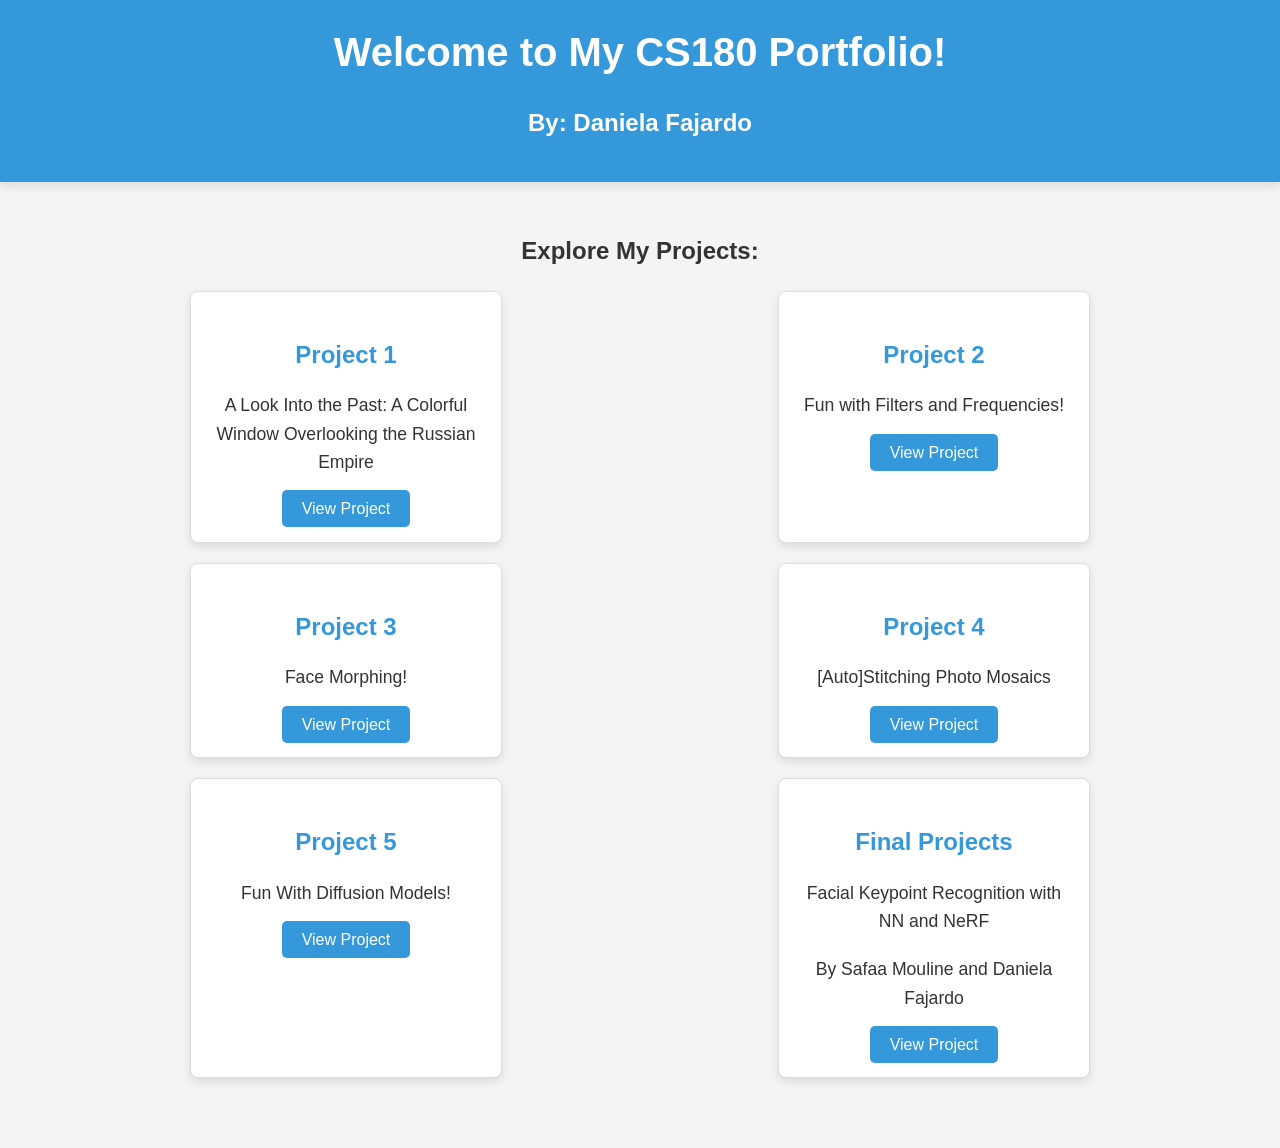
<file: cs180/index.html>
<!DOCTYPE html>
<html lang="en">
<head>
    <meta charset="UTF-8">
    <meta name="viewport" content="width=device-width, initial-scale=1.0">
    <title>My Portfolio</title>
    <style>
        body {
            font-family: 'Segoe UI', Tahoma, Geneva, Verdana, sans-serif;
            margin: 0;
            padding: 0;
            background-color: #f4f4f4;
            color: #333;
            line-height: 1.6;
        }
        header {
            background-color: #3498db;
            color: white;
            padding: 20px 0;
            text-align: center;
            box-shadow: 0 4px 10px rgba(0, 0, 0, 0.1);
        }
        header h1 {
            margin: 0;
            font-size: 2.5em;
        }
        .container {
            max-width: 900px;
            margin: 50px auto;
            padding: 0 20px;
            text-align: center;
        }
        .projects {
            display: flex;
            justify-content: space-between;
            flex-wrap: wrap;
        }
        .project-card {
            background-color: white;
            border: 1px solid #ddd;
            border-radius: 8px;
            padding: 20px;
            width: 30%;
            margin-bottom: 20px;
            transition: transform 0.3s ease, box-shadow 0.3s ease;
            box-shadow: 0 4px 10px rgba(0, 0, 0, 0.1);
        }
        .project-card:hover {
            transform: translateY(-10px);
            box-shadow: 0 8px 20px rgba(0, 0, 0, 0.2);
        }
        .project-card h3 {
            font-size: 1.5em;
            color: #3498db;
            margin-bottom: 10px;
        }
        .project-card p {
            font-size: 1.1em;
            margin-bottom: 20px;
        }
        .project-card a {
            text-decoration: none;
            color: white;
            background-color: #3498db;
            padding: 10px 20px;
            border-radius: 5px;
            transition: background-color 0.3s ease;
        }
        .project-card a:hover {
            background-color: #2980b9;
        }
        footer {
            text-align: center;
            padding: 20px;
            background-color: #3498db;
            color: white;
            margin-top: 50px;
        }
    </style>
</head>
<body>

<header>
    <h1>Welcome to My CS180 Portfolio!</h1>
    <h2>By: Daniela Fajardo</h2>
</header>

<div class="container">
    <h2>Explore My Projects:</h2>
    <div class="projects">
        <div class="project-card">
            <h3>Project 1</h3>
                <p>A Look Into the Past: A Colorful Window Overlooking the Russian Empire</p>
            <a href="./project1.html">View Project</a>
        </div>

        <div class="project-card">
            <h3>Project 2</h3>
                <p>Fun with Filters and Frequencies!</p>
            <a href="./proj2_new.html">View Project</a>
        </div>

        <div class="project-card">
            <h3>Project 3</h3>
                <p>Face Morphing!</p>
            <a href="./project3.html">View Project</a>
        </div>

        <div class="project-card">
            <h3>Project 4</h3>
                <p>[Auto]Stitching Photo Mosaics</p>
            <a href="./project4.html">View Project</a>
        </div>

        <div class="project-card">
            <h3>Project 5</h3>
                <p>Fun With Diffusion Models!</p>
            <a href="./project5.html">View Project</a>
        </div>

        <div class="project-card">
            <h3>Final Projects</h3>
                <p>Facial Keypoint Recognition with NN and NeRF</p>
                <p>By Safaa Mouline and Daniela Fajardo</p>
            <a href="./finalprojects.html">View Project</a>
        </div>
    </div>
</div>


</body>
</html>
</file>
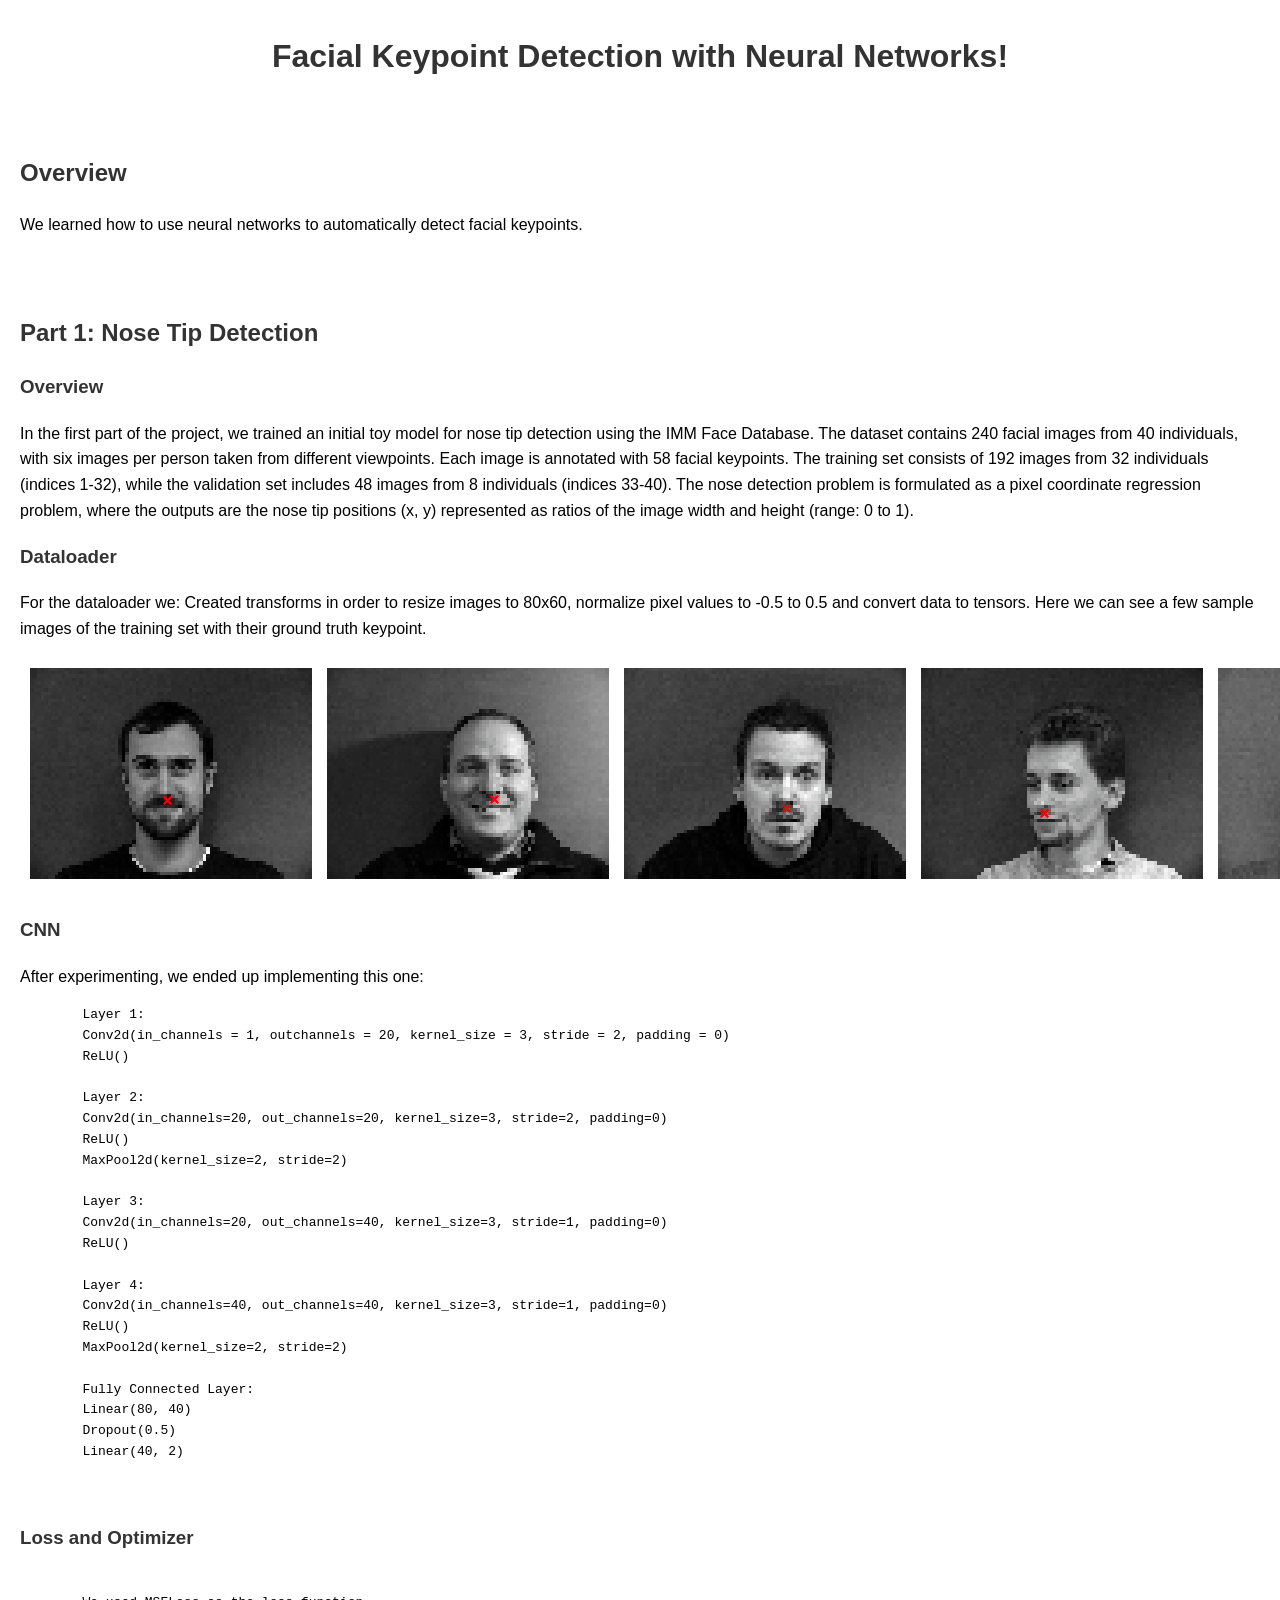
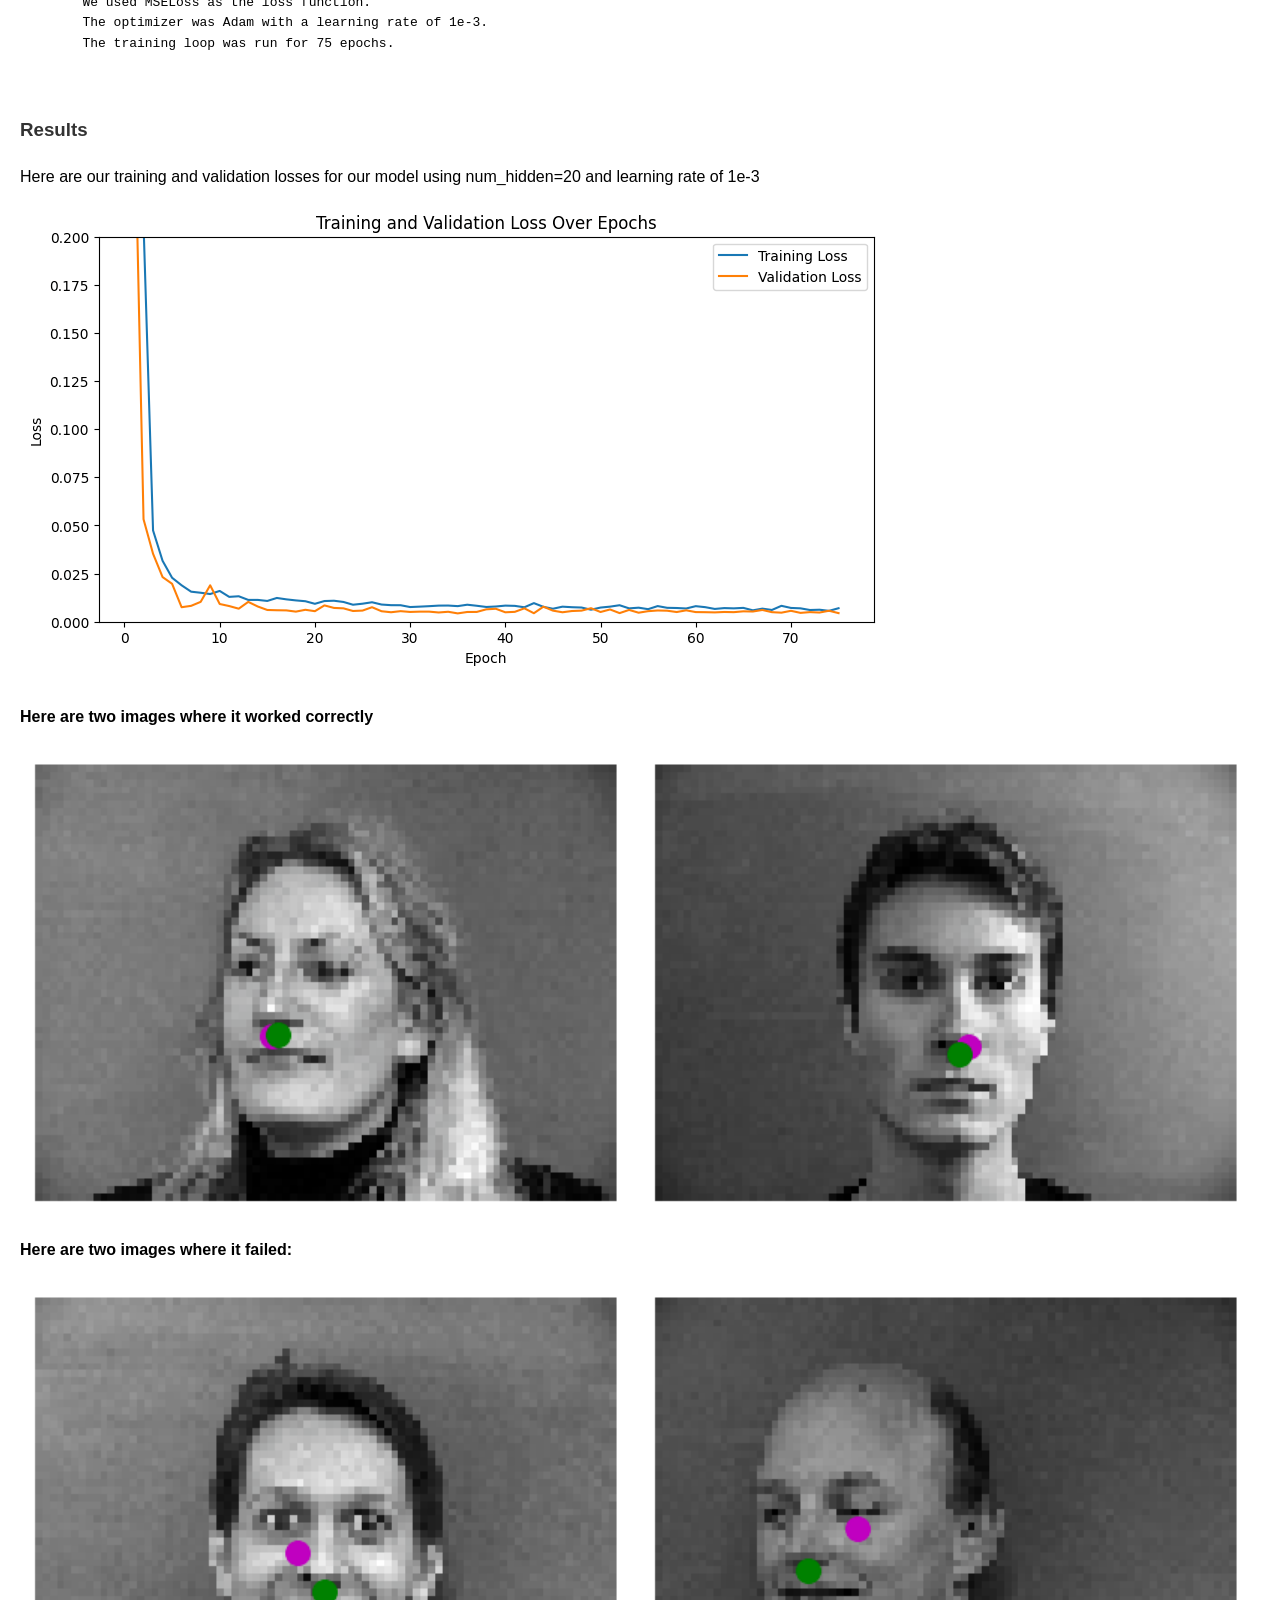
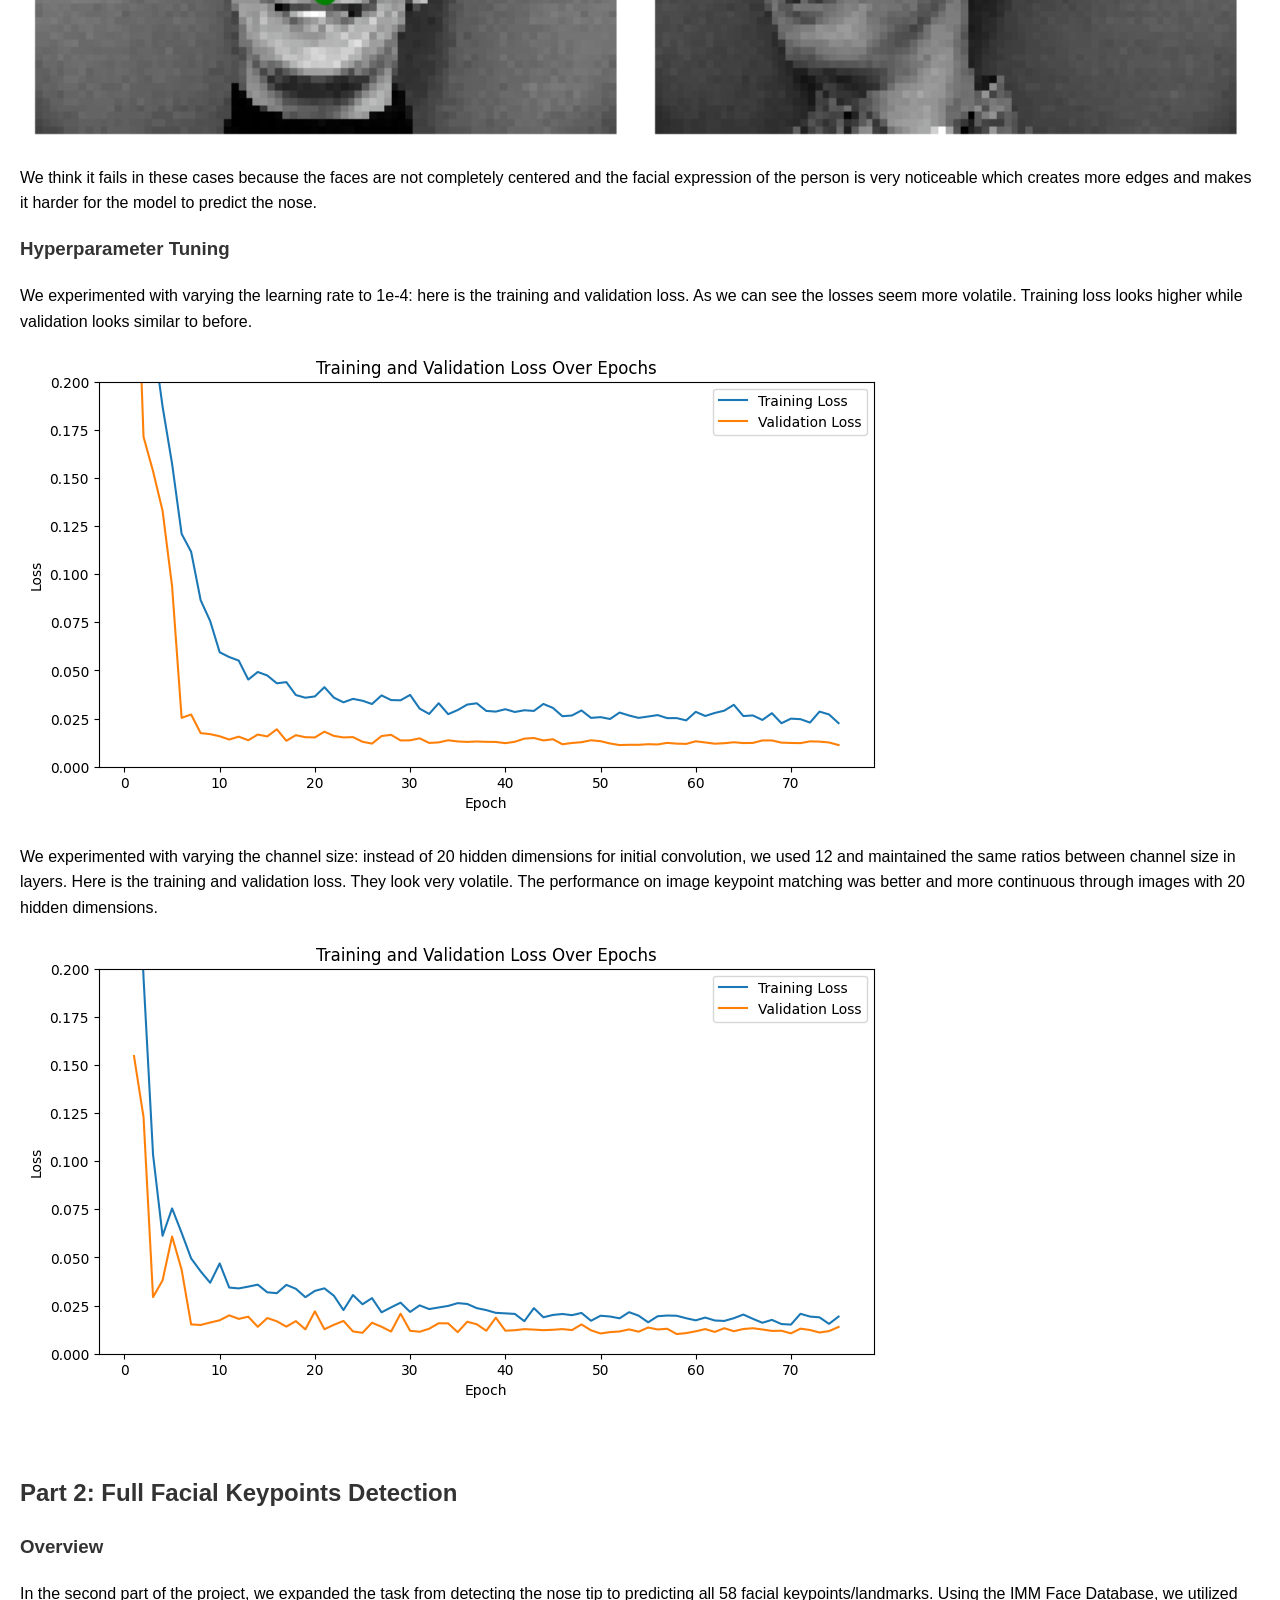
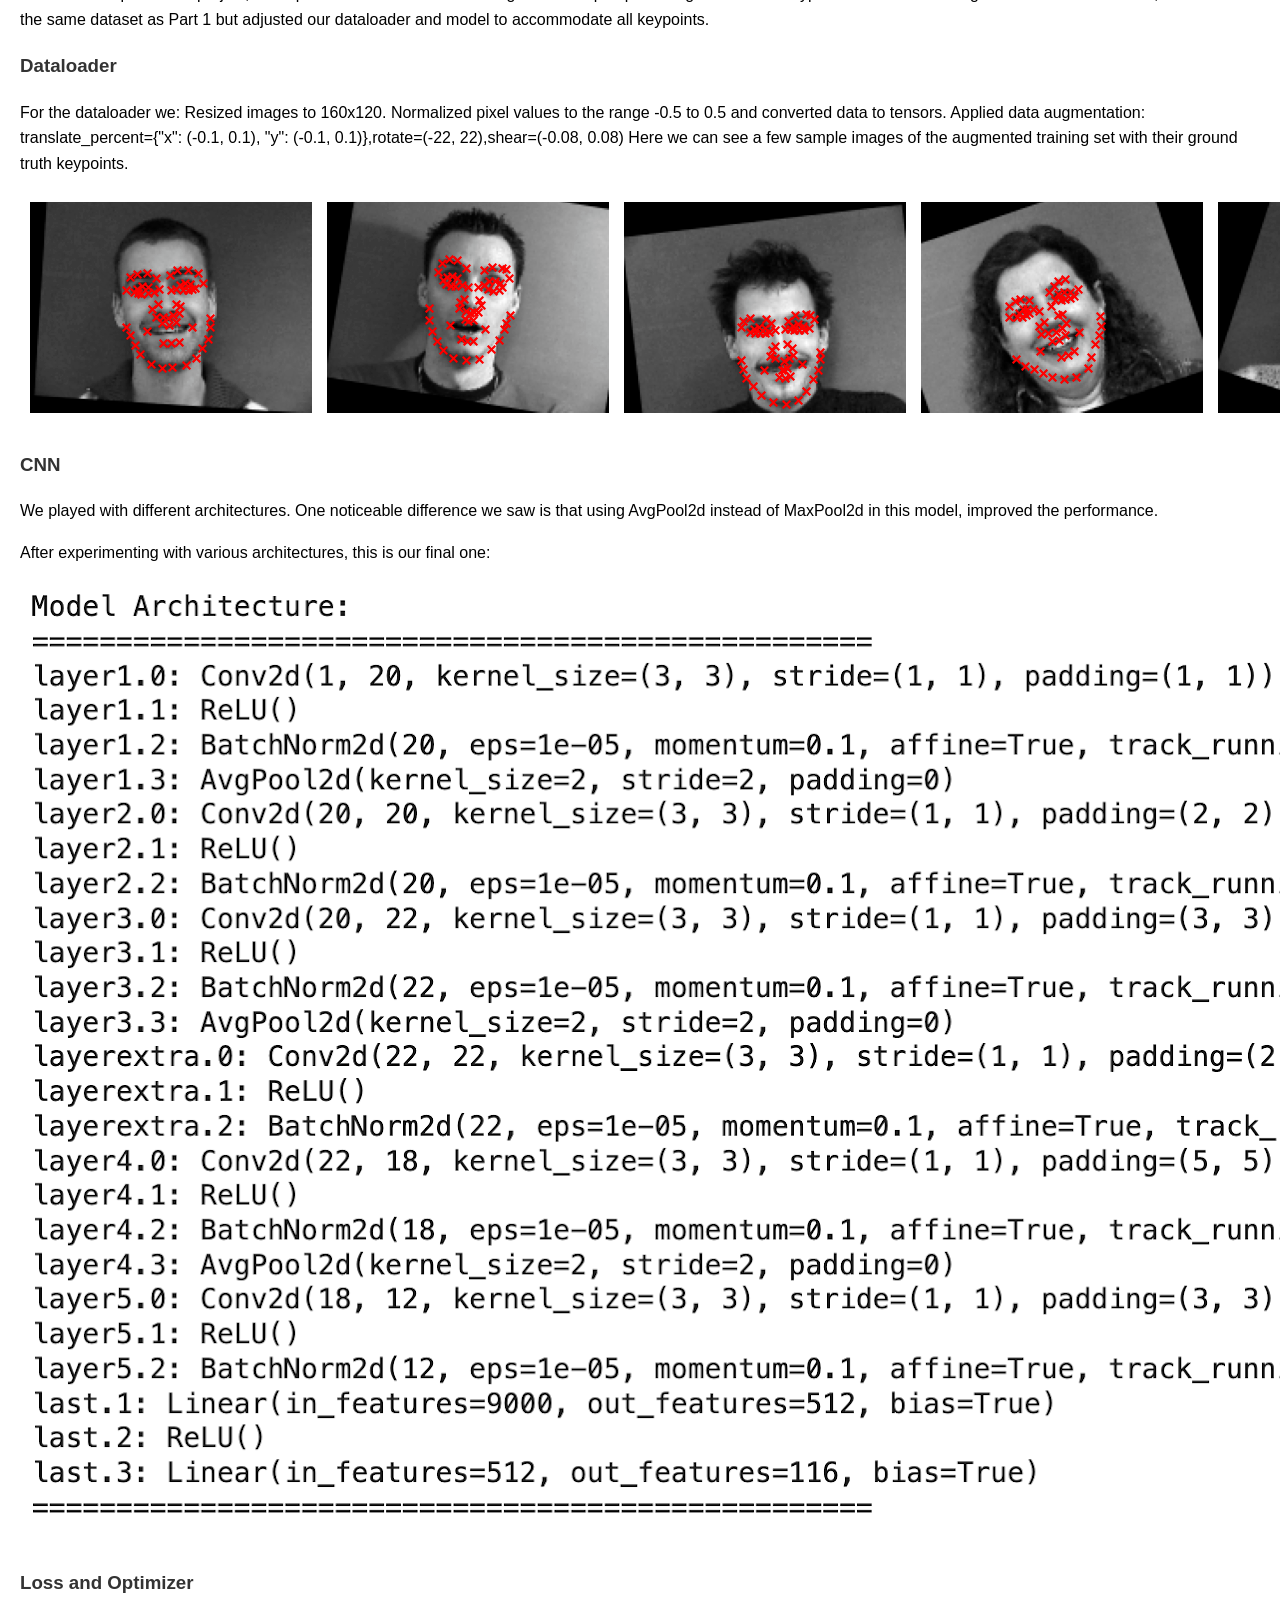
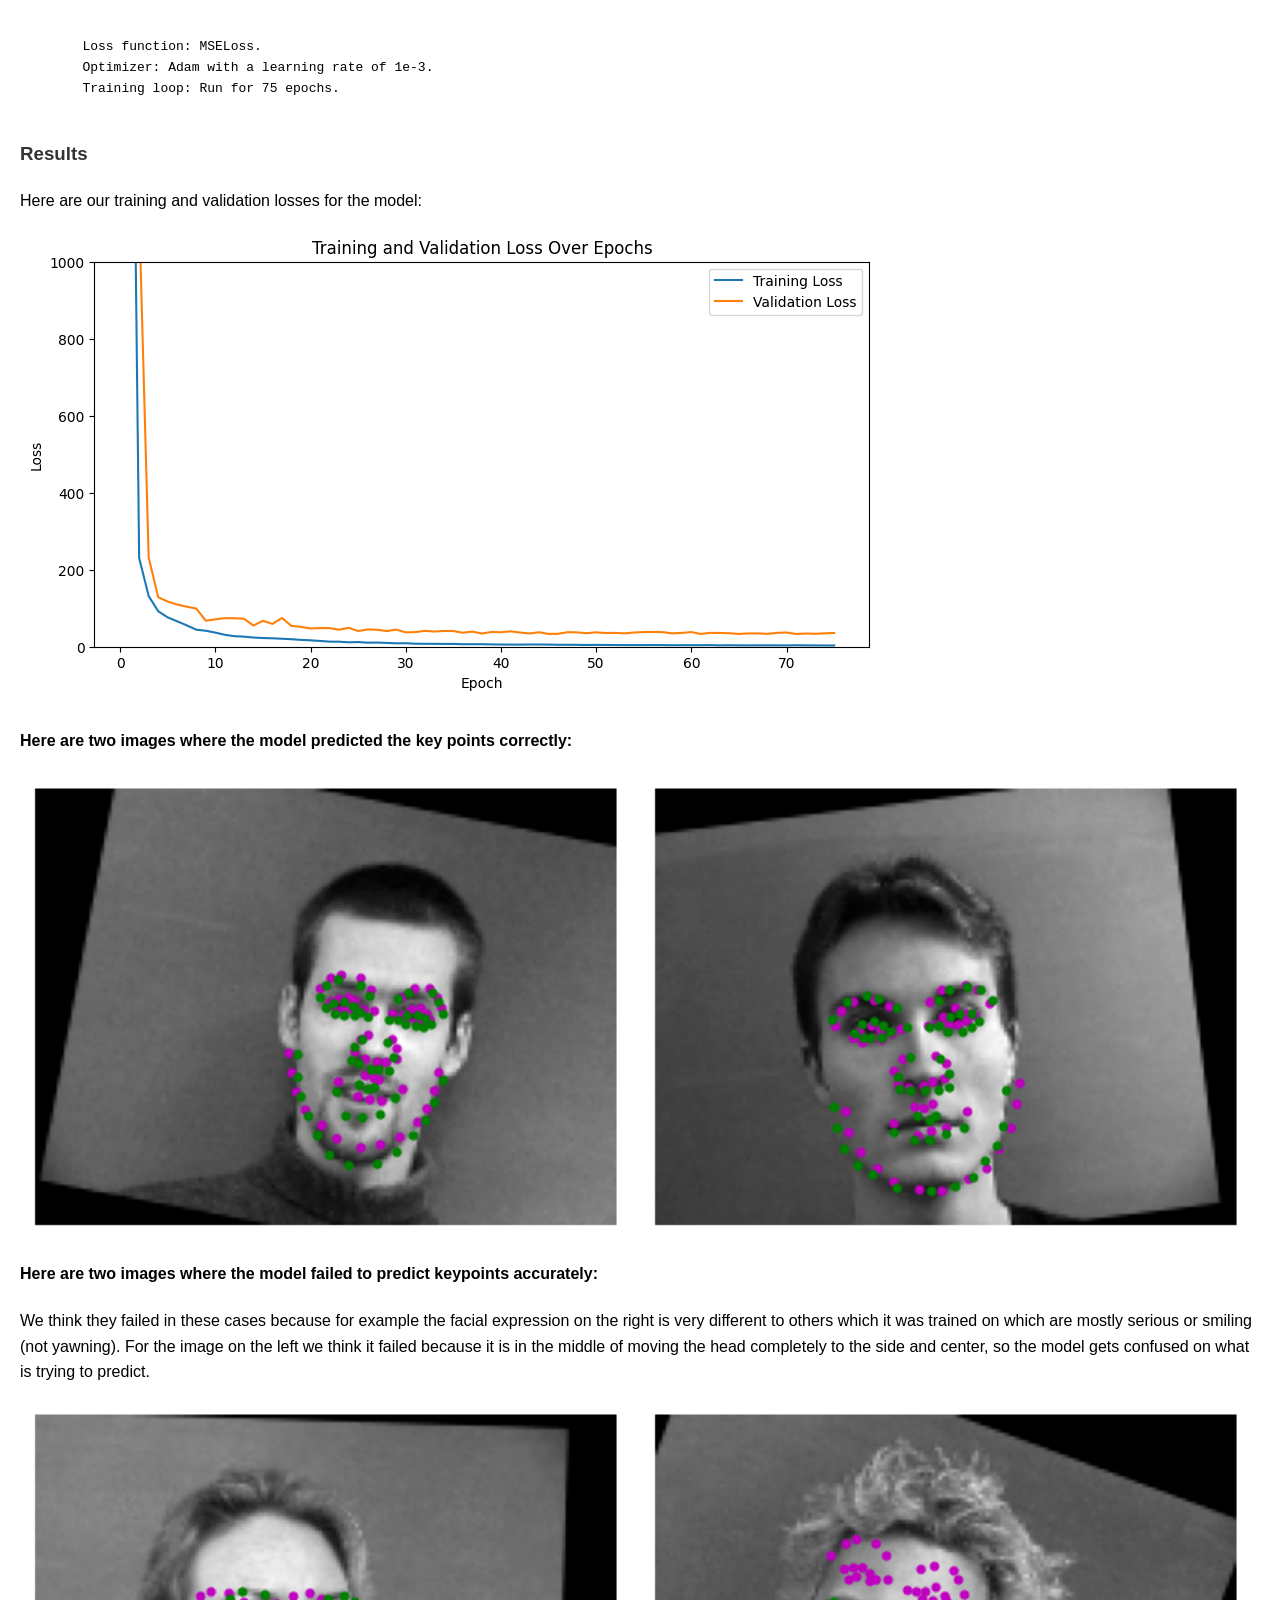
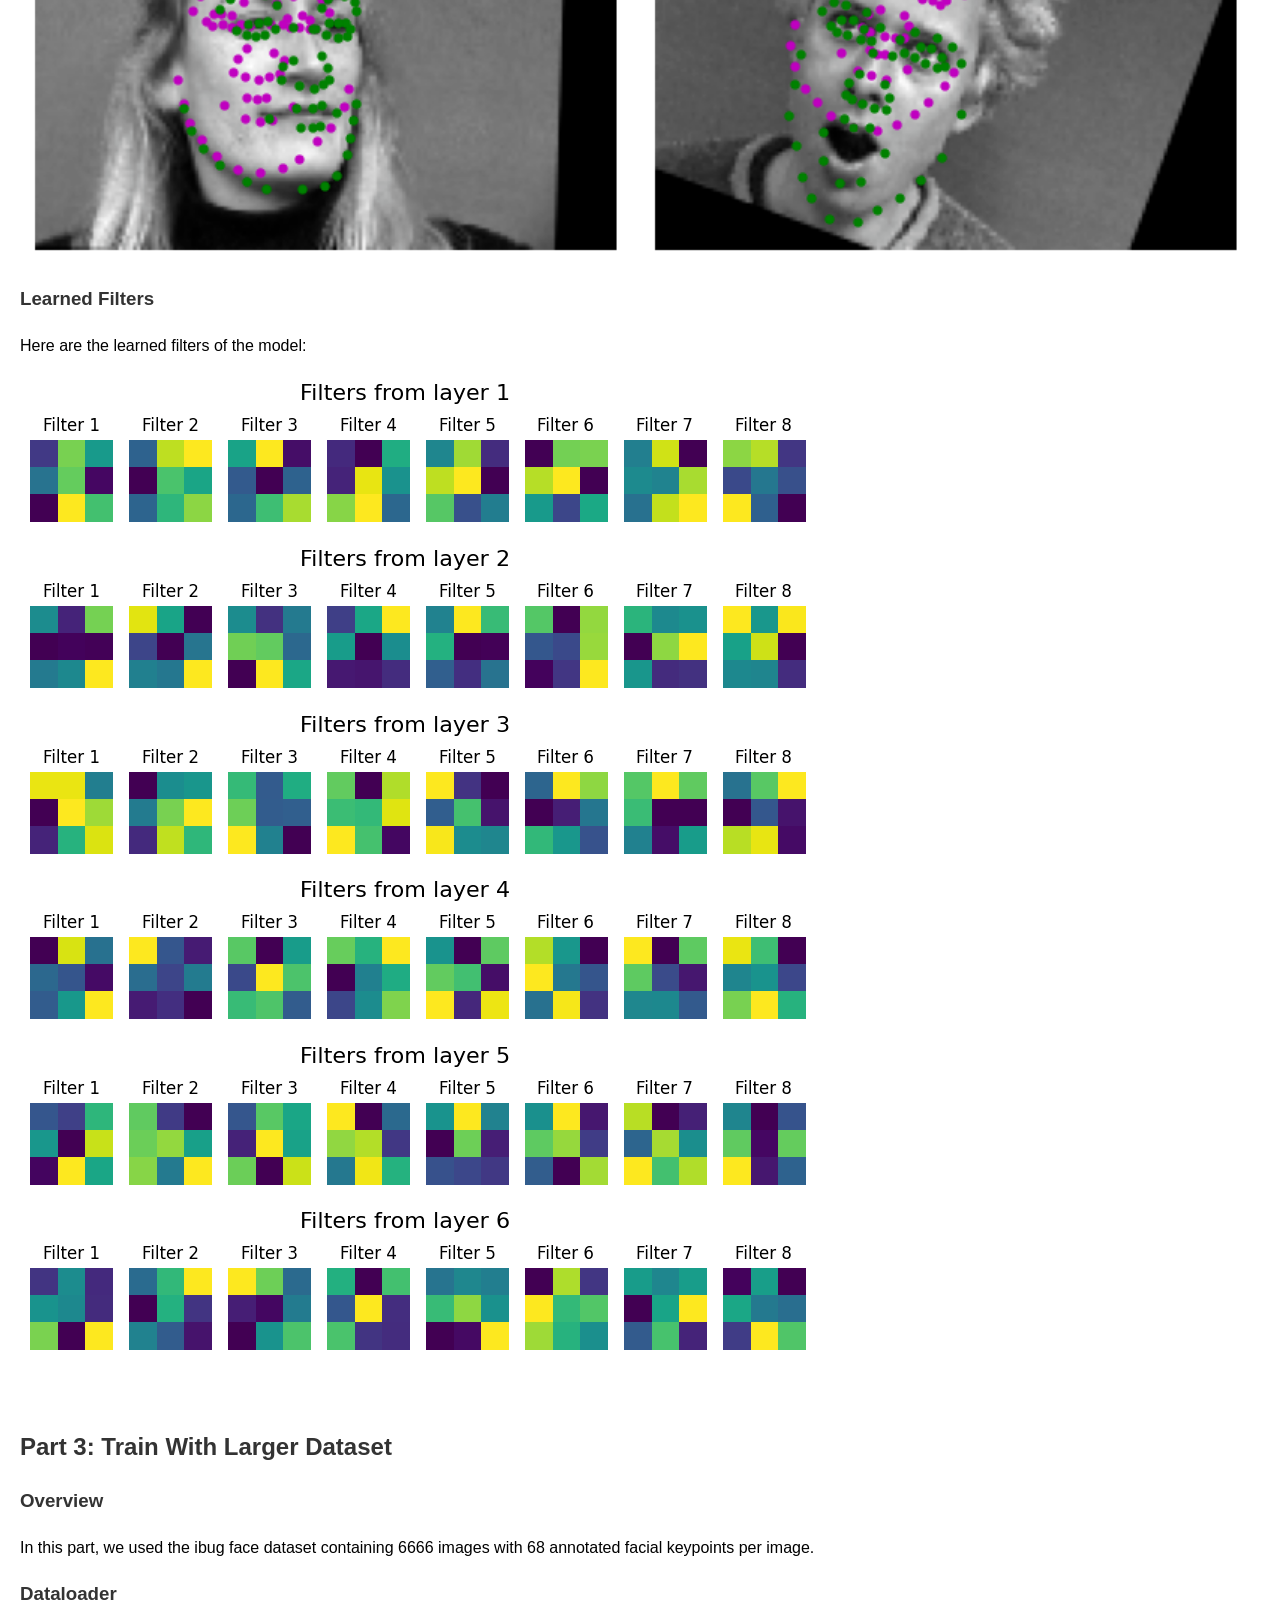
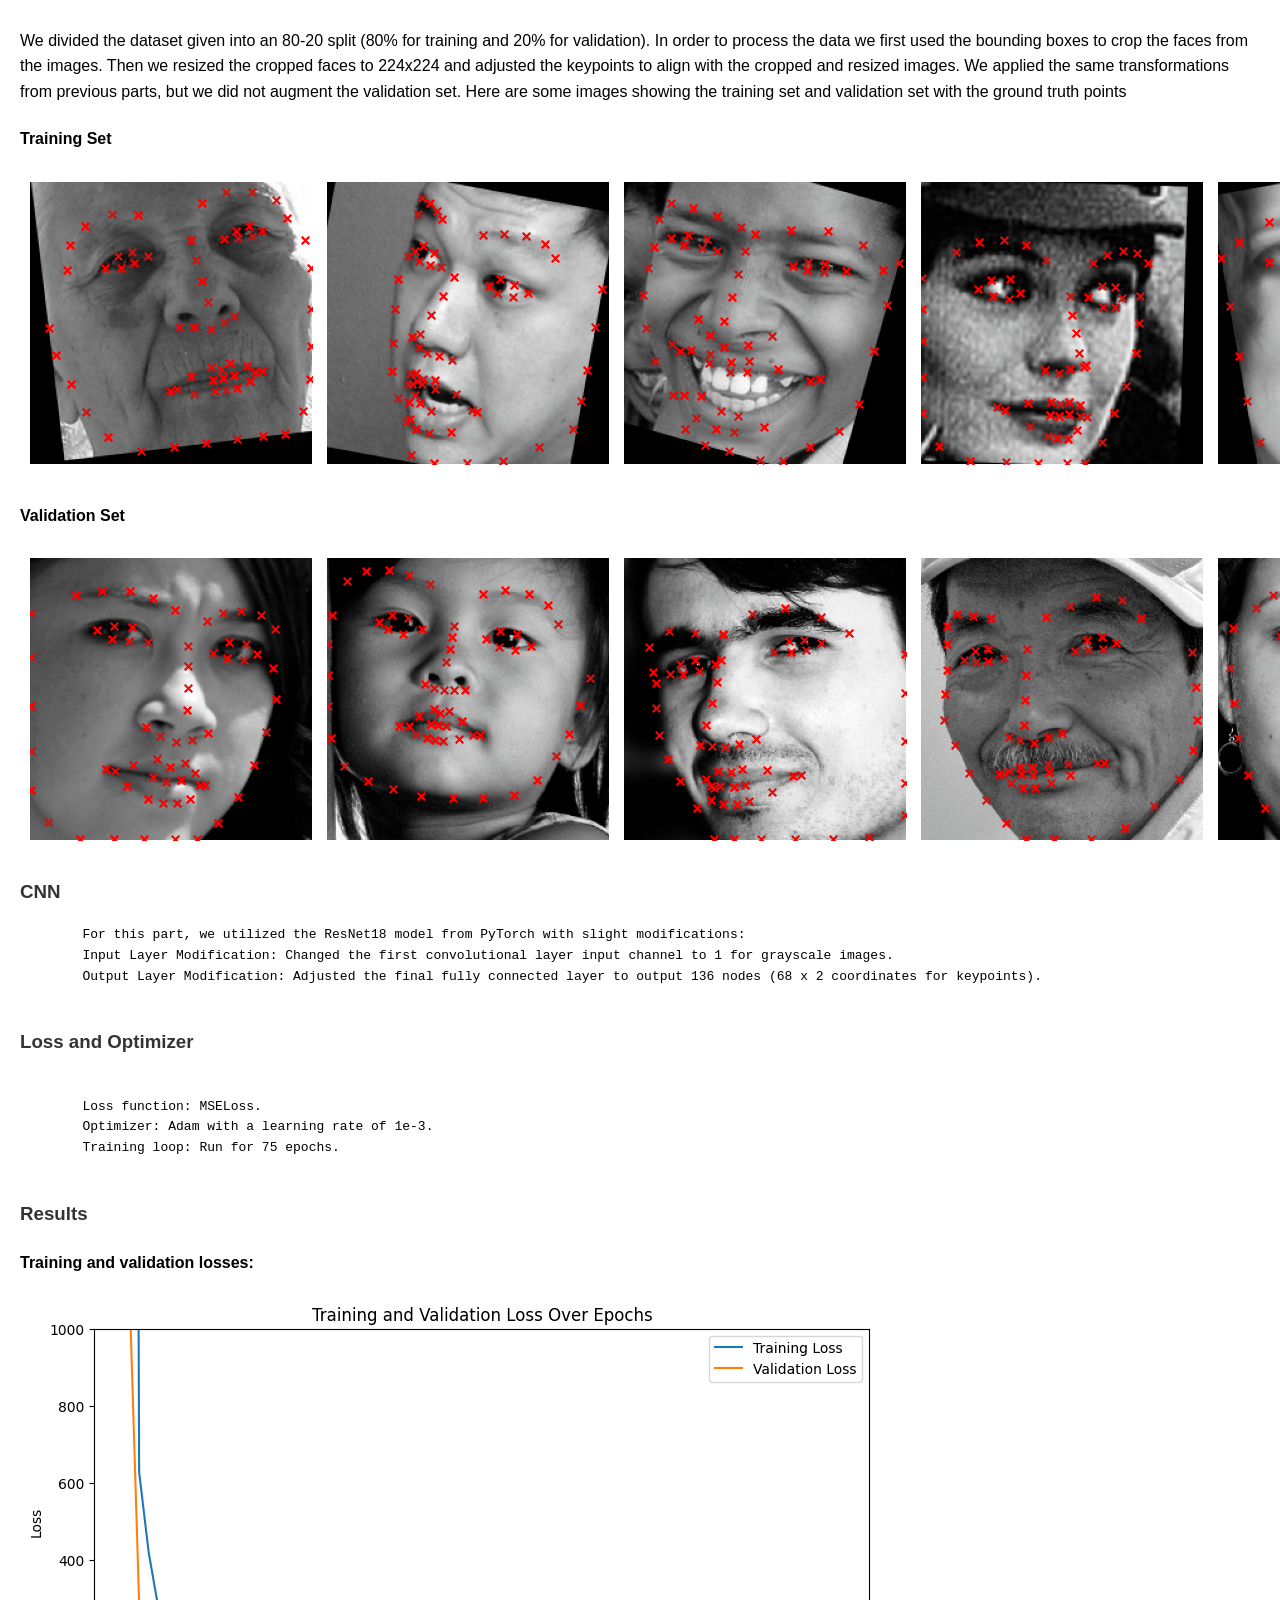
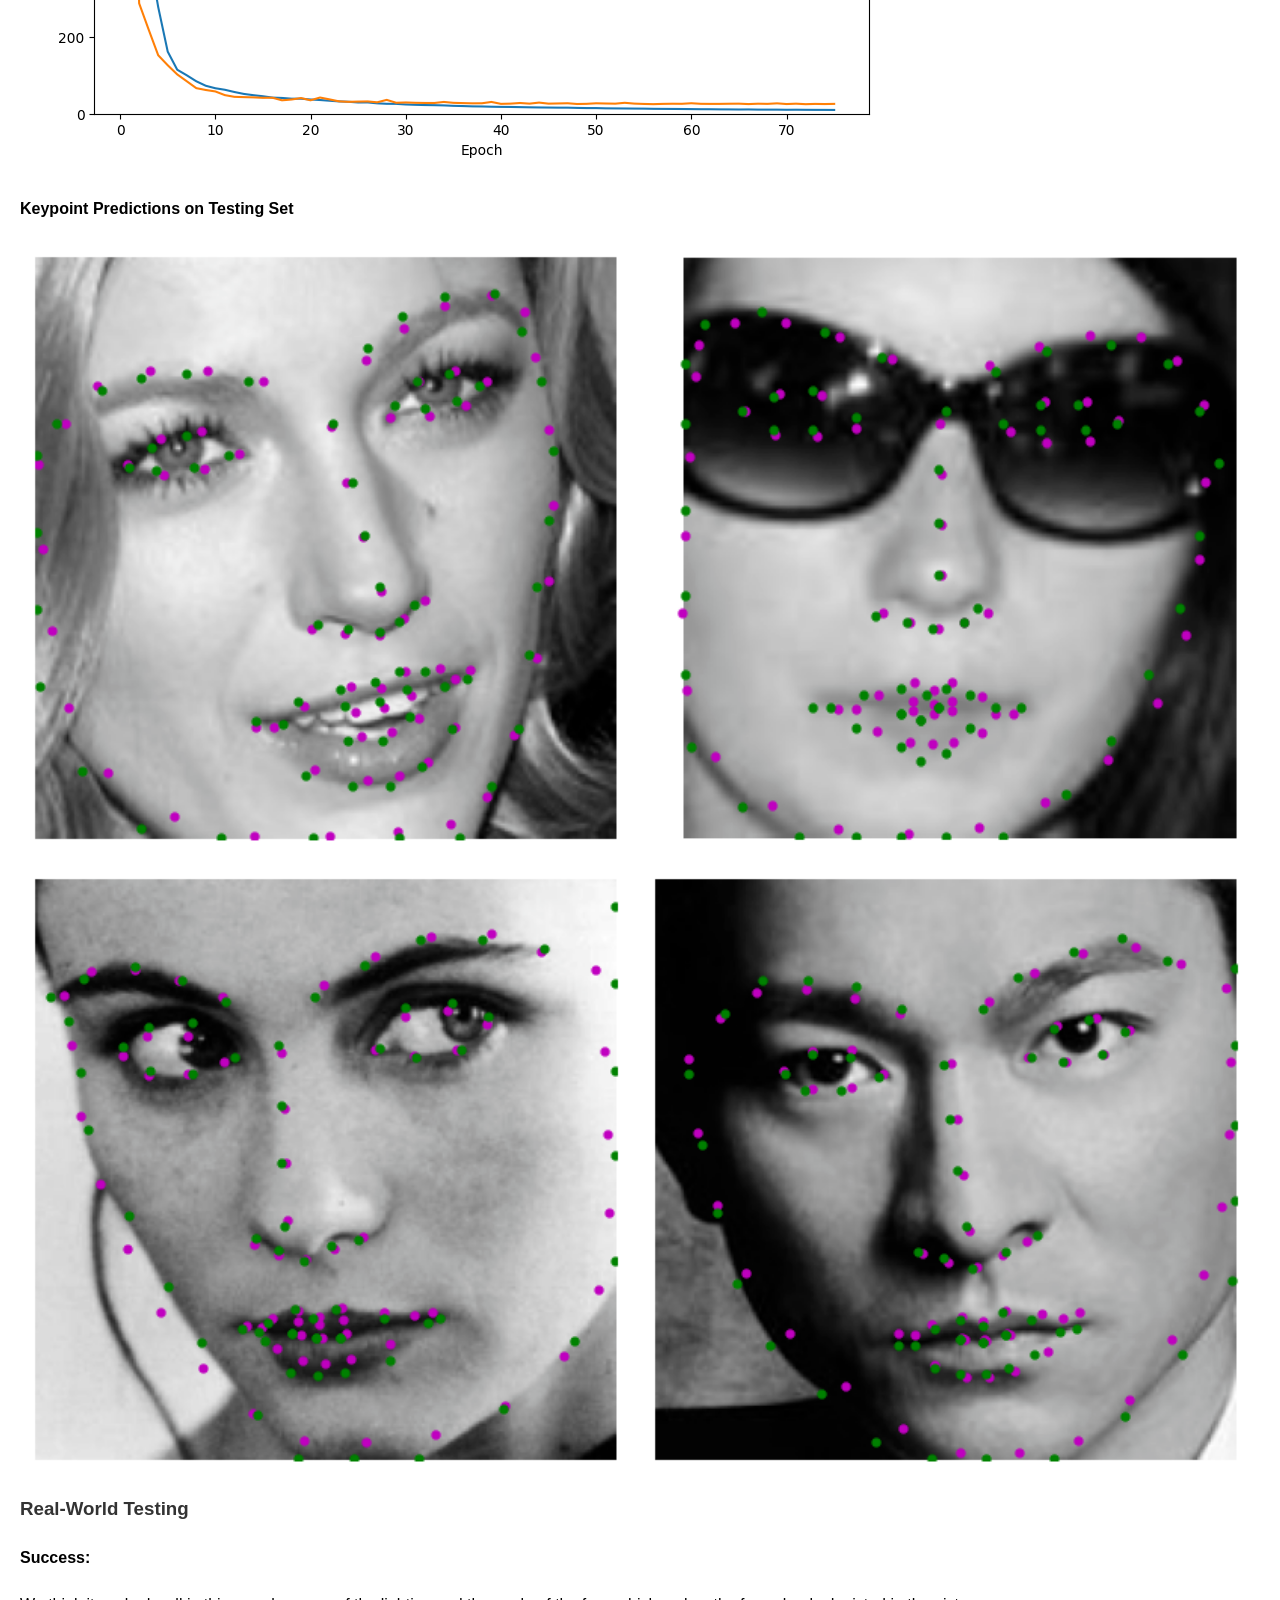
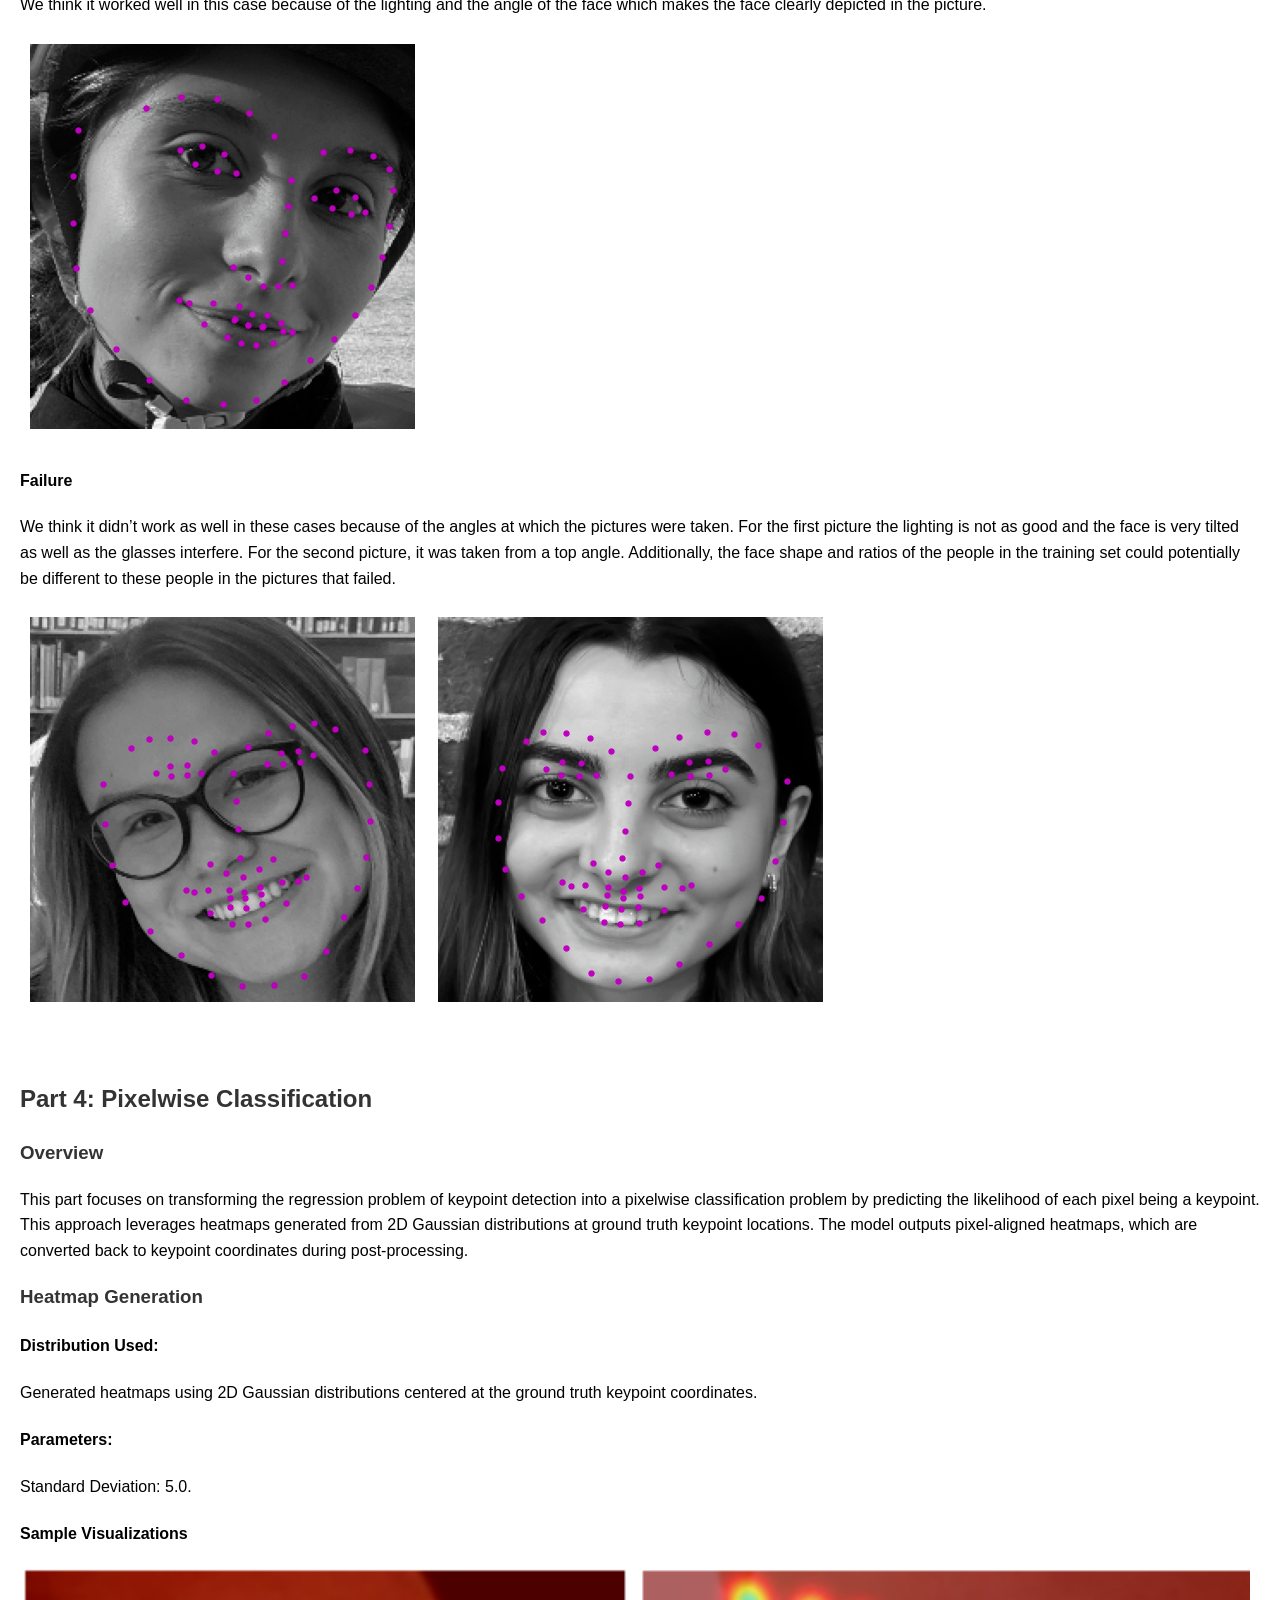
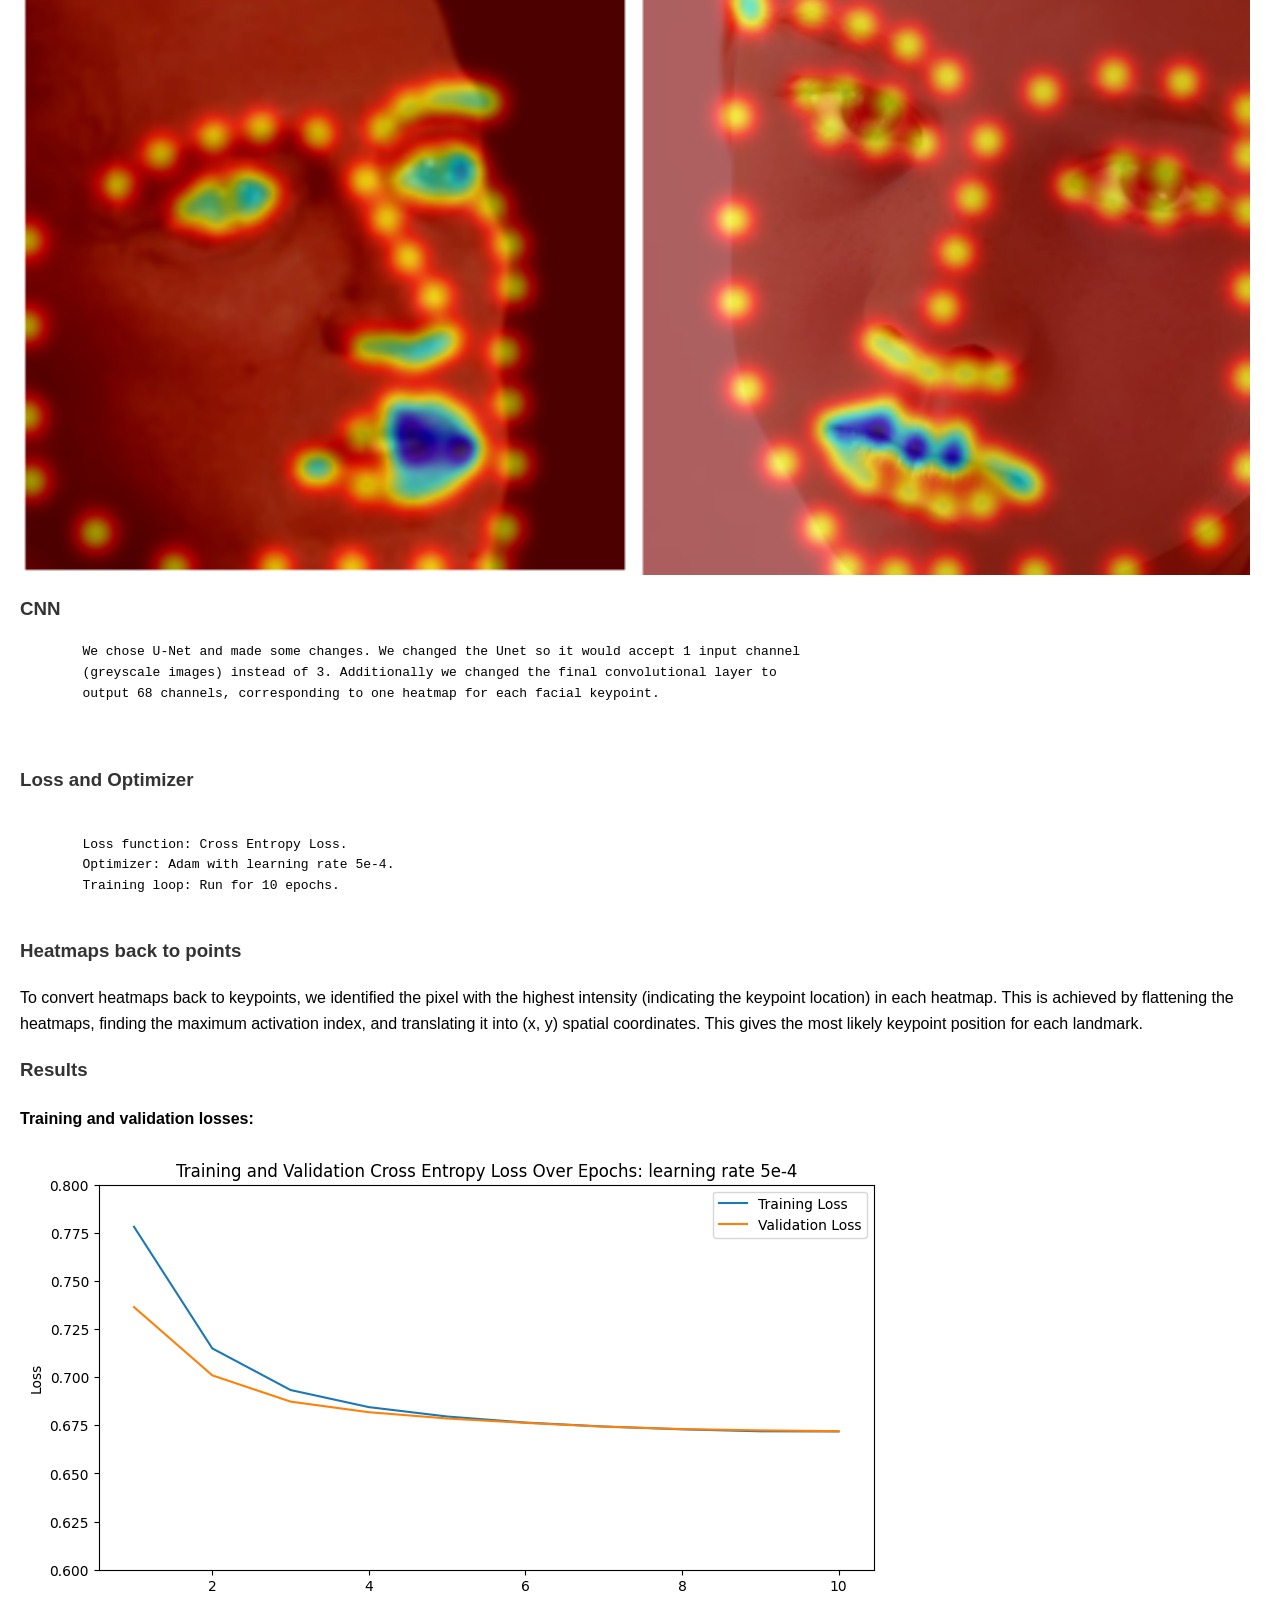
<file: facialnn.html>
<!DOCTYPE html>
<html lang="en">
<head>
    <meta charset="UTF-8">
    <meta name="viewport" content="width=device-width, initial-scale=1.0">
    <title>Facial Keypoint Detection with Neural Networks</title>
    <style>
        body {
            font-family: Arial, sans-serif;
            line-height: 1.6;
            margin: 0;
            padding: 0;
        }
        header {
            background-color: white;
            color: white;
            padding: 10px 20px;
            text-align: center;
        }
        section {
            padding: 20px;
        }
        h1, h2, h3 {
            color: #333;
        }
        .image-placeholder {
            background-color: #ddd;
            width: 100%;
            height: 200px;
            margin: 10px 0;
            display: flex;
            justify-content: center;
            align-items: center;
            color: #555;
            border: 1px solid #ccc;
        }
        .mosaic {
            display: flex;
            gap: 10px;
            flex-wrap: wrap;
            margin: 10px 0;
        }
        .mosaic img {
            width: calc(50% - 10px);
            height: auto;
        }
        .image-single {
            display: block;
            margin: 0 auto;
            max-width: 100%;
        }
    </style>
</head>
<body>

<header>
    <h1>Facial Keypoint Detection with Neural Networks!</h1>
</header>

<section>
    <h2>Overview</h2>
    <p>We learned how to use neural networks to automatically detect facial keypoints.</p>
</section>

<section>
    <h2>Part 1: Nose Tip Detection</h2>
    <h3>Overview</h3>
    <p>In the first part of the project, we trained an initial toy model for nose tip detection using the IMM Face Database. The dataset contains 240 facial images from 40 individuals, with six images per person taken from different viewpoints. Each image is annotated with 58 facial keypoints. The training set consists of 192 images from 32 individuals (indices 1-32), while the validation set includes 48 images from 8 individuals (indices 33-40).
        The nose detection problem is formulated as a pixel coordinate regression problem, where the outputs are the nose tip positions (x, y) represented as ratios of the image width and height (range: 0 to 1).
        </p>

    <h3>Dataloader</h3>
    <p>
        For the dataloader we: Created transforms in order to resize images to 80x60, normalize pixel 
        values to -0.5 to 0.5 and convert data to tensors.
        Here we can see a few sample images of the training set with their ground truth keypoint.
    </p>
    <img src="finalproj/facialnn/im1.png" alt="Im1">

    <h3>CNN</h3>
    <p>After experimenting, we ended up implementing this one:</p>
    <pre>
        Layer 1:
        Conv2d(in_channels = 1, outchannels = 20, kernel_size = 3, stride = 2, padding = 0)
        ReLU()

        Layer 2:
        Conv2d(in_channels=20, out_channels=20, kernel_size=3, stride=2, padding=0)
        ReLU()
        MaxPool2d(kernel_size=2, stride=2)

        Layer 3:
        Conv2d(in_channels=20, out_channels=40, kernel_size=3, stride=1, padding=0)
        ReLU()

        Layer 4:
        Conv2d(in_channels=40, out_channels=40, kernel_size=3, stride=1, padding=0)
        ReLU()
        MaxPool2d(kernel_size=2, stride=2)

        Fully Connected Layer:
        Linear(80, 40)
        Dropout(0.5)
        Linear(40, 2)

    </pre>

    <h3>Loss and Optimizer </h3>
    <pre> 
        We used MSELoss as the loss function.
        The optimizer was Adam with a learning rate of 1e-3.
        The training loop was run for 75 epochs.

    </pre>

    <h3>Results</h3>
    <p>Here are our training and validation losses for our model using num_hidden=20 and learning rate of 1e-3</p>
    <img src="finalproj/facialnn/im2.png" alt="Im2">

    <h4>Here are two images where it worked correctly</h4>
    <div class="mosaic">
        <img src="finalproj/facialnn/im3.png" alt="Im3">
        <img src="finalproj/facialnn/im4.png" alt="Im4">
    </div>

    <h4>Here are two images where it failed:</h4>
    <div class="mosaic">
        <img src="finalproj/facialnn/im5.png" alt="Im5">
        <img src="finalproj/facialnn/im6.png" alt="Im6">
    </div>
    <p>
        We think it fails in these cases because the faces are not completely centered and the facial 
        expression of the person is very noticeable which creates more edges and makes it harder for 
        the model to predict the nose.
    </p>
    <h3>Hyperparameter Tuning</h3>
    <p>
        We experimented with varying the learning rate to 1e-4: 
        here is the training and validation loss. 
        As we can see the losses seem more volatile. 
        Training loss looks higher while validation looks similar to before. 
    </p>
    <img src="finalproj/facialnn/im7.png" alt="Im7">
    
        <p>
        We experimented with varying the channel size: 
        instead of 20 hidden dimensions for initial convolution, 
        we used 12 and maintained the same ratios between channel size in layers. 
        Here is the training and validation loss. They look very volatile. 
        The performance on image keypoint matching was better and more continuous 
        through images with 20 hidden dimensions.
        </p>
        <img src="finalproj/facialnn/im8.png" alt="Im8">

</section>

<section>
    <h2>Part 2: Full Facial Keypoints Detection</h2>
    <h3>Overview</h3>
    <p>In the second part of the project, we expanded the task from detecting the nose tip to predicting all 
        58 facial keypoints/landmarks. Using the IMM Face Database, we utilized the same dataset as 
        Part 1 but adjusted our dataloader and model to accommodate all keypoints.</p>
    
    <h3>Dataloader</h3>
    <p>
        For the dataloader we:
        Resized images to 160x120.
        Normalized pixel values to the range -0.5 to 0.5 and converted data to tensors.
        Applied data augmentation: translate_percent={"x": (-0.1, 0.1), "y": (-0.1, 0.1)},rotate=(-22, 22),shear=(-0.08, 0.08)
        Here we can see a few sample images of the augmented training set with their ground truth keypoints.
    </p>
    <img src="finalproj/facialnn/im9.png" alt="Im9">

    <h3>CNN</h3>
    <p>
        We played with different architectures. One noticeable difference we saw is that using AvgPool2d instead of MaxPool2d in 
        this model, improved the performance. 
    </p>
    <p>
        After experimenting with various architectures, this is our final one:
    </p>
    <img src="finalproj/facialnn/im10.png" alt="Im10">

    <h3>Loss and Optimizer </h3>
    <pre> 
        Loss function: MSELoss.
        Optimizer: Adam with a learning rate of 1e-3.
        Training loop: Run for 75 epochs.
    </pre>

    <h3>Results</h3>
    <p>Here are our training and validation losses for the model:</p>
    <img src="finalproj/facialnn/im11.png" alt="Im11">

    <h4>Here are two images where the model predicted the key points correctly:</h4>
    <div class="mosaic">
        <img src="finalproj/facialnn/im12.png" alt="Im12">
        <img src="finalproj/facialnn/im13.png" alt="Im13">
    </div>

    <h4>Here are two images where the model failed to predict keypoints accurately:</h4>
    <p>
        We think they failed in these cases because for example the facial expression on the right is very different 
        to others which it was trained on which are mostly serious or smiling (not yawning). For the image on the 
        left we think it failed because it is in the middle of moving the head completely to the side and center, 
        so the model gets confused on what is trying to predict.
    </p>
    <div class="mosaic">
        <img src="finalproj/facialnn/im14.png" alt="Im14">
        <img src="finalproj/facialnn/im15.png" alt="">
    </div>

    <h3>Learned Filters</h3>
    <p> 
        Here are the learned filters of the model:
    </p>
    <img src="finalproj/facialnn/im16.png" alt="">
    <img src="finalproj/facialnn/im17.png" alt="">
    <img src="finalproj/facialnn/im18.png" alt="">
    <img src="finalproj/facialnn/im19.png" alt="">
    <img src="finalproj/facialnn/im20.png" alt="">
    <img src="finalproj/facialnn/im21.png" alt="">

</section>

<section>
    <h2>Part 3: Train With Larger Dataset</h2>
    <h3>Overview</h3>
    <p>In this part, we used the ibug face dataset containing 6666 images with 68 annotated facial keypoints per image.</p>

    <h3>Dataloader</h3>
    <p>
        We divided the dataset given into an 80-20 split (80% for training and 20% for validation). 
        In order to process the data we first used the bounding boxes to crop the faces from the images. 
        Then we resized the cropped faces to 224x224 and adjusted the keypoints to align with the cropped 
        and resized images. We applied the same transformations from previous parts, but we did not augment 
        the validation set. 

        Here are some images showing the training set and validation set with the ground truth points 

    </p>
    <h4> Training Set</h4>
    <img src="finalproj/facialnn/im22.png" alt="">
    <h4> Validation Set</h4>
    <img src="finalproj/facialnn/im23.png" alt="">

    <h3>CNN</h3>
    <pre>
        For this part, we utilized the ResNet18 model from PyTorch with slight modifications:
        Input Layer Modification: Changed the first convolutional layer input channel to 1 for grayscale images.
        Output Layer Modification: Adjusted the final fully connected layer to output 136 nodes (68 x 2 coordinates for keypoints).
    </pre>

    <h3>Loss and Optimizer </h3>
    <pre> 
        Loss function: MSELoss.
        Optimizer: Adam with a learning rate of 1e-3.
        Training loop: Run for 75 epochs.
    </pre>

    <h3>Results</h3>
    <h4>Training and validation losses:</h4>
    <img src="finalproj/facialnn/im24.png" alt="">

    <h4>
        Keypoint Predictions on Testing Set
    </h4>
    <div class="mosaic">
        <img src="finalproj/facialnn/im25.png" alt="">
        <img src="finalproj/facialnn/im26.png" alt="">
        <img src="finalproj/facialnn/im27.png" alt="">
        <img src="finalproj/facialnn/im28.png" alt="">
    </div>

    <h3>Real-World Testing</h3>
   
    <h4>
        Success:
    </h4>
    <p>
        We think it worked well in this case because of the lighting and the angle of the face which makes the face clearly depicted in the picture.
    </p>
    <img src="finalproj/facialnn/im29.png" alt="">

    <h4> Failure</h4>
    <p>
        We think it didn’t work as well in these cases because of the angles at which the pictures were taken. For the first 
        picture the lighting is not as good and the face is very tilted as well as the glasses interfere. For the second
         picture, it was taken from a top angle. Additionally, the face shape and ratios of the people in the training
          set could potentially be different to these people in the pictures that failed.
    </p>
    <img src="finalproj/facialnn/im30.png" alt="">
    <img src="finalproj/facialnn/im31.png" alt="">
    </div>
</section>

<section>
    <h2>Part 4: Pixelwise Classification</h2>
    <h3>Overview</h3>
    <p>
        This part focuses on transforming the regression problem of keypoint detection into a pixelwise classification 
        problem by predicting the likelihood of each pixel being a keypoint. This approach leverages heatmaps 
        generated from 2D Gaussian distributions at ground truth keypoint locations. The model outputs pixel-aligned heatmaps, 
        which are converted back to keypoint coordinates during post-processing.
    </p>

    <h3>Heatmap Generation</h3>
   
    <h4>
        Distribution Used:
    </h4>
    <p>
        Generated heatmaps using 2D Gaussian distributions centered at the ground truth keypoint coordinates.
    </p>
    <h4>
       Parameters:
    </h4>
    <p>
        Standard Deviation: 5.0.
    </p>
    
    <h4> Sample Visualizations</h4>
    <div class="mosaic">
        <img src="finalproj/facialnn/im32.png" alt="">
        <img src="finalproj/facialnn/im33.png" alt="">
        
    </div>

    <h3>CNN</h3>
    <pre>
        We chose U-Net and made some changes. We changed the Unet so it would accept 1 input channel 
        (greyscale images) instead of 3. Additionally we changed the final convolutional layer to 
        output 68 channels, corresponding to one heatmap for each facial keypoint.

    </pre>

    <h3>Loss and Optimizer </h3>
    <pre> 
        Loss function: Cross Entropy Loss.
        Optimizer: Adam with learning rate 5e-4.
        Training loop: Run for 10 epochs.
    </pre>

    <h3> Heatmaps back to points</h3>
    <p>
        To convert heatmaps back to keypoints, we identified the pixel with the highest intensity 
        (indicating the keypoint location) in each heatmap. This is achieved by flattening the heatmaps, 
        finding the maximum activation index, and translating it into (x, y) spatial coordinates. 
        This gives the most likely keypoint position for each landmark.
    </p>

    <h3>Results</h3>
    <h4>Training and validation losses:</h4>
    <img src="finalproj/facialnn/im34.png" alt="">

    <h4>
        Keypoint Predictions on Testing Set
    </h4>
    <div class="mosaic">
        <img src="finalproj/facialnn/im35.png" alt="">
        <img src="finalproj/facialnn/im36.png" alt="">
    </div>

    <h3>Real-World Testing</h3>
   
    <h4>
        Success:
    </h4>
    <div class="mosaic">
        <img src="finalproj/facialnn/im37.png" alt="">
        <img src="finalproj/facialnn/im38.png" alt="">
    </div>

    <h4> Failure</h4>
    <p>
        We think it failed because the position of the face makes it hard to understand where the features are.
    </p>
    <img src="finalproj/facialnn/im39.png" alt="">

</section>

<section>
    <h2>
        Bells and Whistles: Binary Heatmaps
    </h2>
    <h3>
        Overview
    </h3>
    <p>
        For Bells and Whistles we  used 1 and 0 mask heatmaps for the landmarks instead of gaussian. 
        Here is the training and validation of cross entropy loss. Although both models work well, 
        this model seems to work better than the gaussian heat map approach. Both the validation 
        and training loss are better and the key points appear more accurate.
    </p>

    <img src="finalproj/facialnn/im40.png" alt="">
    <h3>
        Binary VS Gaussian Heatmaps (left binary, right gaussian)
    </h3>
    <div class="mosaic">
        <img src="finalproj/facialnn/im41.png" alt="">
        <img src="finalproj/facialnn/im42.png" alt="">
    </div>
    <div class="mosaic">
        <img src="finalproj/facialnn/im43.png" alt="">
        <img src="finalproj/facialnn/im44.png" alt="">
    </div>
    <div class="mosaic">
        <img src="finalproj/facialnn/im45.png" alt="">
        <img src="finalproj/facialnn/im46.png" alt="">
    </div>

    <h4>
        Extra Bells and Whistles: Theoretical explanation. Why is binary better?
    </h4>
    <p>
        We think binary heatmaps could be better for predicting facial keypoints because they provide a more precise
         signal by marking the exact keypoint location, forcing the model to focus on that specific pixel. 
         In contrast, Gaussian heatmaps spread the keypoint's impact across nearby pixels, which can weaken
          the model’s ability to pinpoint the exact location, especially when keypoints are close together.
    </p>
</section>

</body>
</html>
</file>
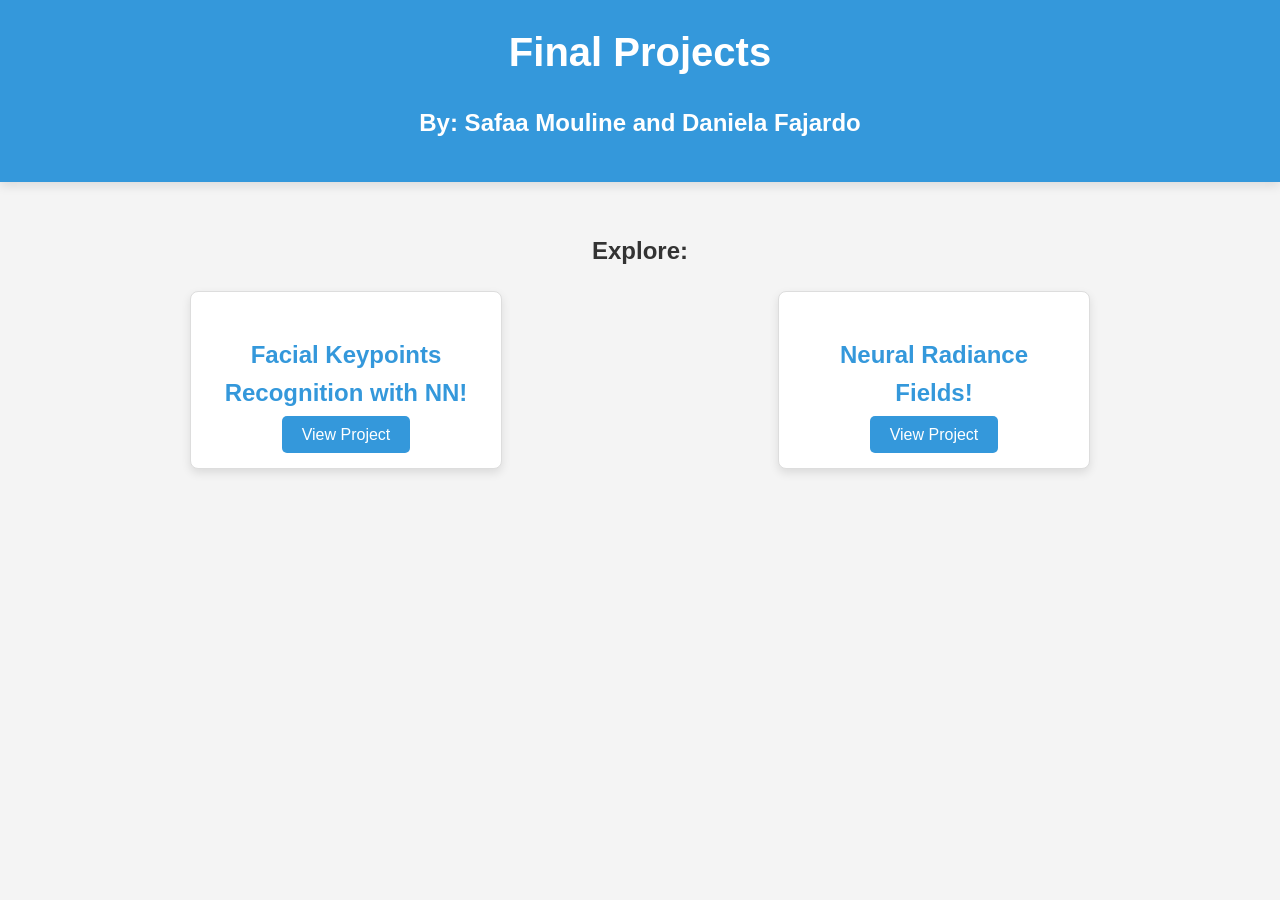
<file: finalprojects.html>
<!DOCTYPE html>
<html lang="en">
<head>
    <meta charset="UTF-8">
    <meta name="viewport" content="width=device-width, initial-scale=1.0">
    <title>My Portfolio</title>
    <style>
        body {
            font-family: 'Segoe UI', Tahoma, Geneva, Verdana, sans-serif;
            margin: 0;
            padding: 0;
            background-color: #f4f4f4;
            color: #333;
            line-height: 1.6;
        }
        header {
            background-color: #3498db;
            color: white;
            padding: 20px 0;
            text-align: center;
            box-shadow: 0 4px 10px rgba(0, 0, 0, 0.1);
        }
        header h1 {
            margin: 0;
            font-size: 2.5em;
        }
        .container {
            max-width: 900px;
            margin: 50px auto;
            padding: 0 20px;
            text-align: center;
        }
        .projects {
            display: flex;
            justify-content: space-between;
            flex-wrap: wrap;
        }
        .project-card {
            background-color: white;
            border: 1px solid #ddd;
            border-radius: 8px;
            padding: 20px;
            width: 30%;
            margin-bottom: 20px;
            transition: transform 0.3s ease, box-shadow 0.3s ease;
            box-shadow: 0 4px 10px rgba(0, 0, 0, 0.1);
        }
        .project-card:hover {
            transform: translateY(-10px);
            box-shadow: 0 8px 20px rgba(0, 0, 0, 0.2);
        }
        .project-card h3 {
            font-size: 1.5em;
            color: #3498db;
            margin-bottom: 10px;
        }
        .project-card p {
            font-size: 1.1em;
            margin-bottom: 20px;
        }
        .project-card a {
            text-decoration: none;
            color: white;
            background-color: #3498db;
            padding: 10px 20px;
            border-radius: 5px;
            transition: background-color 0.3s ease;
        }
        .project-card a:hover {
            background-color: #2980b9;
        }
        footer {
            text-align: center;
            padding: 20px;
            background-color: #3498db;
            color: white;
            margin-top: 50px;
        }
    </style>
</head>
<body>

    <header>
        <h1>Final Projects</h1>
        <h2>By: Safaa Mouline and Daniela Fajardo</h2>
    </header>

    <div class="container">
        <h2>Explore:</h2>
        <div class="projects">
            <div class="project-card">
                <h3>Facial Keypoints Recognition with NN!</h3>
                <a href="./facialnn.html">View Project</a>
            </div>
    
            <div class="project-card">
                <h3>Neural Radiance Fields!</h3>
                <a href="./nerf.html">View Project</a>
            </div>
    
        </div>
    </div>
</body>
</html>
</file>
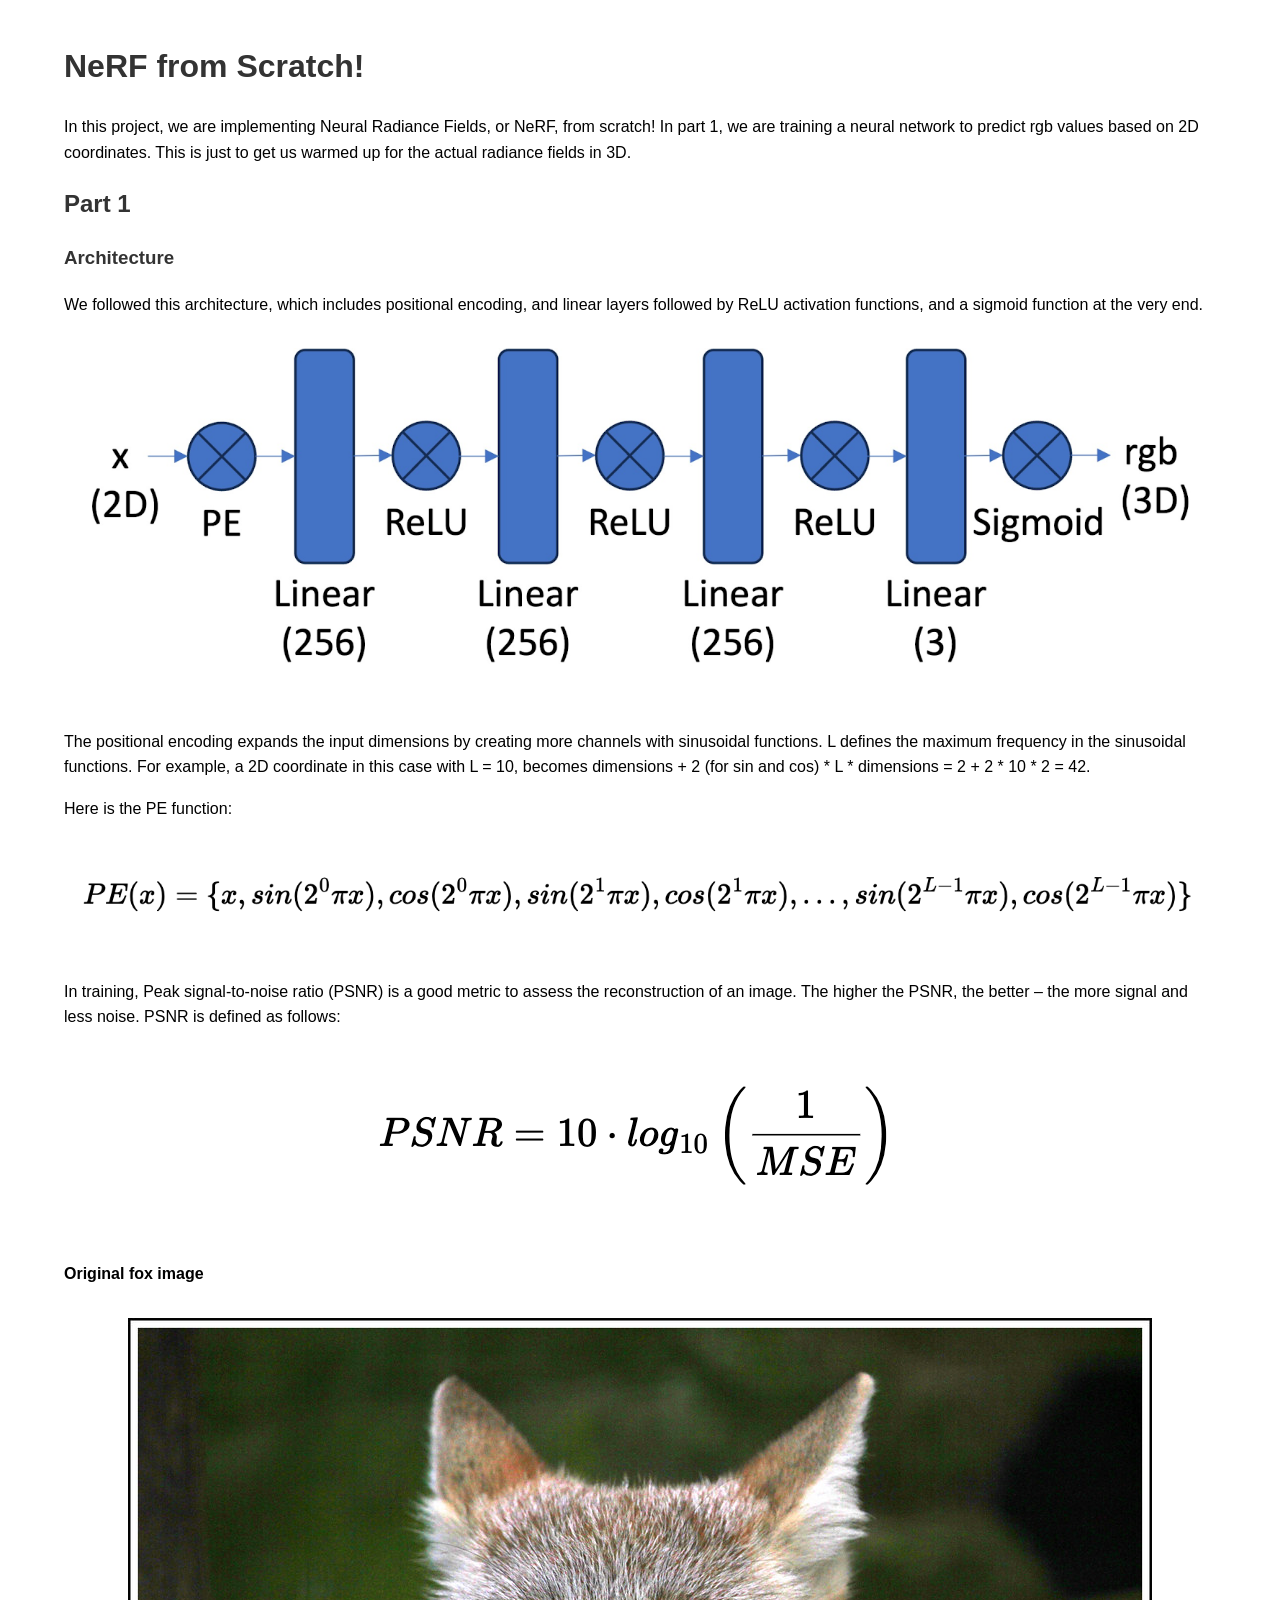
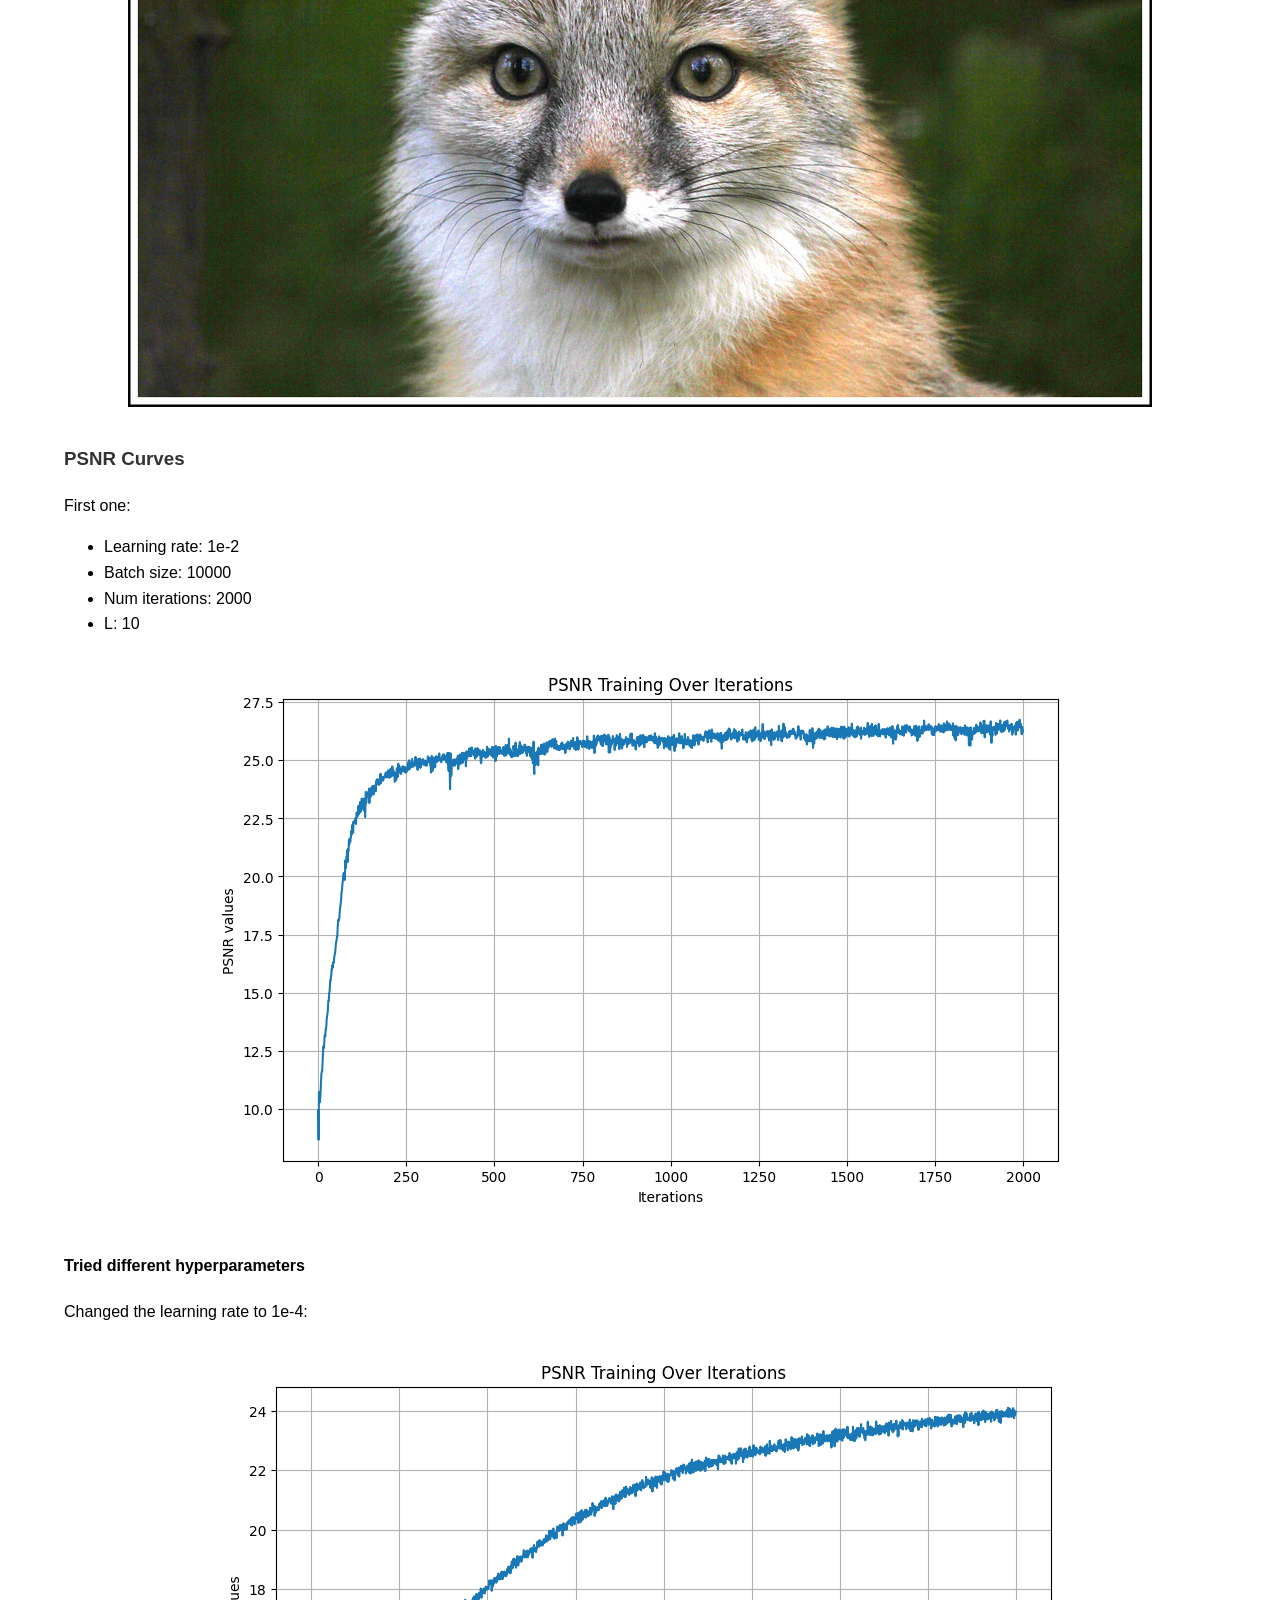
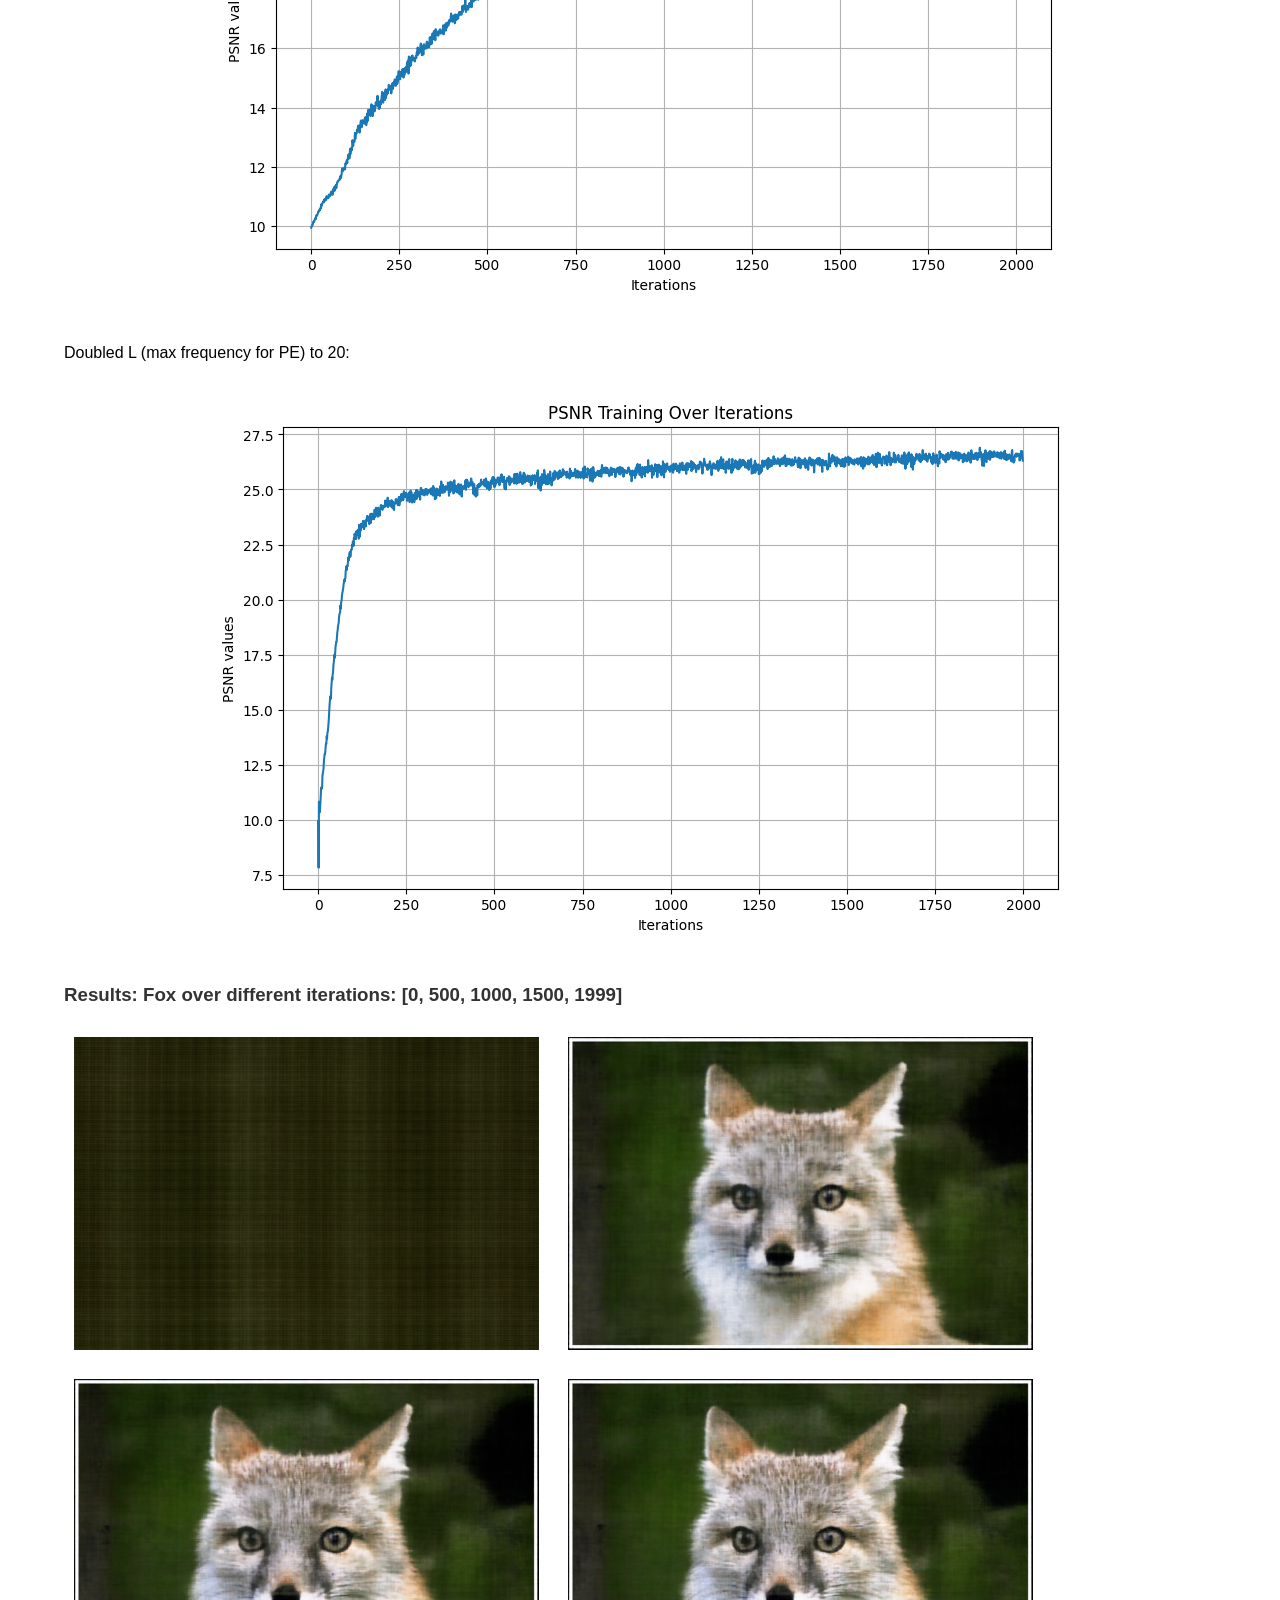
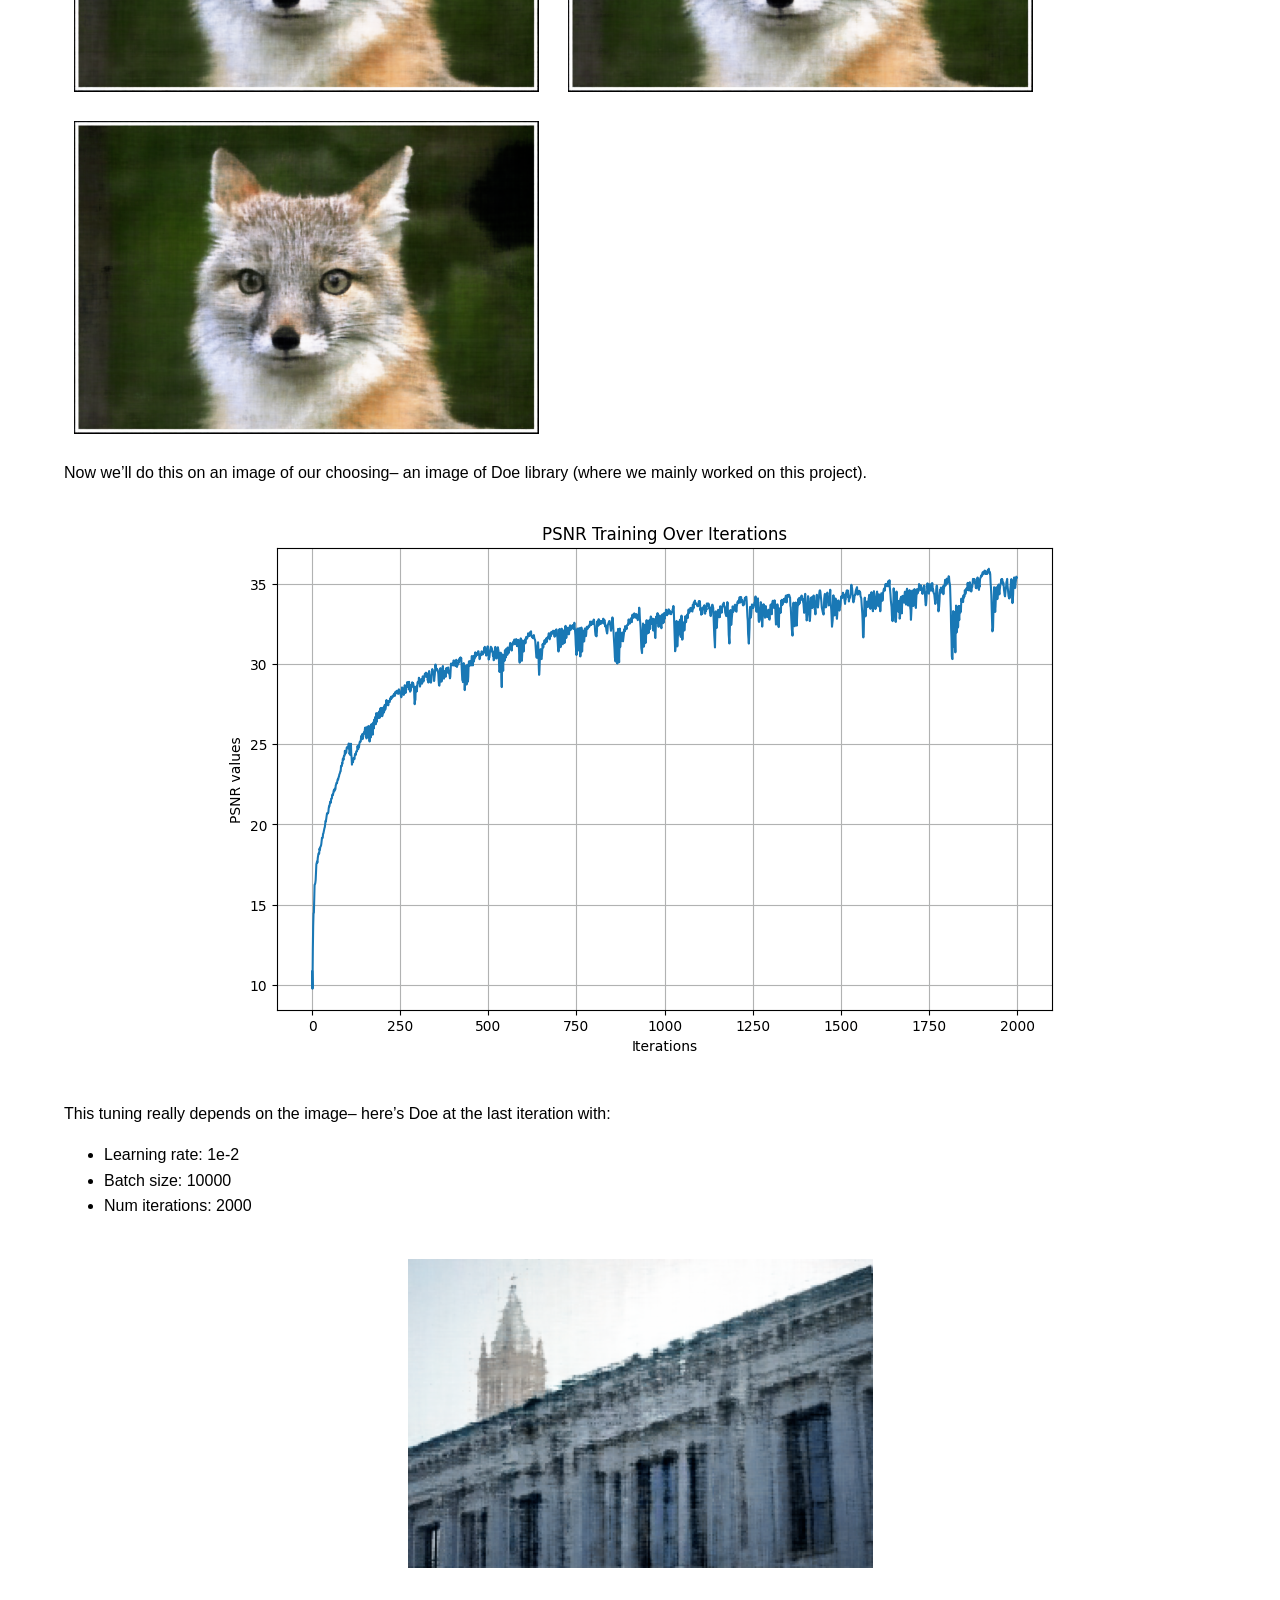
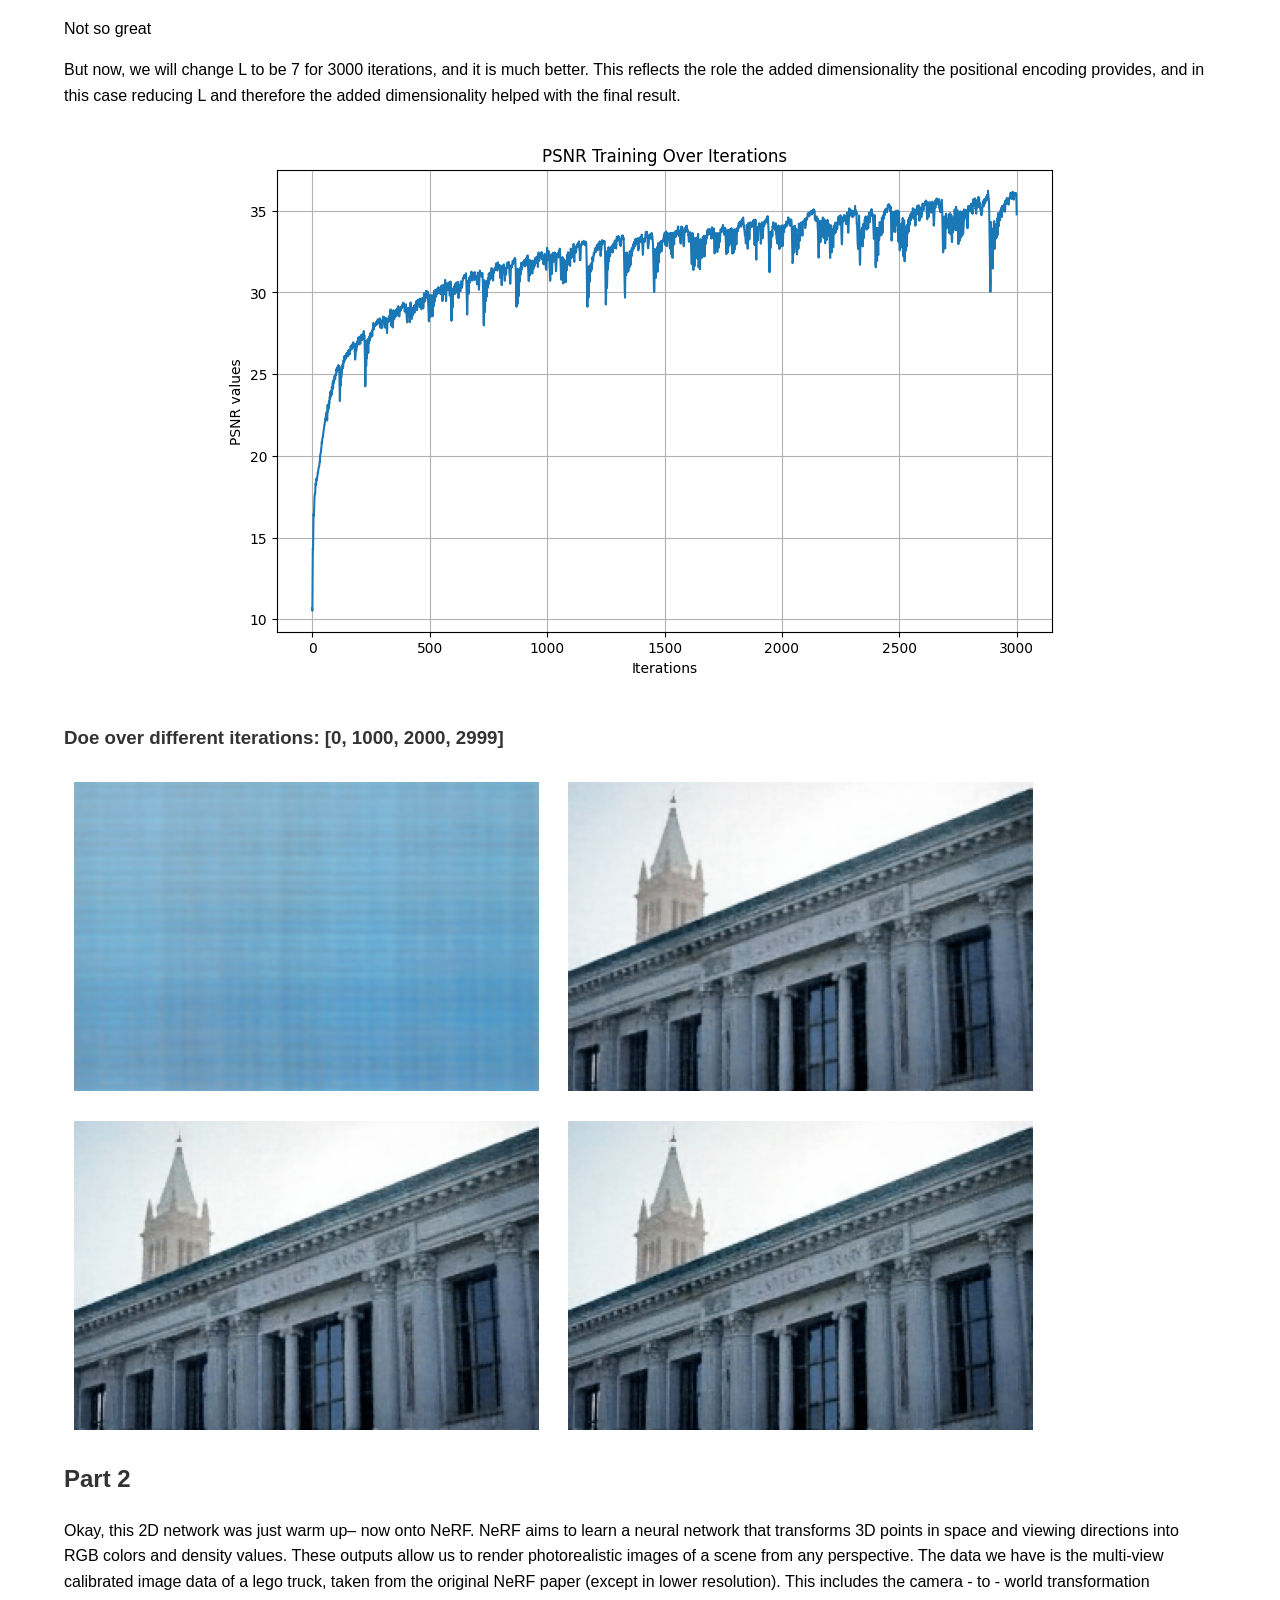
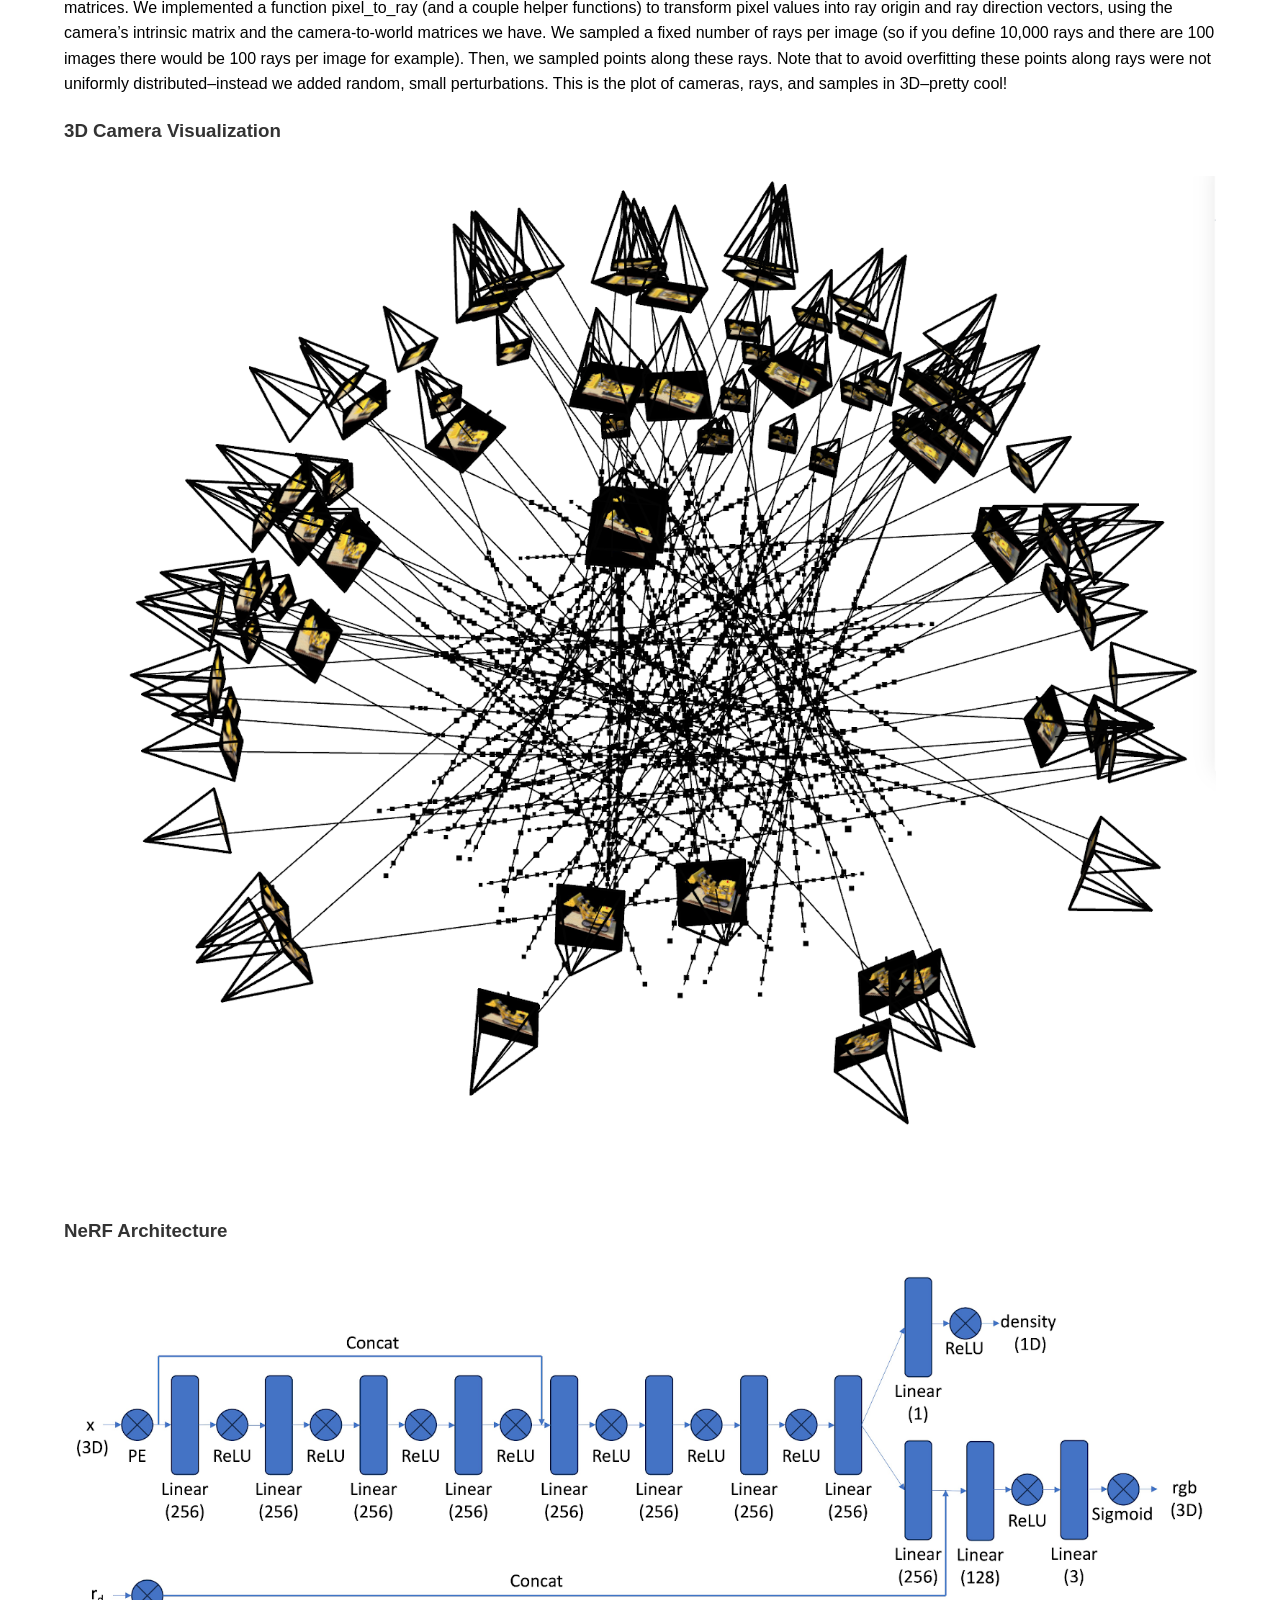
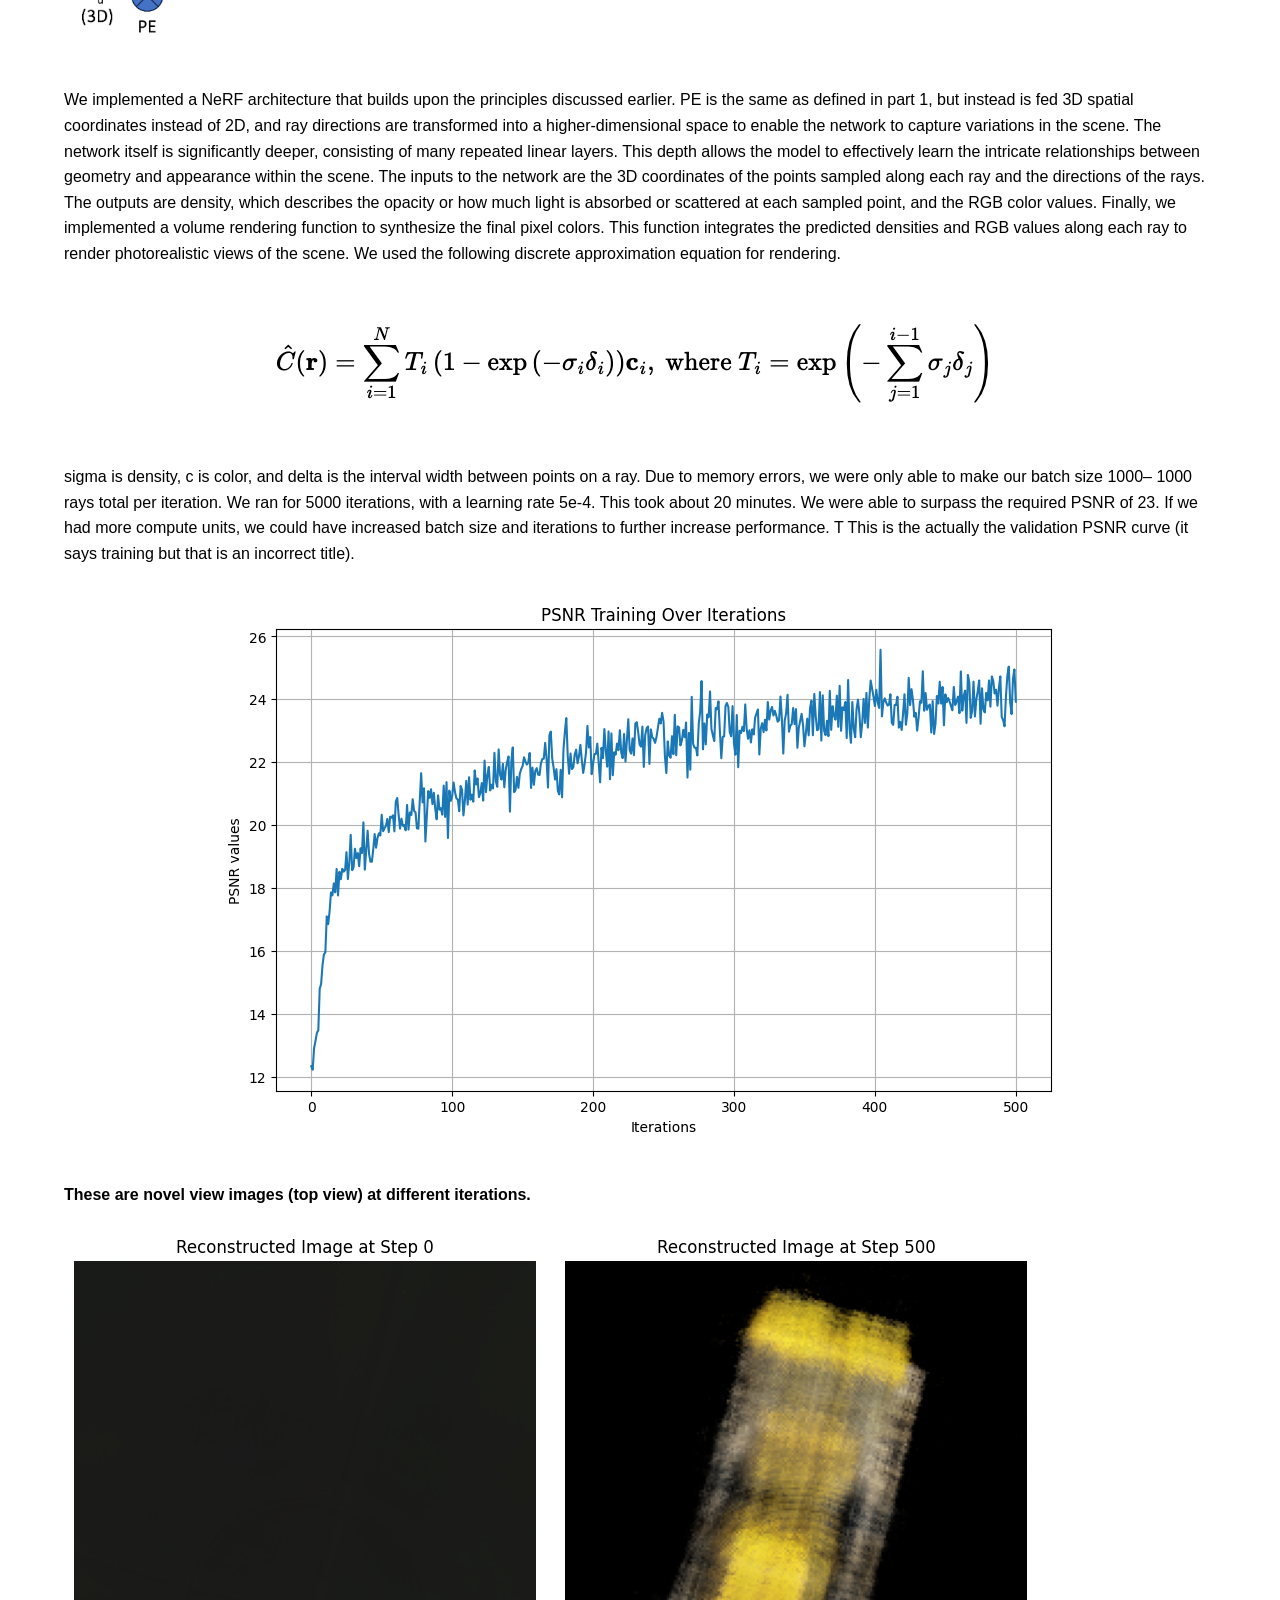
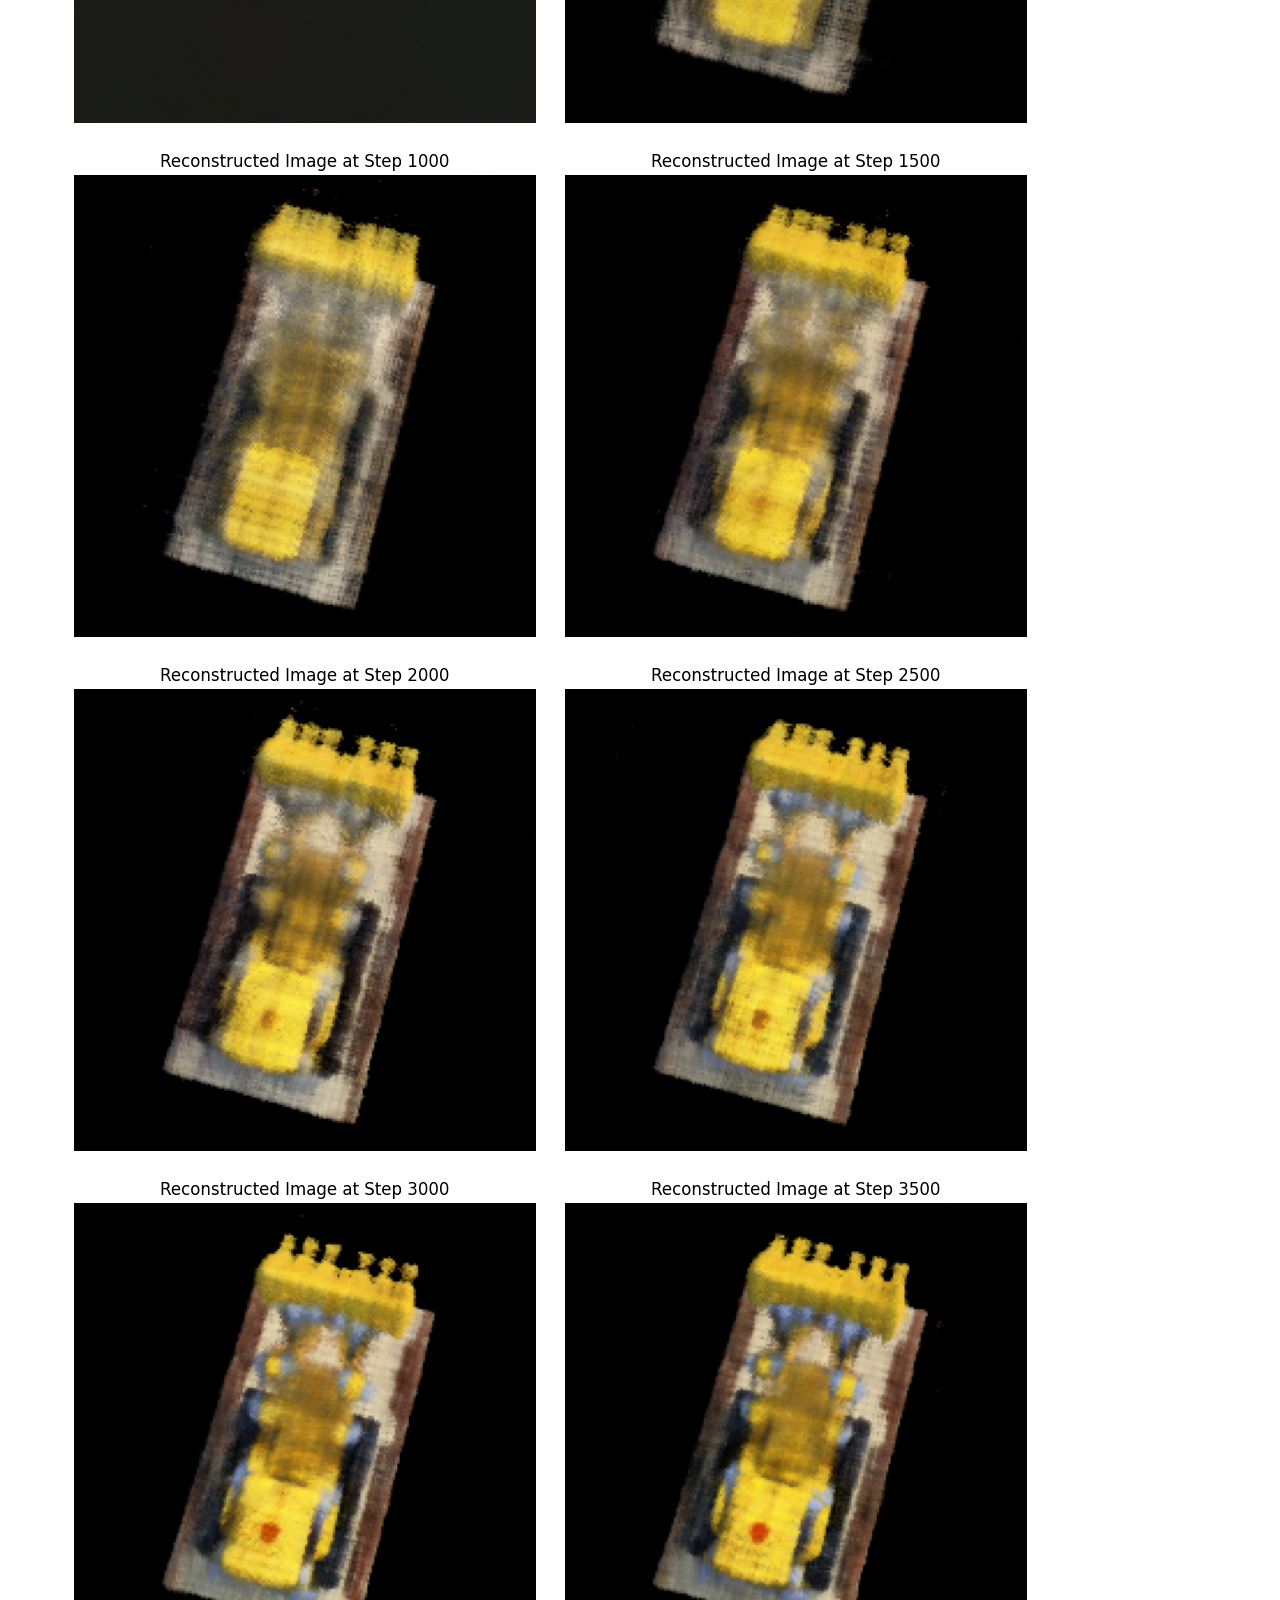
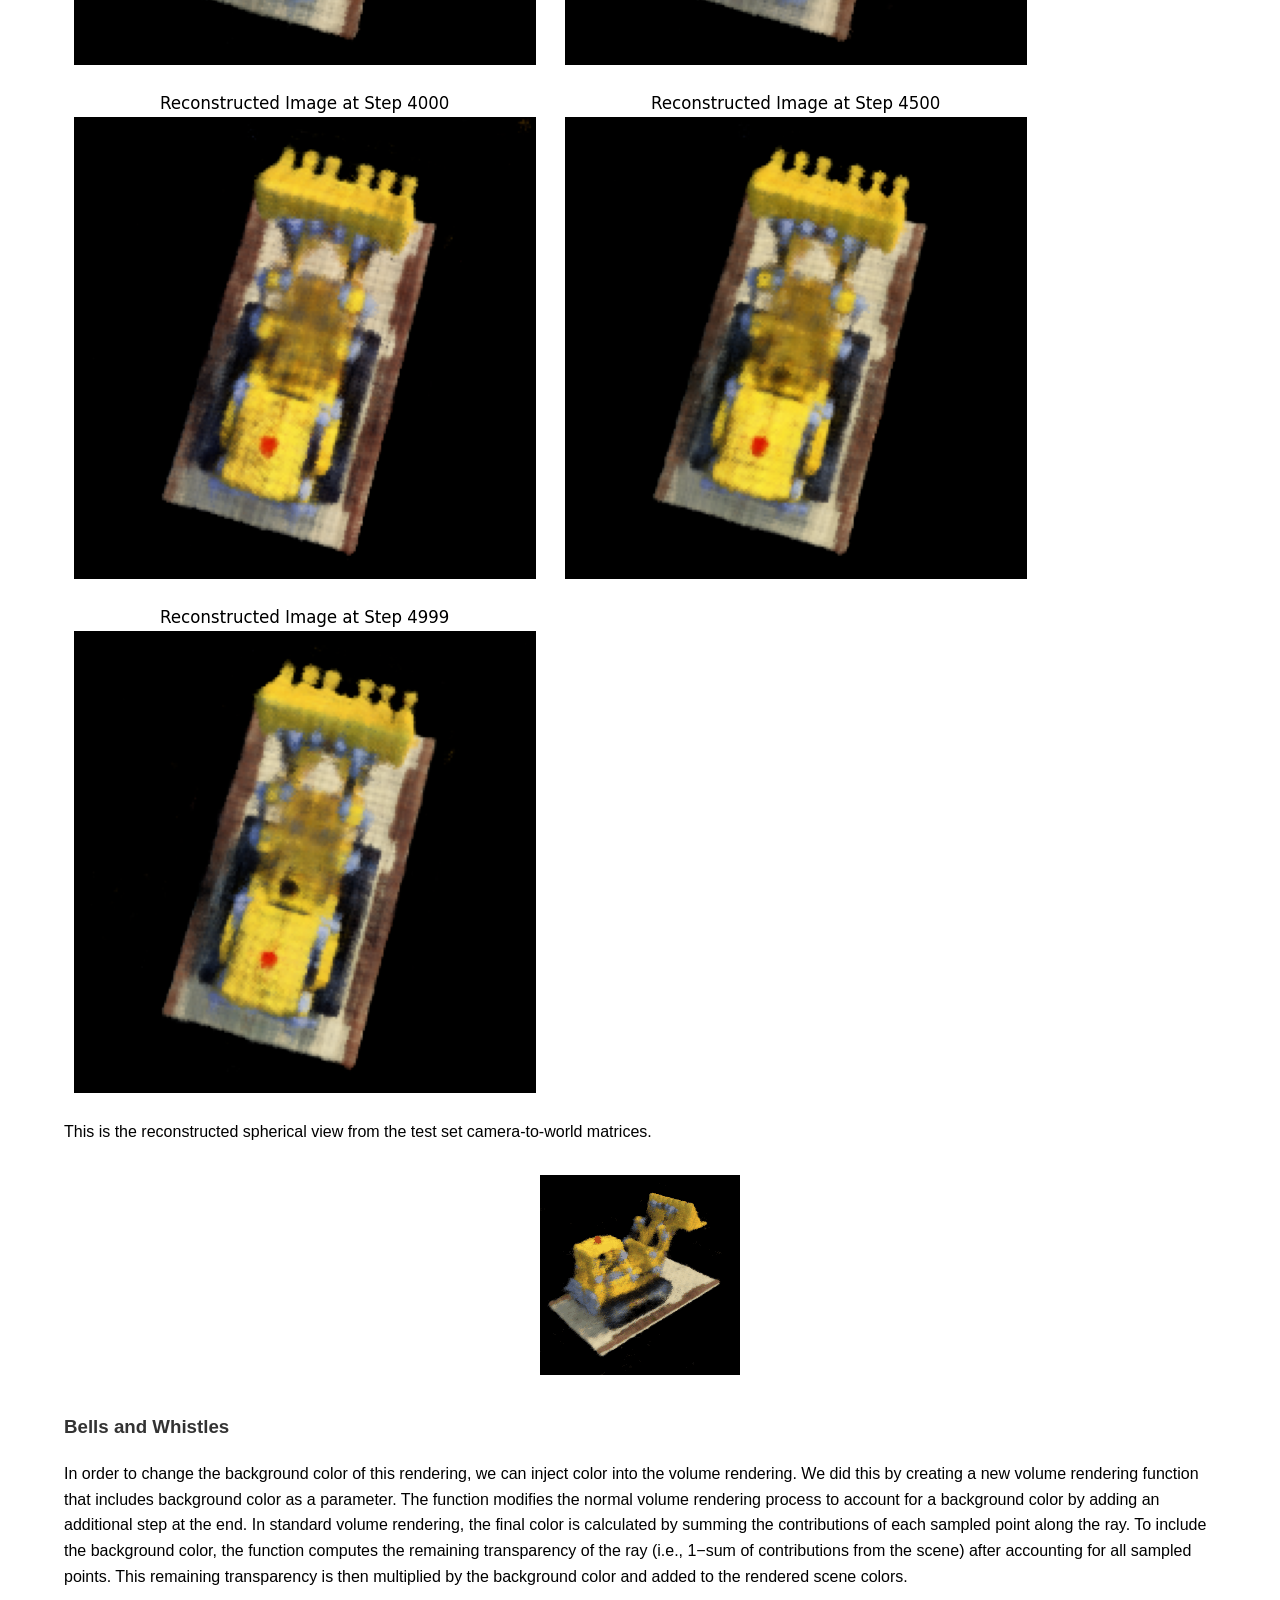
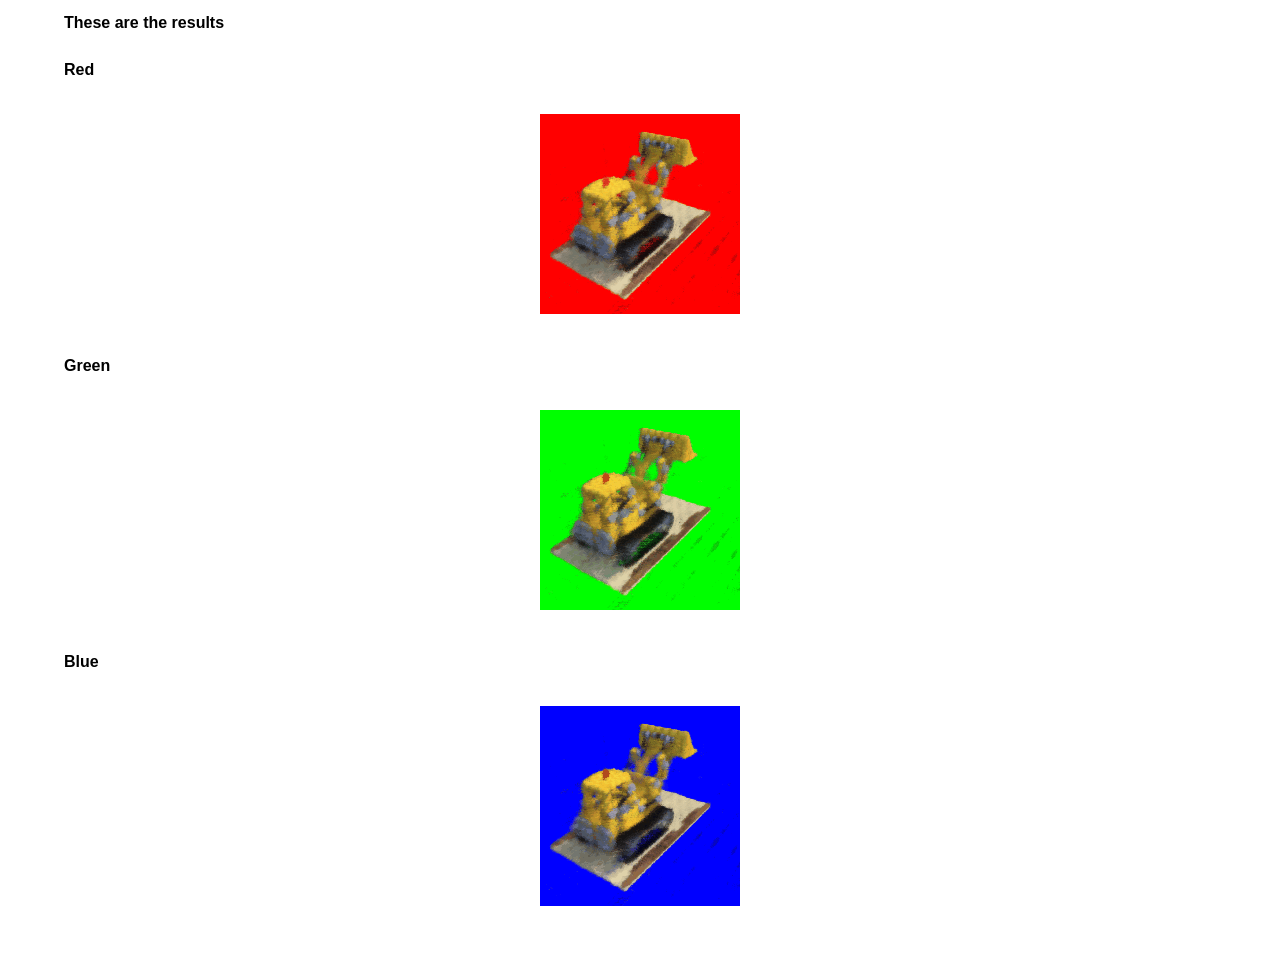
<file: nerf.html>
<!DOCTYPE html>
<html lang="en">
<head>
    <meta charset="UTF-8">
    <meta name="viewport" content="width=device-width, initial-scale=1.0">
    <title>NeRF from Scratch!</title>
    <style>
        body {
            font-family: Arial, sans-serif;
            line-height: 1.6;
            margin: 0;
            padding: 0;
        }
        .container {
            width: 90%;
            max-width: 1200px;
            margin: auto;
            padding: 20px;
        }
        h1, h2, h3 {
            color: #333;
        }
        img {
            max-width: 100%;
            height: auto;
        }
        .image-container {
            text-align: center;
            margin: 20px 0;
        }
        .image-container img {
            margin: 10px 0;
        }
        .mosaic {
            display: flex;
            gap: 10px;
            flex-wrap: wrap;
            margin: 10px 0;
        }
    </style>
</head>
<body>
    <div class="container">
        <h1>NeRF from Scratch!</h1>
        <p>In this project, we are implementing Neural Radiance Fields, or NeRF, from scratch! In part 1, we are training a neural network to predict rgb values based on 2D coordinates. This is just to get us warmed up for the actual radiance fields in 3D. 
            </p>
        <h2>Part 1</h2>
        <h3>Architecture</h3>
        <p>We followed this architecture, which includes positional encoding, and linear layers followed by ReLU activation functions, and a sigmoid function at the very end. </p>
        <div class="image-container">
            <img src="finalproj/nerf/im1.png" alt="">
        </div>

        <p>
            The positional encoding expands the input dimensions by creating more channels with sinusoidal functions. L defines the maximum frequency in the sinusoidal functions. For example, a 2D coordinate in this case with L = 10, becomes dimensions + 2 (for sin and cos) * L * dimensions = 2 + 2 * 10 * 2 = 42. 
        </p>
        <p>Here is the PE function:</p>
        <div class="image-container">
            <img src="finalproj/nerf/im2.png" alt="">
        </div>
        <p>
            In training, Peak signal-to-noise ratio (PSNR) is a good metric to assess the reconstruction of an image. The higher the PSNR, the better – the more signal and less noise. PSNR is defined as follows: 
        </p>
        <div class="image-container">
            <img src="finalproj/nerf/im3.png" alt="">
        </div>
        <h4>Original fox image</h4>
        <div class="image-container">
            <img src="finalproj/nerf/im4.jpg" alt="">
        </div>

        <h3>PSNR Curves</h3>
        <p>First one:</p>
        <ul>
            <li>Learning rate: 1e-2</li>
            <li>Batch size: 10000</li>
            <li>Num iterations: 2000</li>
            <li>L: 10</li>
        </ul>
        <div class="image-container">
            <img src="finalproj/nerf/im5.png" alt="">
        </div>

        <h4>
            Tried different hyperparameters
        </h4>
        <p>Changed the learning rate to 1e-4:</p>
        <div class="image-container">
            <img src="finalproj/nerf/im6.png" alt="">
        </div>

        <p>Doubled L (max frequency for PE) to 20:</p>
        <div class="image-container">
            <img src="finalproj/nerf/im7.png" alt="">
        </div>

        <h3> Results: Fox over different iterations: [0, 500, 1000, 1500, 1999]</h3>
        <div class="mosaic">
            <img src="finalproj/nerf/im8.png" alt="">
            <img src="finalproj/nerf/im9.png" alt="">
            <img src="finalproj/nerf/im10.png" alt="">
            <img src="finalproj/nerf/im11.png" alt="">
            <img src="finalproj/nerf/im12.png" alt="">
        </div>

        <p>
            Now we’ll do this on an image of our choosing– an image of Doe library (where we mainly worked on this project). 
        </p>
        <div class="image-container">
            <img src="finalproj/nerf/im13.png" alt="">
        </div>

        <p>
            This tuning really depends on the image– here’s Doe at the last iteration with:
        </p>
        <ul>
            <li>Learning rate: 1e-2</li>
            <li>Batch size: 10000</li>
            <li>Num iterations: 2000</li>
        </ul>

        <div class="image-container">
            <img src="finalproj/nerf/im14.png" alt="">
        </div>
        <p>
            Not so great 
        </p>
        <p>
            But now, we will change L to be 7 for 3000 iterations, and it is much better. This reflects the role the added dimensionality the positional encoding provides, and in this case reducing L and therefore the added dimensionality helped with the final result. 
        </p>

        <div class="image-container">
            <img src="finalproj/nerf/im15.png" alt="">
        </div>

        <h3> Doe over different iterations: [0, 1000, 2000, 2999]</h3>
        <div class="mosaic">
            <img src="finalproj/nerf/im16.png" alt="0">
            <img src="finalproj/nerf/im17.png" alt="1000">
            <img src="finalproj/nerf/im18.png" alt="2000">
            <img src="finalproj/nerf/im19.png" alt="2999">
        </div>

        <h2>Part 2</h2>
        <p>
            Okay, this 2D network was just warm up– now onto NeRF. NeRF aims to learn a neural network that transforms 3D points in space and viewing directions into RGB colors and density values. These outputs allow us to render photorealistic images of a scene from any perspective.

            The data we have is the multi-view calibrated image data of a lego truck, taken from the original NeRF paper (except in lower resolution). This includes the camera - to - world transformation matrices. 
            We implemented a function pixel_to_ray (and a couple helper functions) to transform pixel values into ray origin and ray direction vectors, using the camera’s intrinsic matrix and the camera-to-world matrices we have. 

            We sampled a fixed number of rays per image (so if you define 10,000 rays and there are 100 images there would be 100 rays per image for example). Then, we sampled points along these rays. Note that to avoid overfitting these points along rays were not uniformly distributed–instead we added random, small perturbations. 

            This is the plot of cameras, rays, and samples in 3D–pretty cool! 

        </p>
        <h3>3D Camera Visualization</h3>
        <div class="image-container">
            <img src="finalproj/nerf/im20.png" alt="3D Visualization">
        </div>

        <h3>NeRF Architecture</h3>
        <div class="image-container">
            <img src="finalproj/nerf/im21.png" alt="NeRF Architecture">
        </div>

        <p>
            We implemented a NeRF architecture that builds upon the principles discussed earlier. PE is the same as defined in part 1, but instead is fed 3D spatial coordinates instead of 2D, and ray directions are transformed into a higher-dimensional space to enable the network to capture variations in the scene. The network itself is significantly deeper, consisting of many repeated linear layers. This depth allows the model to effectively learn the intricate relationships between geometry and appearance within the scene.

            The inputs to the network are the 3D coordinates of the points sampled along each ray and the directions of the rays. The outputs are density, which describes the opacity or how much light is absorbed or scattered at each sampled point, and the RGB color values. 

            Finally, we implemented a volume rendering function to synthesize the final pixel colors. This function integrates the predicted densities and RGB values along each ray to render photorealistic views of the scene. We used the following discrete approximation equation for rendering. 

        </p>

        <div class="image-container">
            <img src="finalproj/nerf/im22.png" alt="">
        </div>

        <p>
            sigma is density, c is color, and delta is the interval width between points on a ray. 

            Due to memory errors, we were only able to make our batch size 1000– 1000 rays total per iteration. We ran for 5000 iterations, with a learning rate 5e-4. This took about 20 minutes. We were able to surpass the required PSNR of 23. If we had more compute units, we could have increased batch size and iterations to further increase performance. T

            This is the actually the validation PSNR curve (it says training but that is an incorrect title). 

        </p>
        <div class="image-container">
            <img src="finalproj/nerf/im23.png" alt="">
        </div>

        <h4>
            These are novel view images (top view) at different iterations.  
        </h4>

        <div class="mosaic">
            <img src="finalproj/nerf/im24.png" alt="0">
            <img src="finalproj/nerf/im25.png" alt="500">
            <img src="finalproj/nerf/im26.png" alt="1000">
            <img src="finalproj/nerf/im27.png" alt="1500">
            <img src="finalproj/nerf/im28.png" alt="2000">
            <img src="finalproj/nerf/im29.png" alt="2500">
            <img src="finalproj/nerf/im30.png" alt="3000">
            <img src="finalproj/nerf/im31.png" alt="3500">
            <img src="finalproj/nerf/im32.png" alt="4000">
            <img src="finalproj/nerf/im33.png" alt="4500">
            <img src="finalproj/nerf/im34.png" alt="4999">
        </div>

        <p>
            This is the reconstructed spherical view from the test set camera-to-world matrices. 
        </p>

        <div class="image-container">
            <img src="finalproj/nerf/gif1.gif" alt="">
        </div>

        <h3>
            Bells and Whistles
        </h3>
        <p>
            In order to change the background color of this rendering, we can inject color into the volume rendering. We did this by creating a new volume rendering function that includes background color as a parameter. The function modifies the normal volume rendering process to account for a background color by adding an additional step at the end. In standard volume rendering, the final color is calculated by summing the contributions of each sampled point along the ray. To include the background color, the function computes the remaining transparency of the ray (i.e., 1−sum of contributions from the scene) after accounting for all sampled points. This remaining transparency is then multiplied by the background color and added to the rendered scene colors. 
        </p>

        <h4>
            These are the results
        </h4>

        <h4>Red</h4>
        <div class="image-container">
            <img src="finalproj/nerf/gif2.gif" alt="">
        </div>

        <h4>Green</h4>
        <div class="image-container">
            <img src="finalproj/nerf/gif3.gif" alt="">
        </div>

        <h4>Blue</h4>
        <div class="image-container">
            <img src="finalproj/nerf/gif4.gif" alt="">
        </div>

    </div>
</body>
</html>
</file>
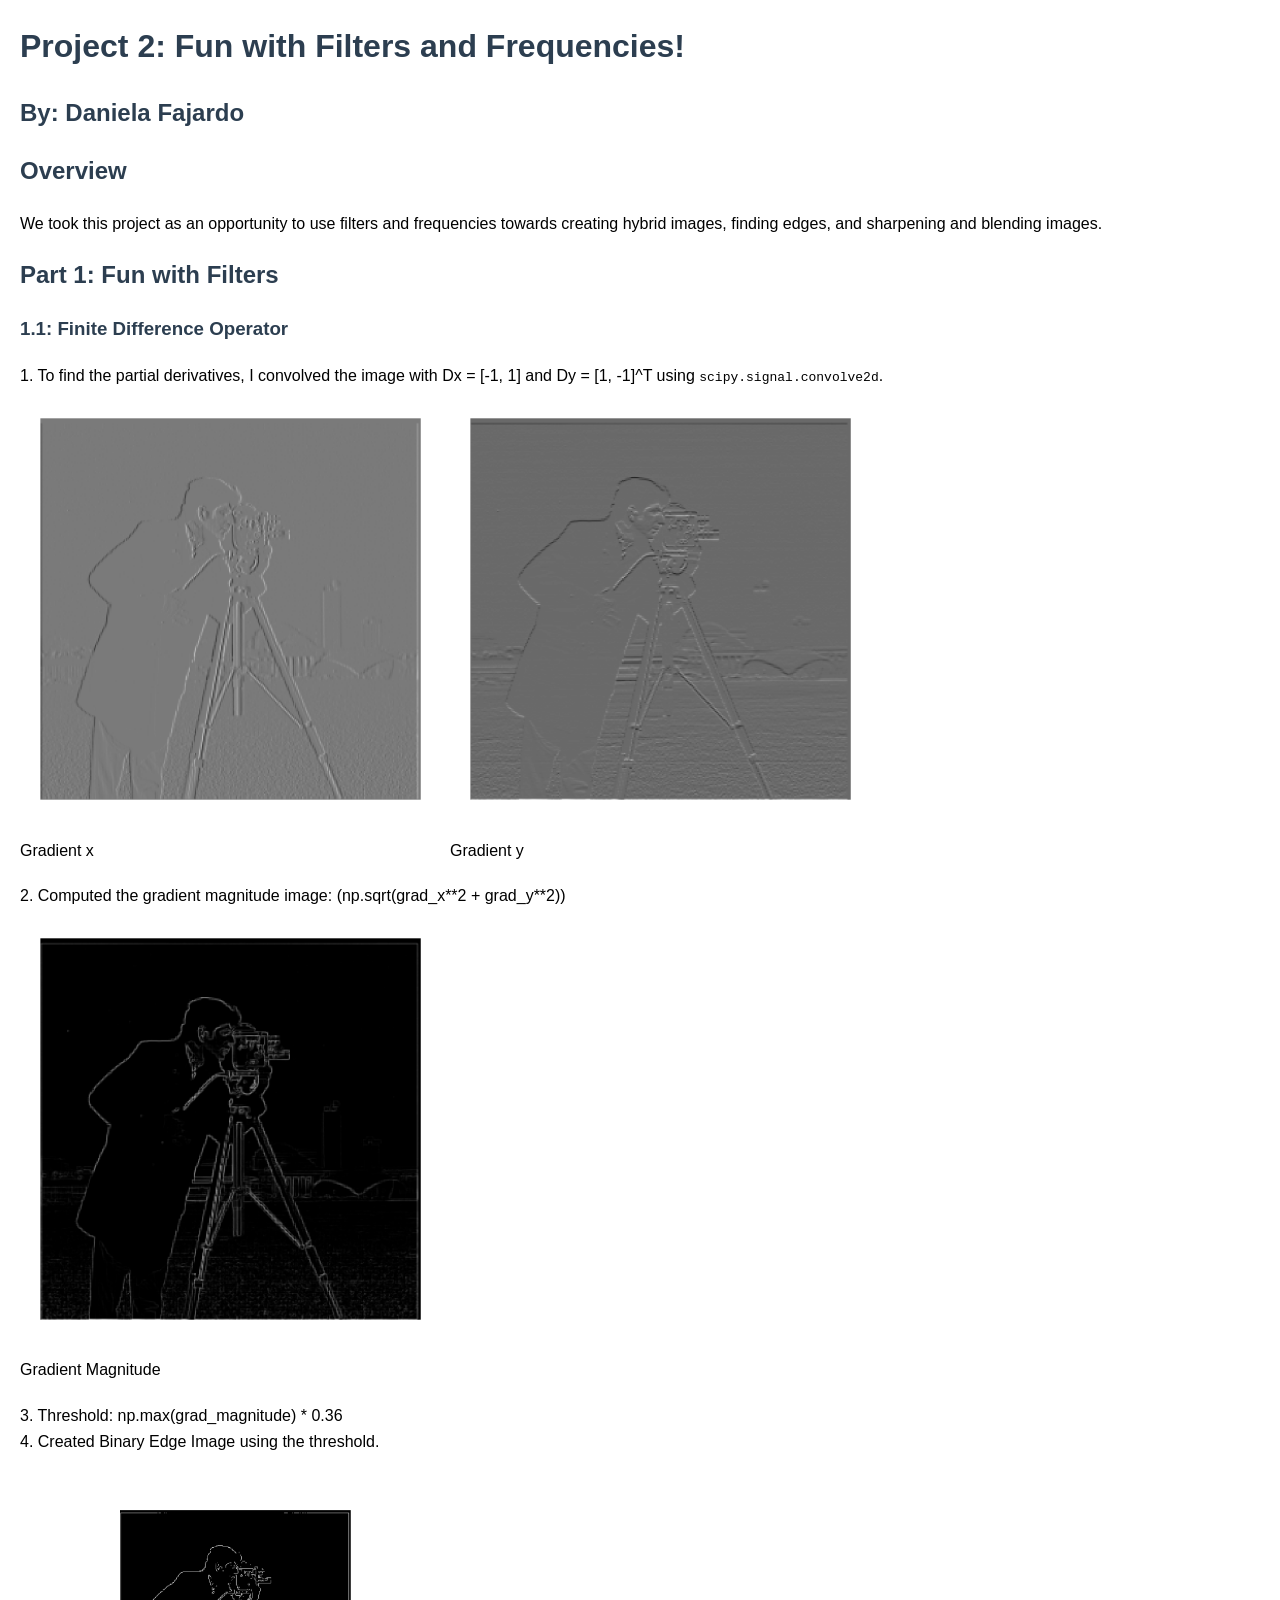
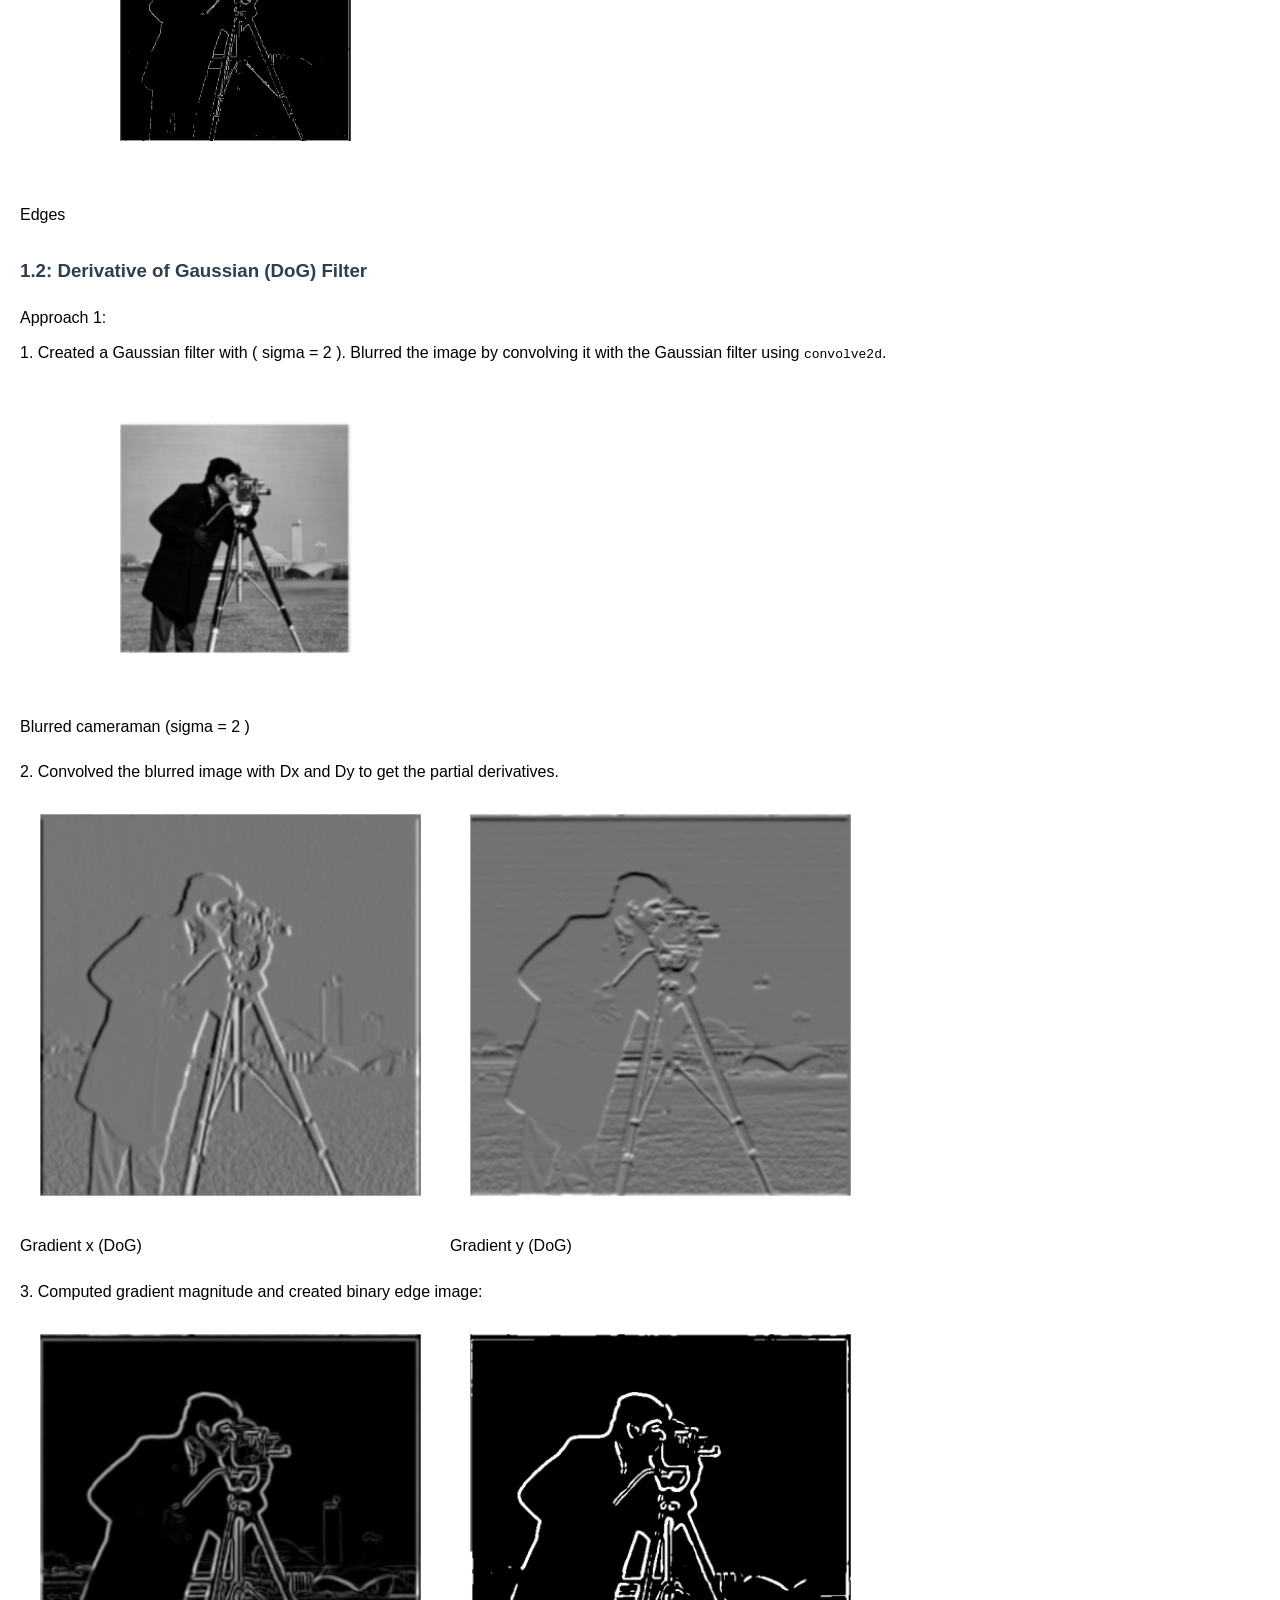
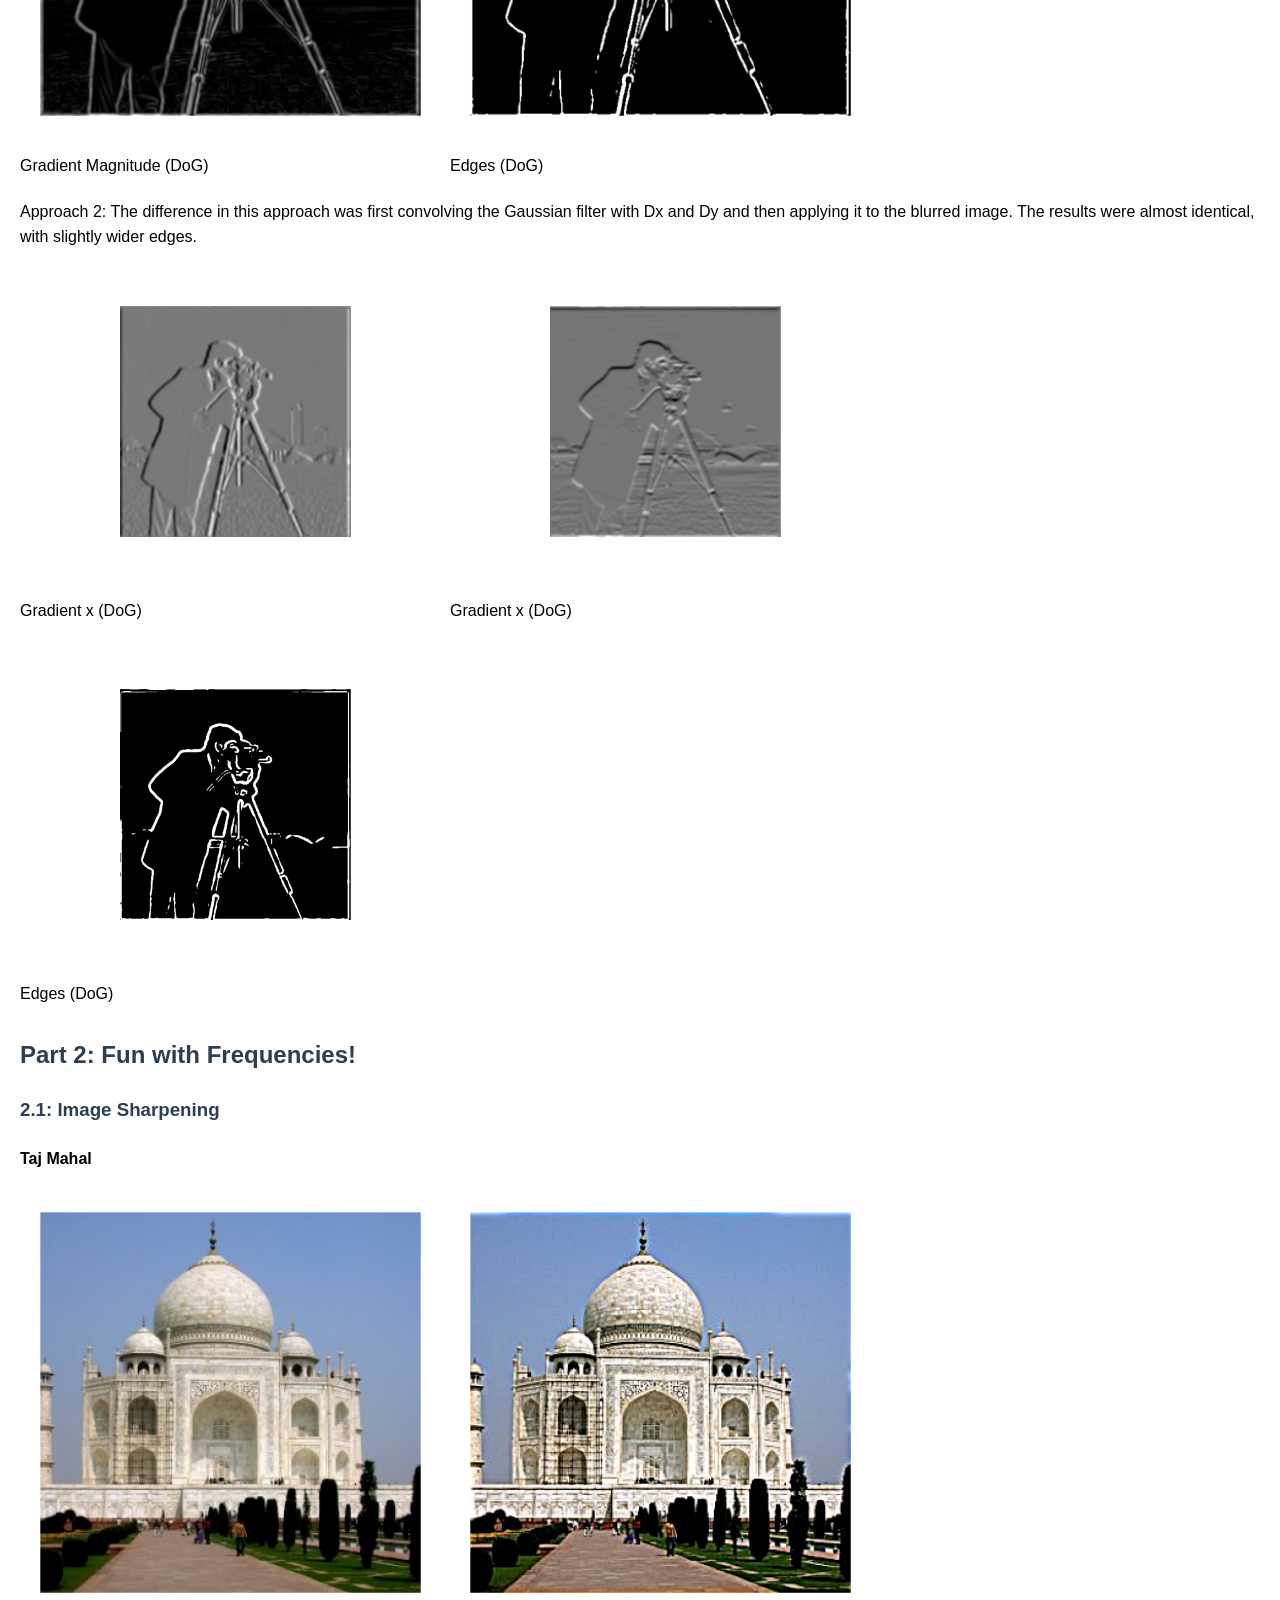
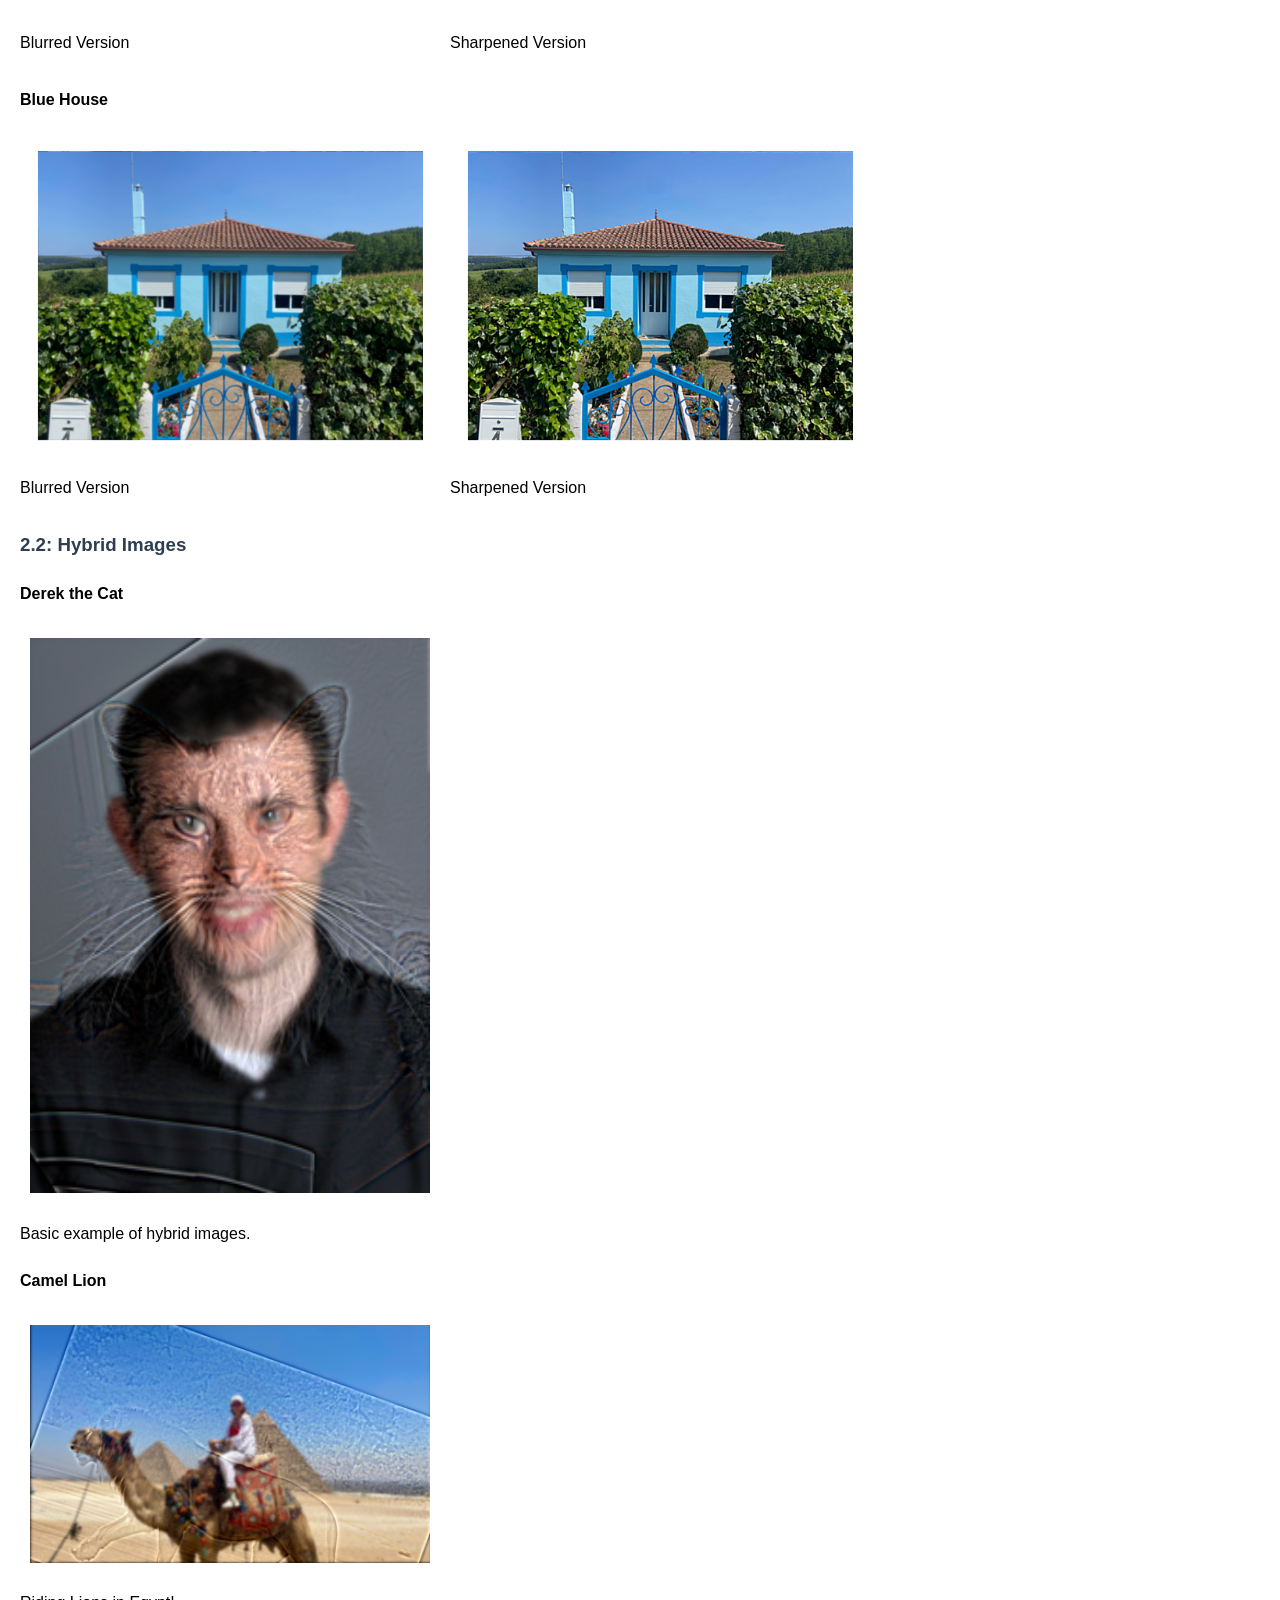
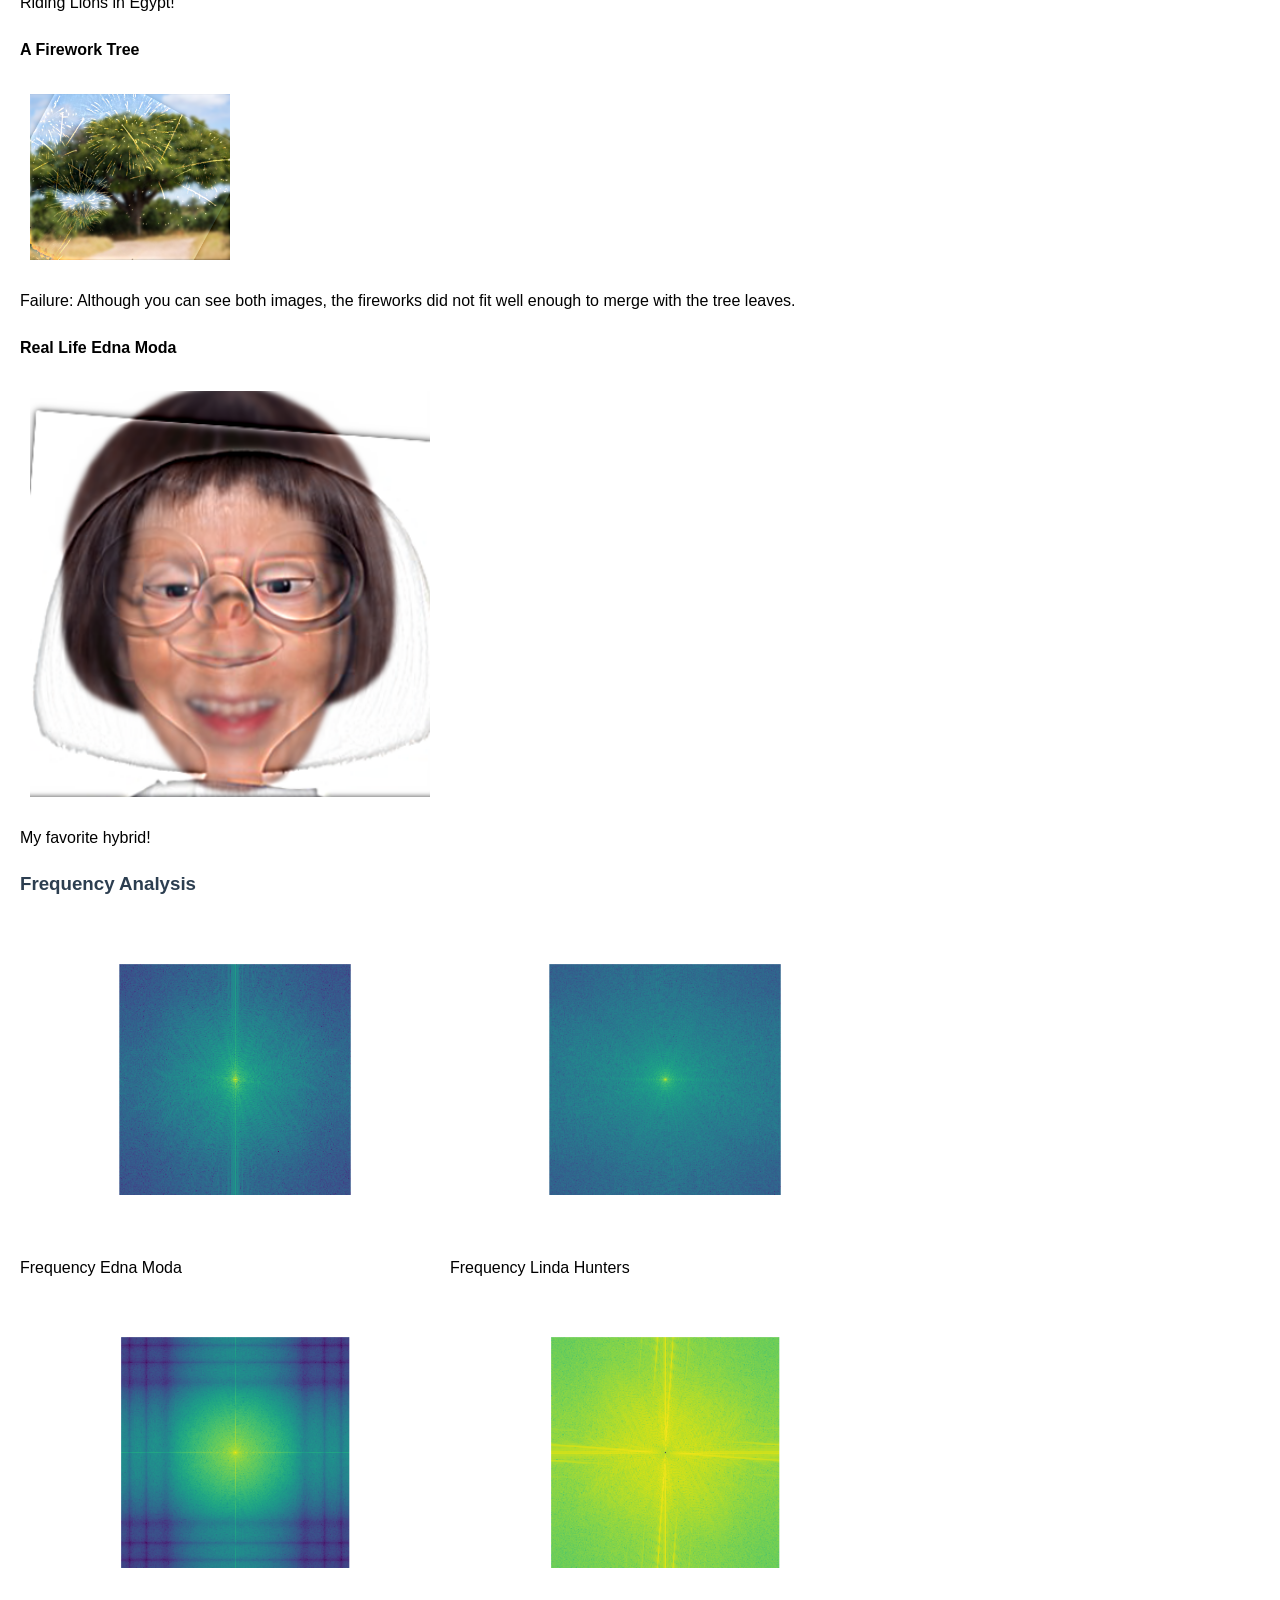
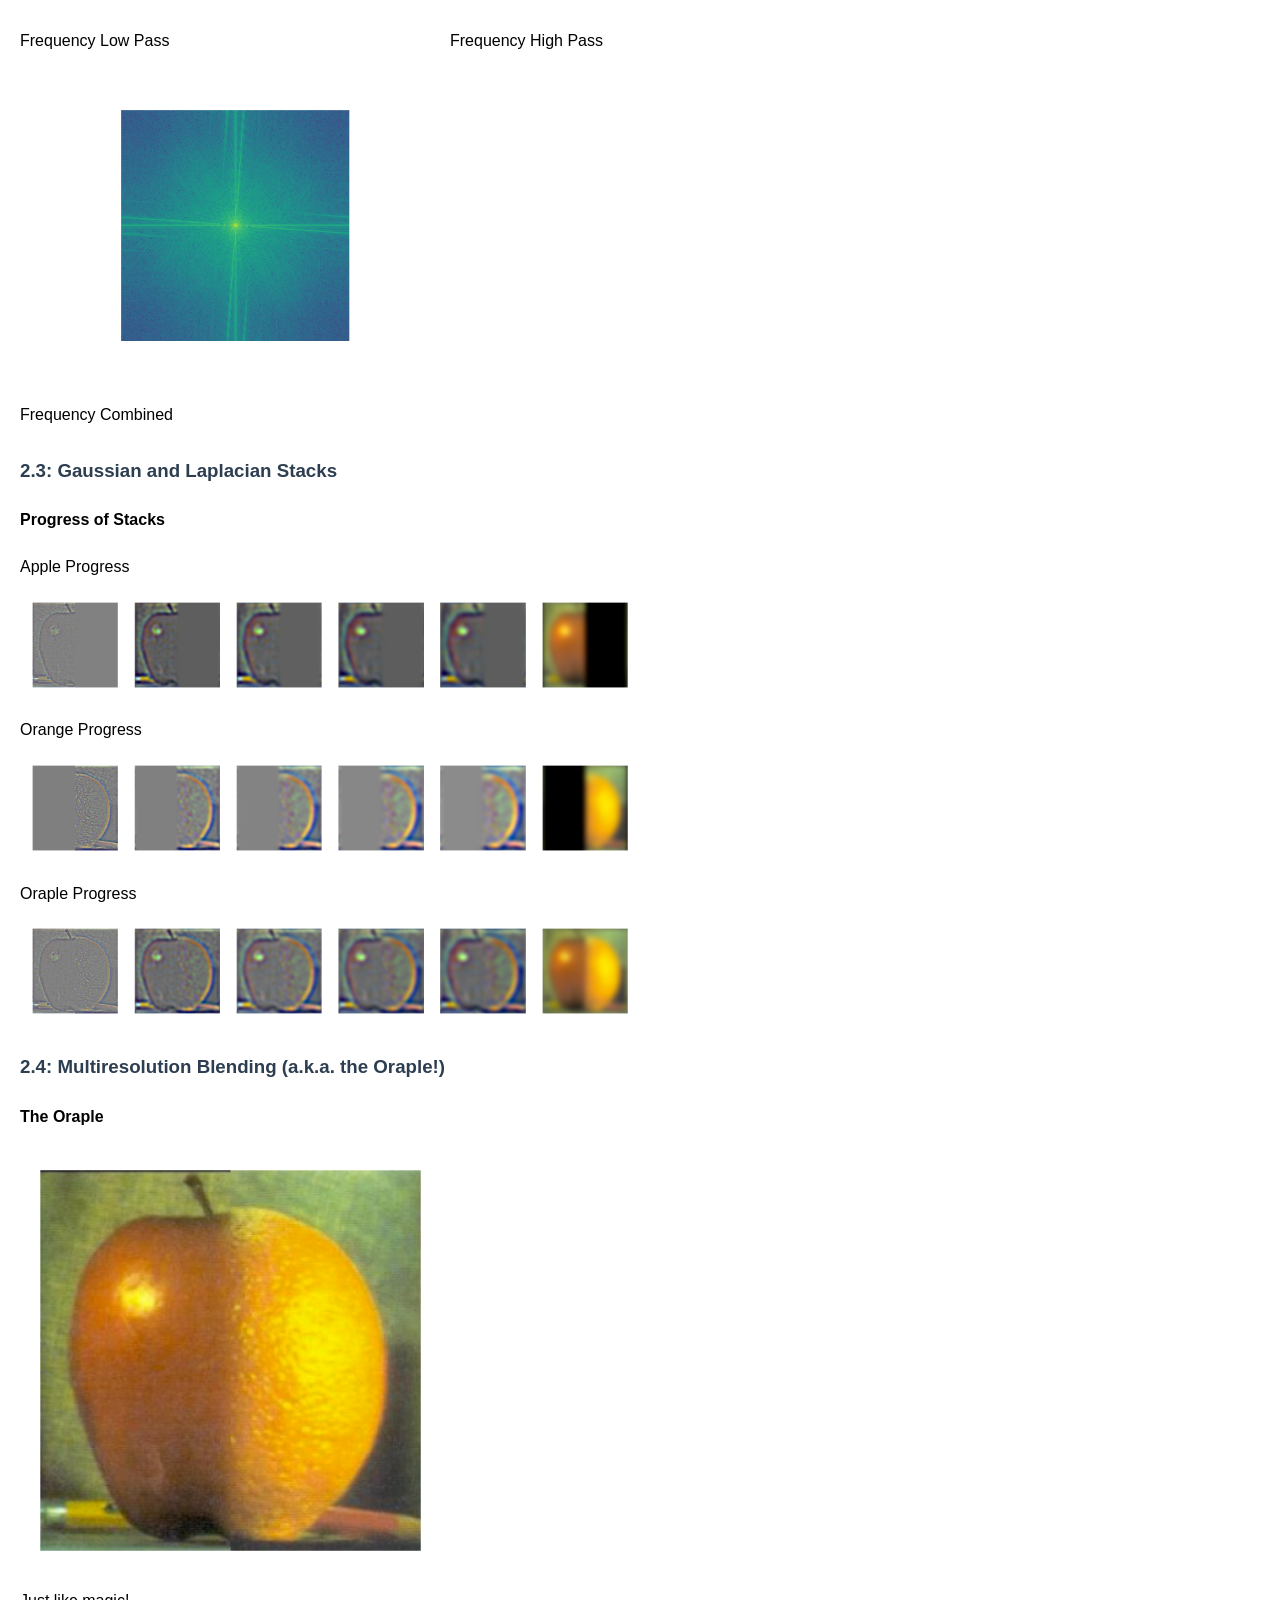
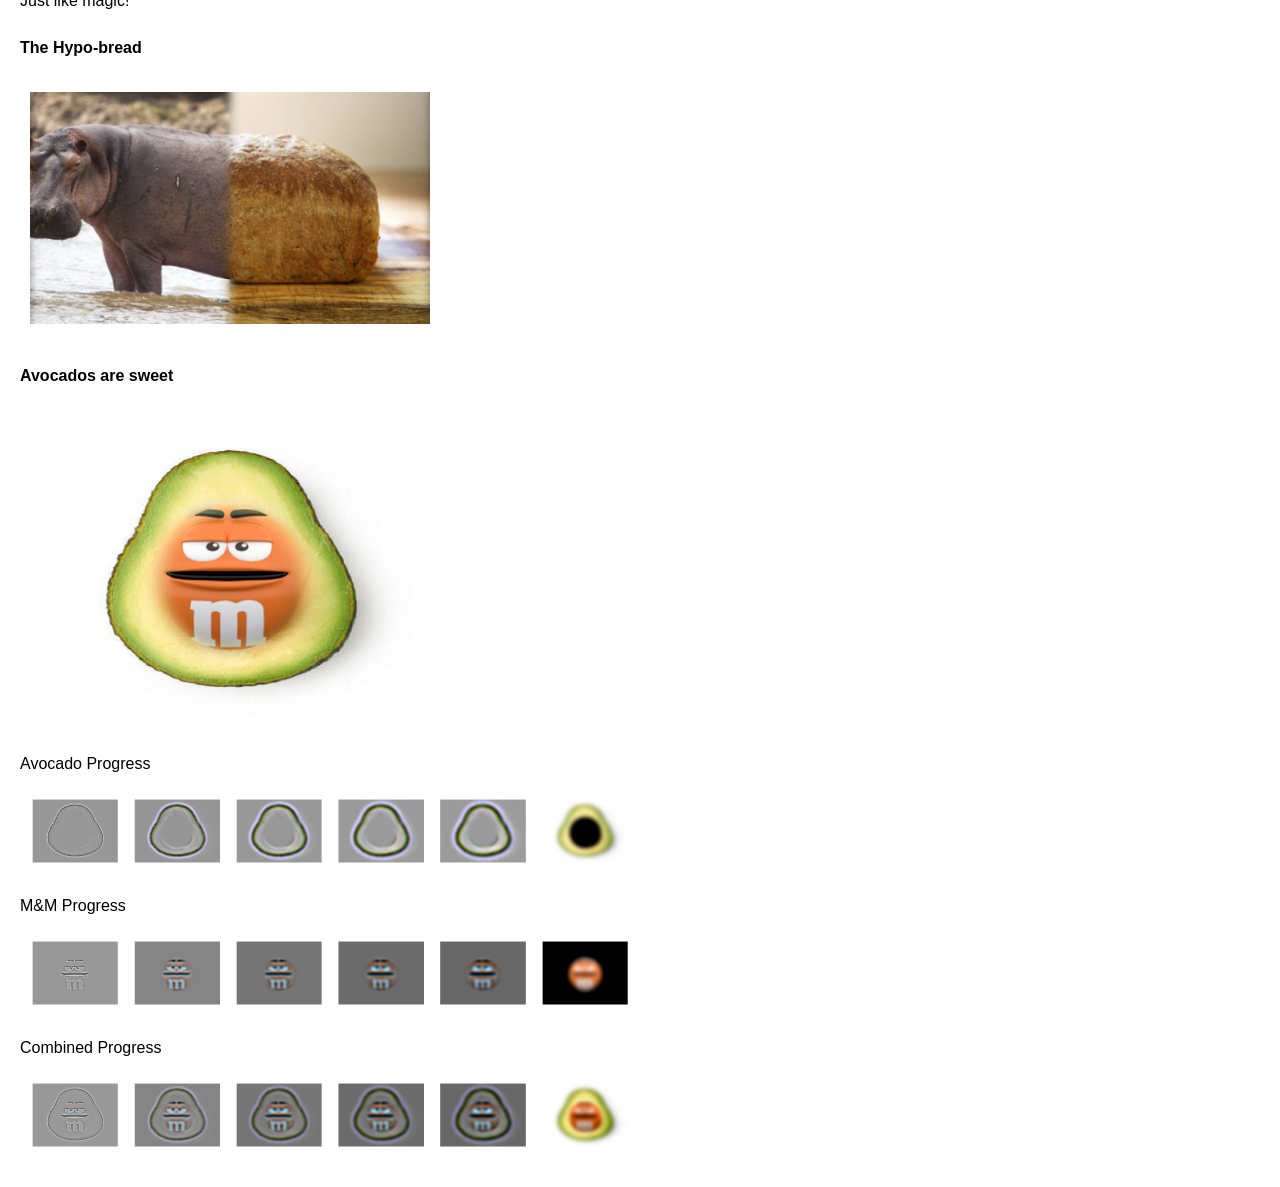
<file: proj2_new.html>
<!DOCTYPE html>
<html lang="en">
<head>
    <meta charset="UTF-8">
    <meta name="viewport" content="width=device-width, initial-scale=1.0">
    <title>Fun with Filters and Frequencies!</title>
    <style>
        body {
            font-family: Arial, sans-serif;
            line-height: 1.6;
            margin: 20px;
        }
        h1, h2, h3 {
            color: #2C3E50;
        }
        img {
            margin: 10px;
        }
        .image-row {
            display: flex;
            flex-wrap: wrap;
            gap: 10px;
        }
        .image-row img {
            flex: 1;
        }
        .code-block {
            background-color: #f4f4f4;
            padding: 10px;
            border: 1px solid #ccc;
            font-family: monospace;
        }
        p {
            margin: 10px 0;
        }
    </style>
</head>
<body>
    <header>
        <h1>Project 2: Fun with Filters and Frequencies!</h1>
        <h2>By: Daniela Fajardo</h2>
    </header>

    <section>
        <h2>Overview</h2>
        <p>We took this project as an opportunity to use filters and frequencies towards creating hybrid images, finding edges, and sharpening and blending images.</p>
    </section>

    <section>
        <h2>Part 1: Fun with Filters</h2>

        <h3>1.1: Finite Difference Operator</h3>
        <p>
            1. To find the partial derivatives, I convolved the image with Dx = [-1, 1] and Dy = [1, -1]^T  using <code>scipy.signal.convolve2d</code>.
        </p>
        <div class="image-row">
            <div>
                <img src="results_proj_2/1.1_gradx.png" alt="Gradient x" width="400">
                <p>Gradient x</p>
            </div>
            <div>
                <img src="results_proj_2/1.1_grady.png" alt="Gradient y" width="400">
                <p>Gradient y</p>
            </div>
        </div>
        <p>2. Computed the gradient magnitude image: (np.sqrt(grad_x**2 + grad_y**2))</p>
        <div class="image-row">
            <div>
                <img src="results_proj_2/1.1grad_mag.png" alt="Gradient Magnitude" width="400">
                <p>Gradient Magnitude</p>
            </div>
        </div>
        <p>
            3. Threshold:  np.max(grad_magnitude) * 0.36 <br>
            4. Created Binary Edge Image using the threshold.
        </p>
        <div class="image-row">
            <div>
                <img src="results_proj_2/1.1_edge_real.png" alt="Edges" width="400">
                <p>Edges</p>
            </div>
        </div>

        <h3>1.2: Derivative of Gaussian (DoG) Filter</h3>
        <p>Approach 1:</p>
        <p>1. Created a Gaussian filter with ( sigma = 2 ). Blurred the image by convolving it with the Gaussian filter using <code>convolve2d</code>.</p>
        <div class="image-row">
            <div>
                <img src="results_proj_2/blurred_camera.png" alt="Blurred Image" width="400">
                <p>Blurred cameraman (sigma = 2 )</p>
            </div>
        </div>
        <p>2. Convolved the blurred image with Dx and Dy to get the partial derivatives.</p>
        <div class="image-row">
            <div>
                <img src="results_proj_2/dog_grax.png" alt="Gradient x (DoG)" width="400">
                <p>Gradient x (DoG)</p>
            </div>
            <div>
                <img src="results_proj_2/dog_grady.png" alt="Gradient y (DoG)" width="400">
                <p>Gradient y (DoG)</p>
            </div>
        </div>
        <p>3. Computed gradient magnitude and created binary edge image:</p>
        <div class="image-row">
            <div>
                <img src="results_proj_2/dog_grad_mag.png" alt="Gradient Magnitude (DoG)" width="400">
                <p>Gradient Magnitude (DoG)</p>
            </div>
            <div>
                <img src="results_proj_2/dog_edge.png" alt="Edges (DoG)" width="400">
                <p>Edges (DoG)</p>
            </div>
        </div>
        <p>
            Approach 2: The difference in this approach was first convolving the Gaussian filter with Dx and Dy and then applying it to the blurred image. The results were almost identical, with slightly wider edges.
        </p>
        <div class="image-row">
            <div>
                <img src="results_proj_2/dog_grad_x_2.png" alt="Gradient x (DoG)" width="400">
                <p>Gradient x (DoG)</p>
            </div>
            <div>
                <img src="results_proj_2/dog_grad_y_2png.png" alt="Gradient x (DoG)" width="400">
                <p>Gradient x (DoG)</p>
            </div>
            <div>
                <img src="results_proj_2/dog_edge_2.png" alt="Edges (DoG)" width="400">
                <p>Edges (DoG)</p>
            </div>
        </div>
    </section>

    <section>
        <h2>Part 2: Fun with Frequencies!</h2>

        <h3>2.1: Image Sharpening</h3>
        <h4>Taj Mahal</h4>
        <div class="image-row">
            <div>
                <img src="results_proj_2/blur_taj.png" alt="Blurred Taj Mahal" width="400">
                <p>Blurred Version</p>
            </div>
            <div>
                <img src="results_proj_2/sharp_taj.png" alt="Sharpened Taj Mahal" width="400">
                <p>Sharpened Version</p>
            </div>
        </div>

        <h4>Blue House</h4>
        <div class="image-row">
            <div>
                <img src="results_proj_2/blur_house.png" alt="Blurred Blue House" width="400">
                <p>Blurred Version</p>
            </div>
            <div>
                <img src="results_proj_2/sharp_house.png" alt="Sharpened Blue House" width="400">
                <p>Sharpened Version</p>
            </div>
        </div>
    </section>

    <section>
        <h3>2.2: Hybrid Images</h3>
        <h4>Derek the Cat</h4>
        <div>
            <img src="results_proj_2/hybrid_derek_cat.png" alt="Hybrid Derek the Cat" width="400">
        </div>
        <p>Basic example of hybrid images.</p>

        <h4>Camel Lion</h4>
        <div>
            <img src="results_proj_2/camel_lion.png" alt="Camel Lion" width="400">
        </div>
        <p>Riding Lions in Egypt!</p>

        <h4>A Firework Tree</h4>
        <div>
            <img src="results_proj_2/fire_tree.png" alt="Firework Tree" width="200">
        </div>
        <p>Failure: Although you can see both images, the fireworks did not fit well enough to merge with the tree leaves.</p>

        <h4>Real Life Edna Moda</h4>
        <div>
            <img src="results_proj_2/new_edna.png" alt="Hybrid Edna Moda" width="400">
        </div>
        <p>My favorite hybrid!</p>
    </section>

    <section>
        <h3>Frequency Analysis</h3>
        <div class="image-row">
            <div>
                <img src="results_proj_2/freq_edna.png" alt="Frequency Edna Moda" width="400">
                <p>Frequency Edna Moda</p>
            </div>
            <div>
                <img src="results_proj_2/freq_linda.png" alt="Frequency Linda Hunters" width="400">
                <p>Frequency Linda Hunters</p>
            </div>
        </div>
        <div class="image-row">
            <div>
                <img src="results_proj_2/freq_low.png" alt="Frequency Low Pass" width="400">
                <p>Frequency Low Pass</p>
            </div>
            <div>
                <img src="results_proj_2/freq_high.png" alt="Frequency High Pass" width="400">
                <p>Frequency High Pass</p>
            </div>
        </div>
        <div class="image-row">
            <div>
                <img src="results_proj_2/freq_combined.png" alt="Frequency Combined" width="400">
                <p>Frequency Combined</p>
            </div>
        </div>
    </section>

    <section>
        <h3>2.3: Gaussian and Laplacian Stacks</h3>
        <h4>Progress of Stacks</h4>
        <div>
            <div>
                <p>Apple Progress</p>
                <img src="results_proj_2/apple_progress.png" alt="Apple Progress" width="600">
            </div>
        </div>
        <div>
            <div>
                <p>Orange Progress</p>
                <img src="results_proj_2/orange_progress.png" alt="Orange Progress" width="600">
            </div>
        </div>
         <div>
            <div>
                <p>Oraple Progress</p>
                <img src="results_proj_2/oraple_progress.png" alt="Oraple Progress" width="600">
            </div>
        </div>
    </section>

    <section>
        <h3>2.4: Multiresolution Blending (a.k.a. the Oraple!)</h3>
        <div>
            <h4>The Oraple</h4>
        </div>
        <div>
            <img src="results_proj_2/orapple.png" alt="Oraple" width="400">
        </div>
        <p>Just like magic!</p>

        <div>
            <h4>The Hypo-bread</h4>
        </div>
        <div>
            <img src="results_proj_2/hypo_bread.png" alt="Oraple" width="400">
        </div>
        <div>
            <h4> Avocados are sweet </h4>
        </div>
        <div>
            <img src="results_proj_2/avocado_mnm.png" alt="Oraple" width="400">
        </div>
        <div>
            <div>
                <p>Avocado Progress</p>
                <img src="results_proj_2/progress_Avocado.png" alt="Avocado Progress" width="600">
            </div>
        </div>
        <div>
            <div>
                <p>M&M Progress</p>
                <img src="results_proj_2/progress_mnm.png" alt="M&M Progress" width="600">
            </div>
        </div>
        <div>
            <div>
                <p>Combined Progress</p>
                <img src="results_proj_2/combined_progress_avo_mnm.png" alt="Combined Progress" width="600">
            </div>
        </div>
    </section>
</body>
</html>
</file>
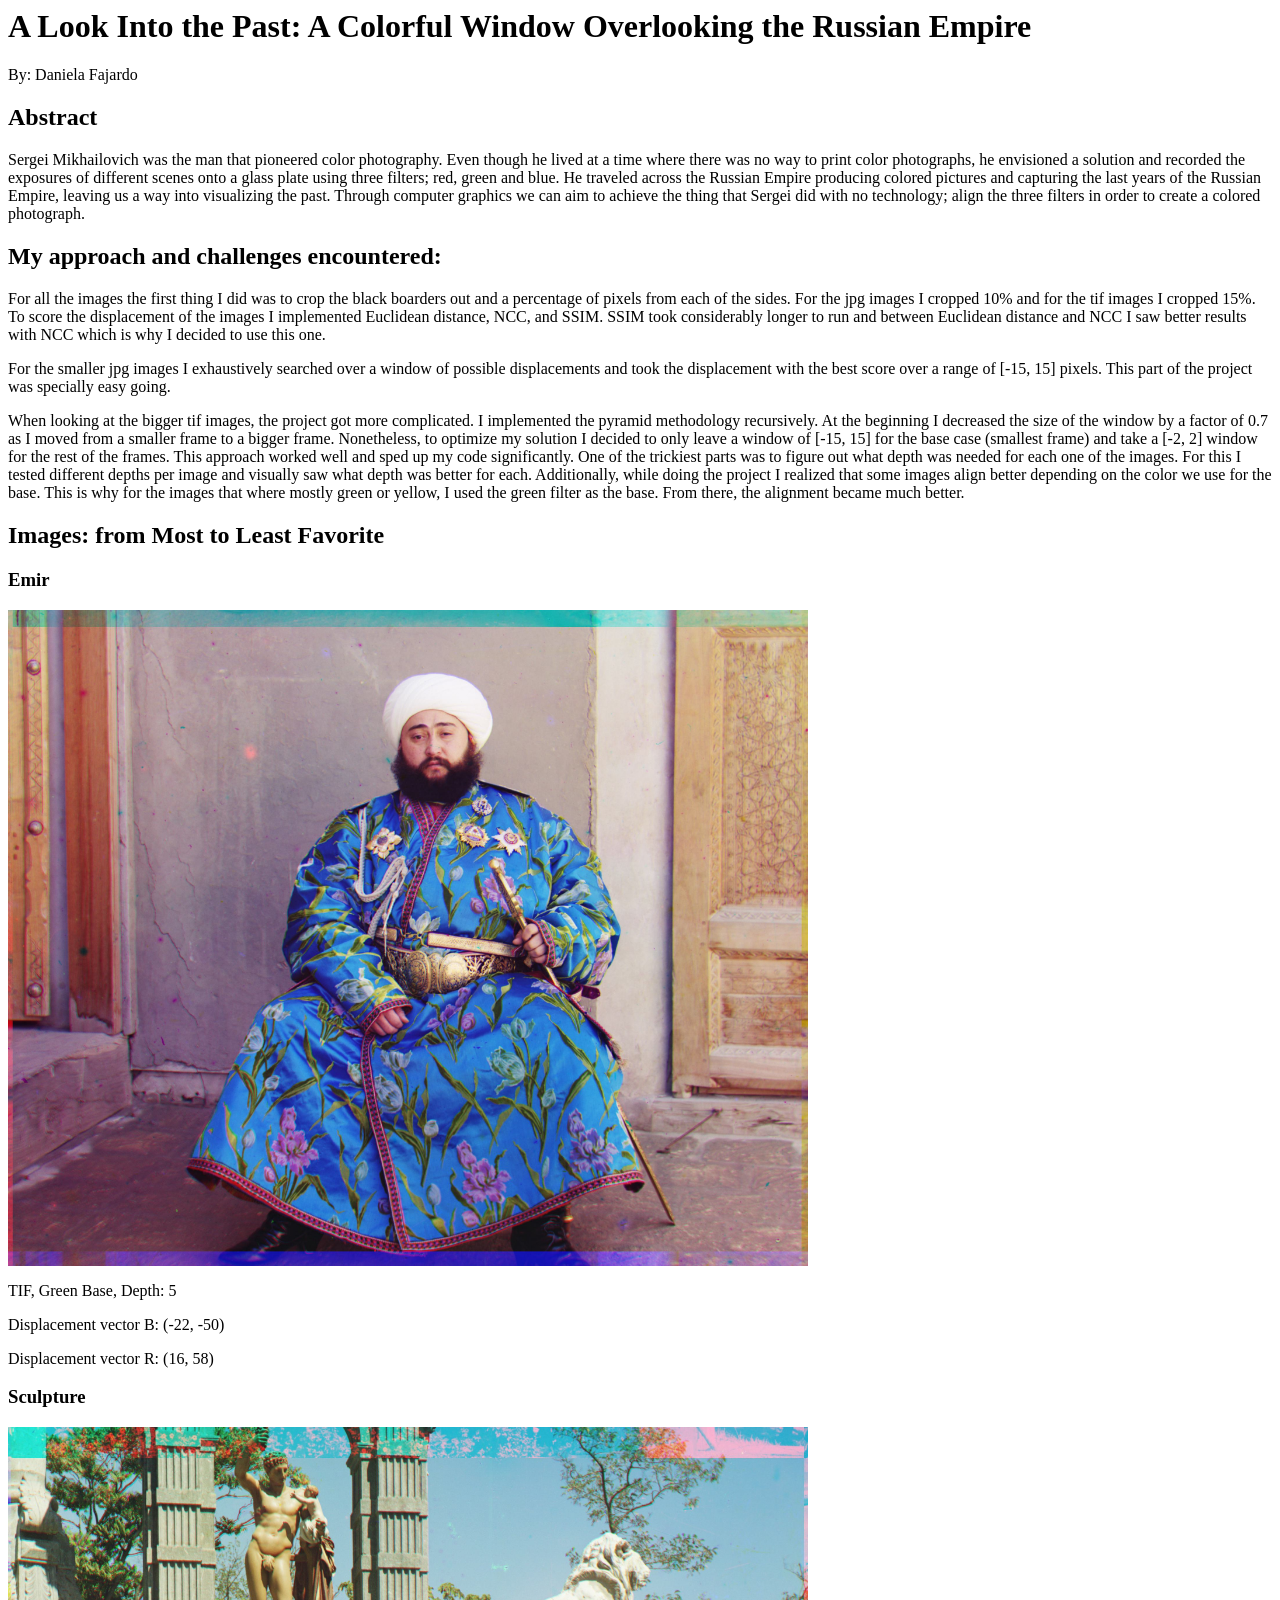
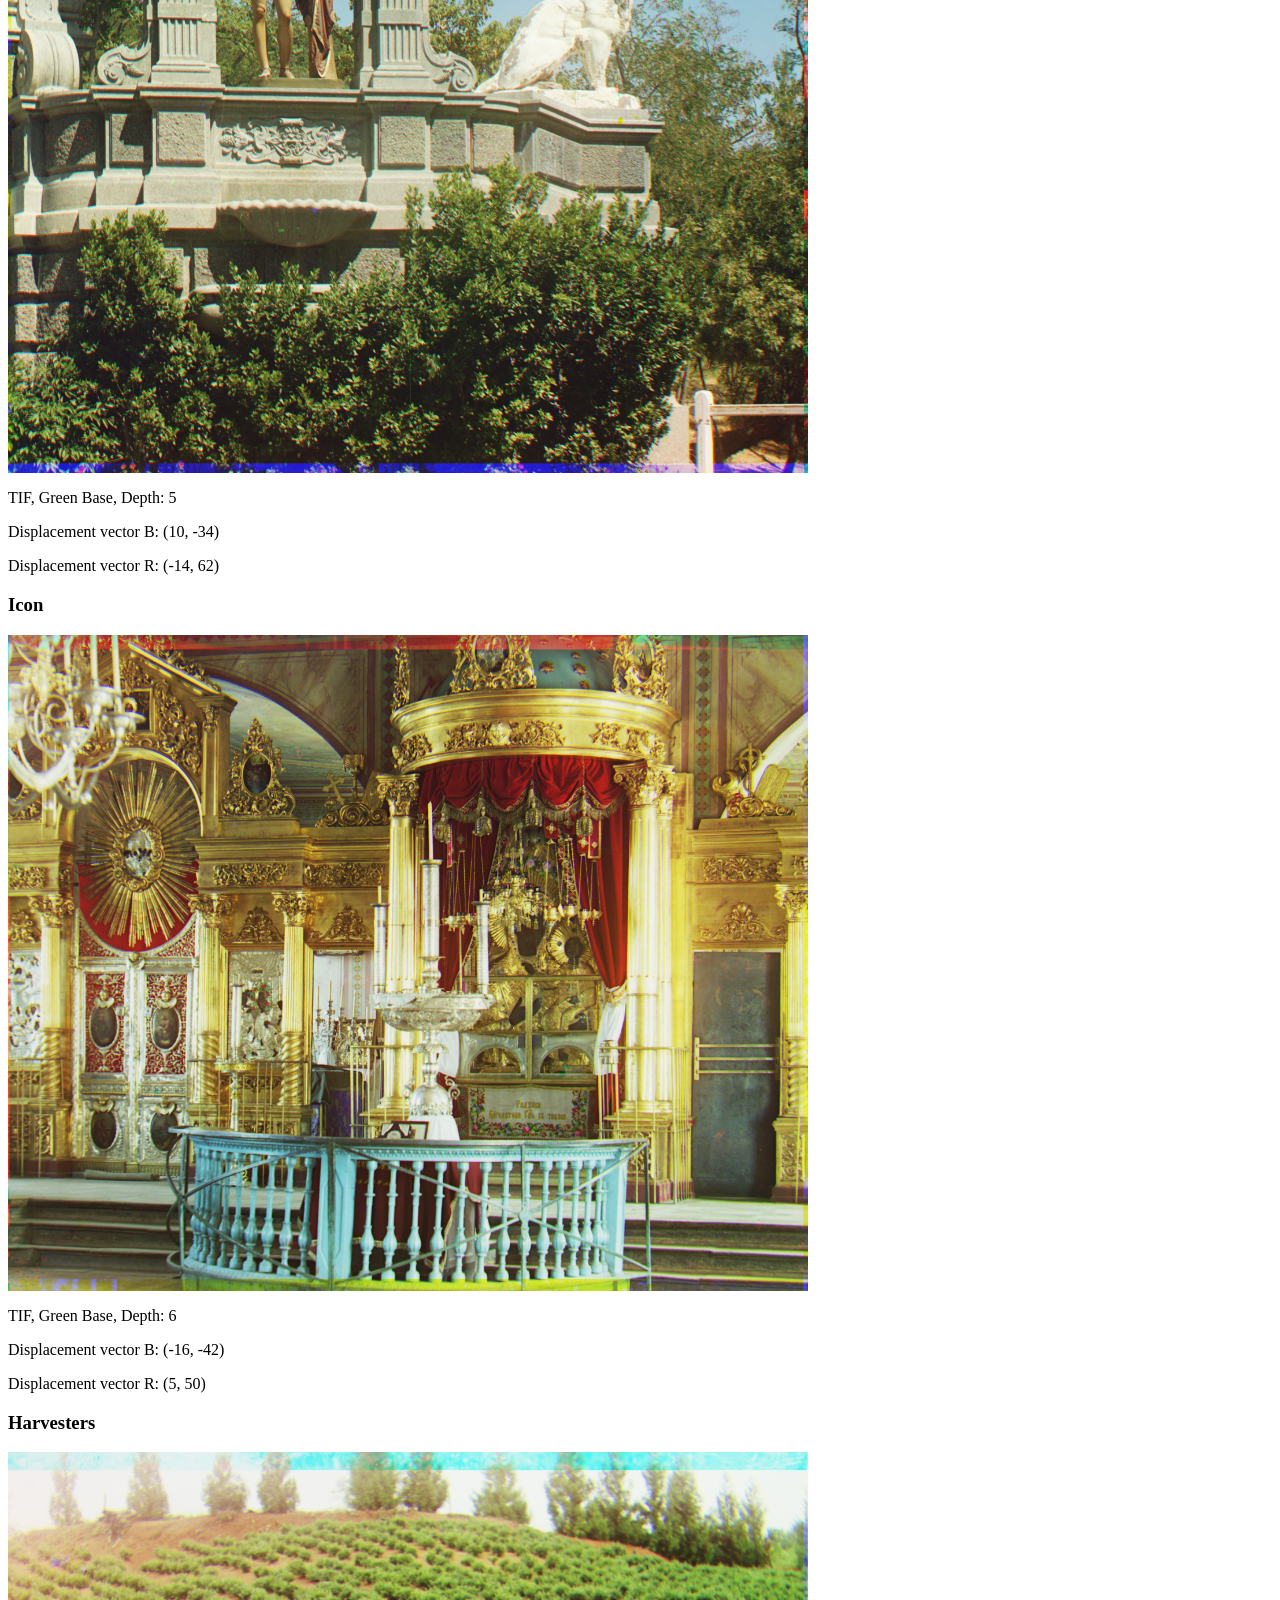
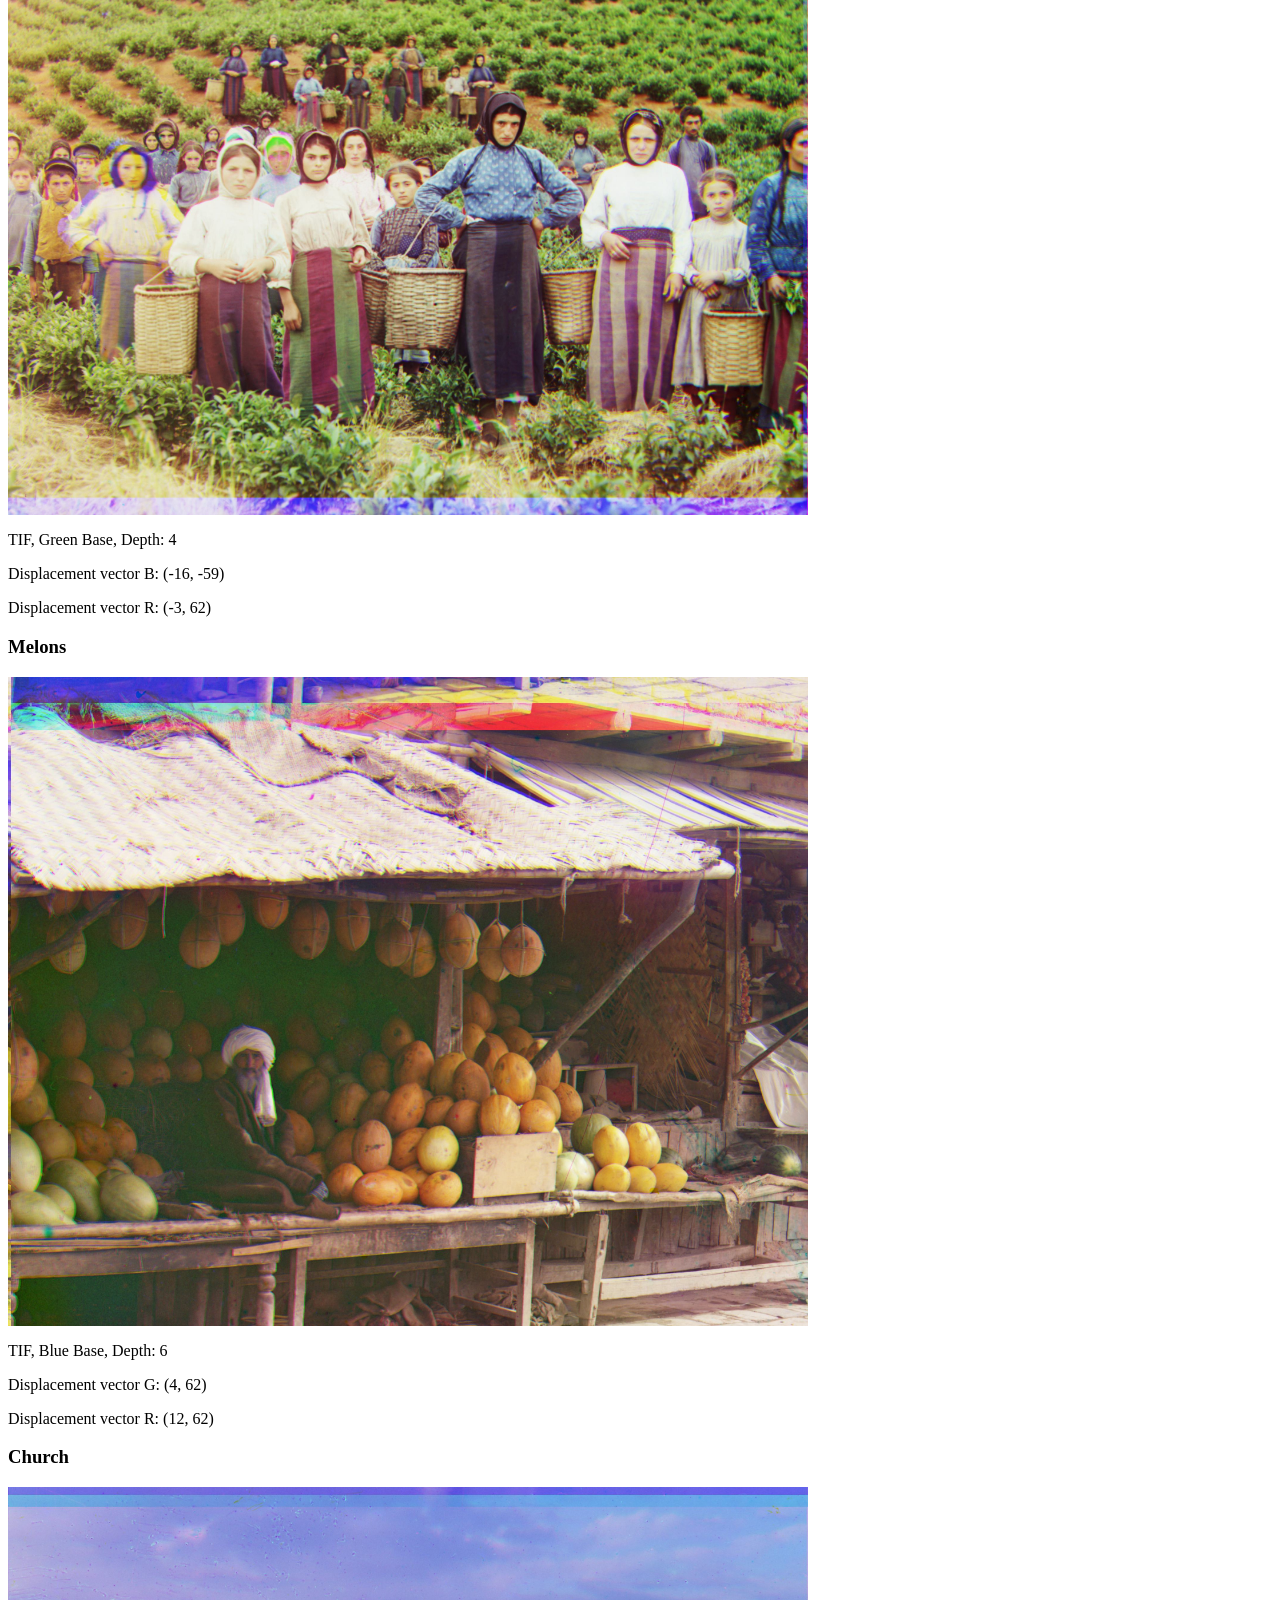
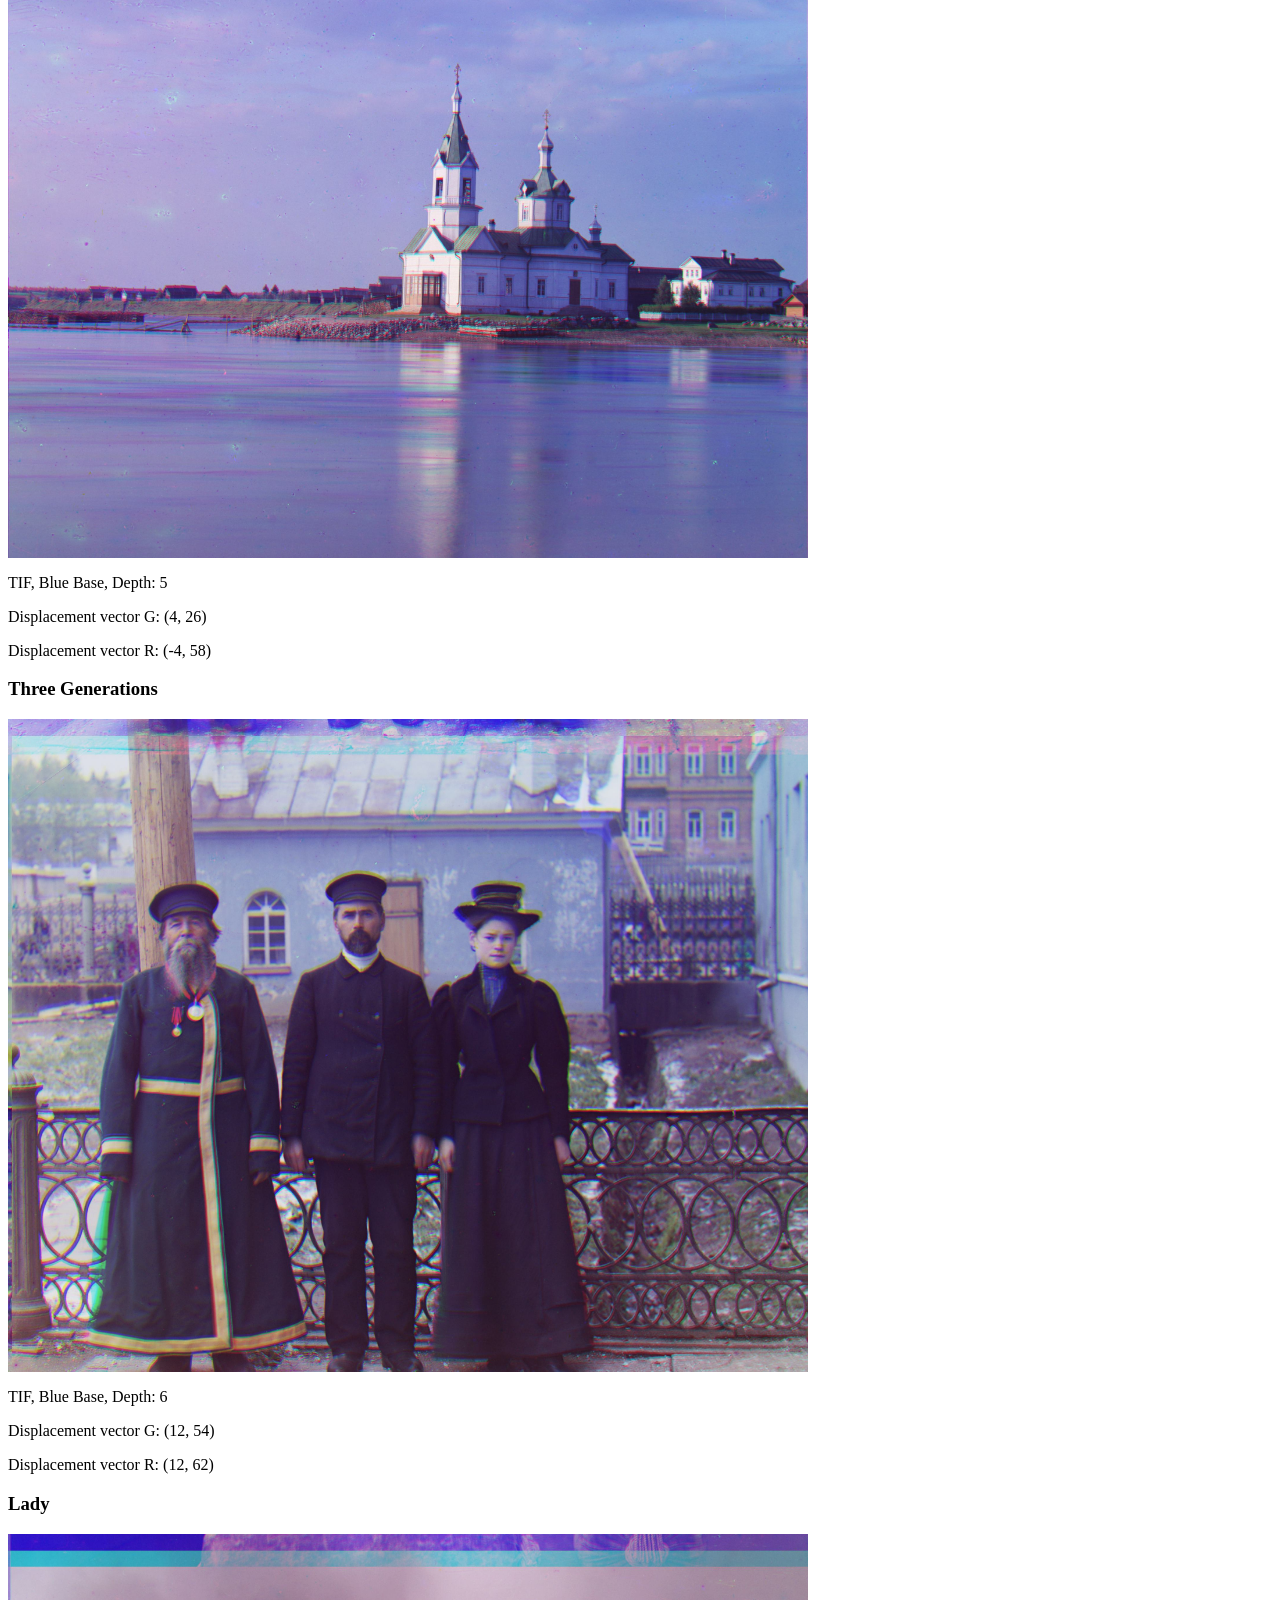
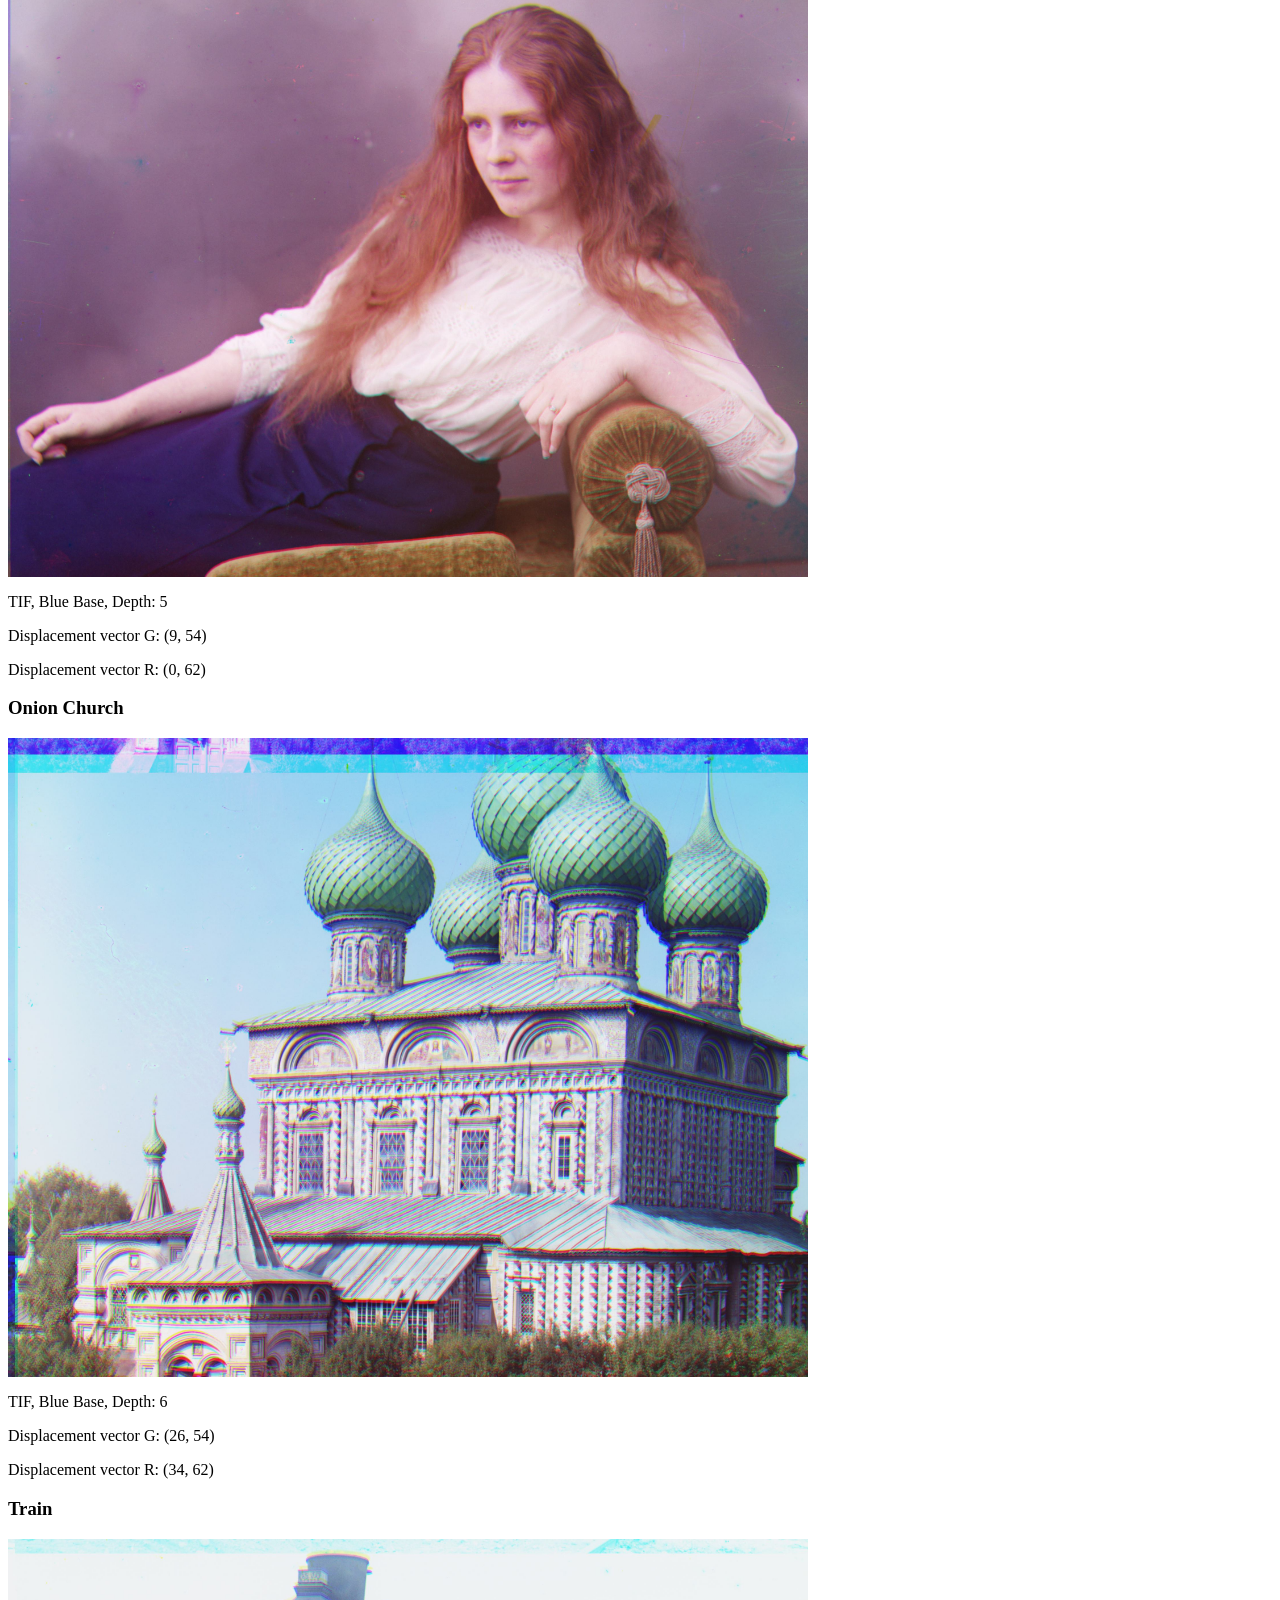
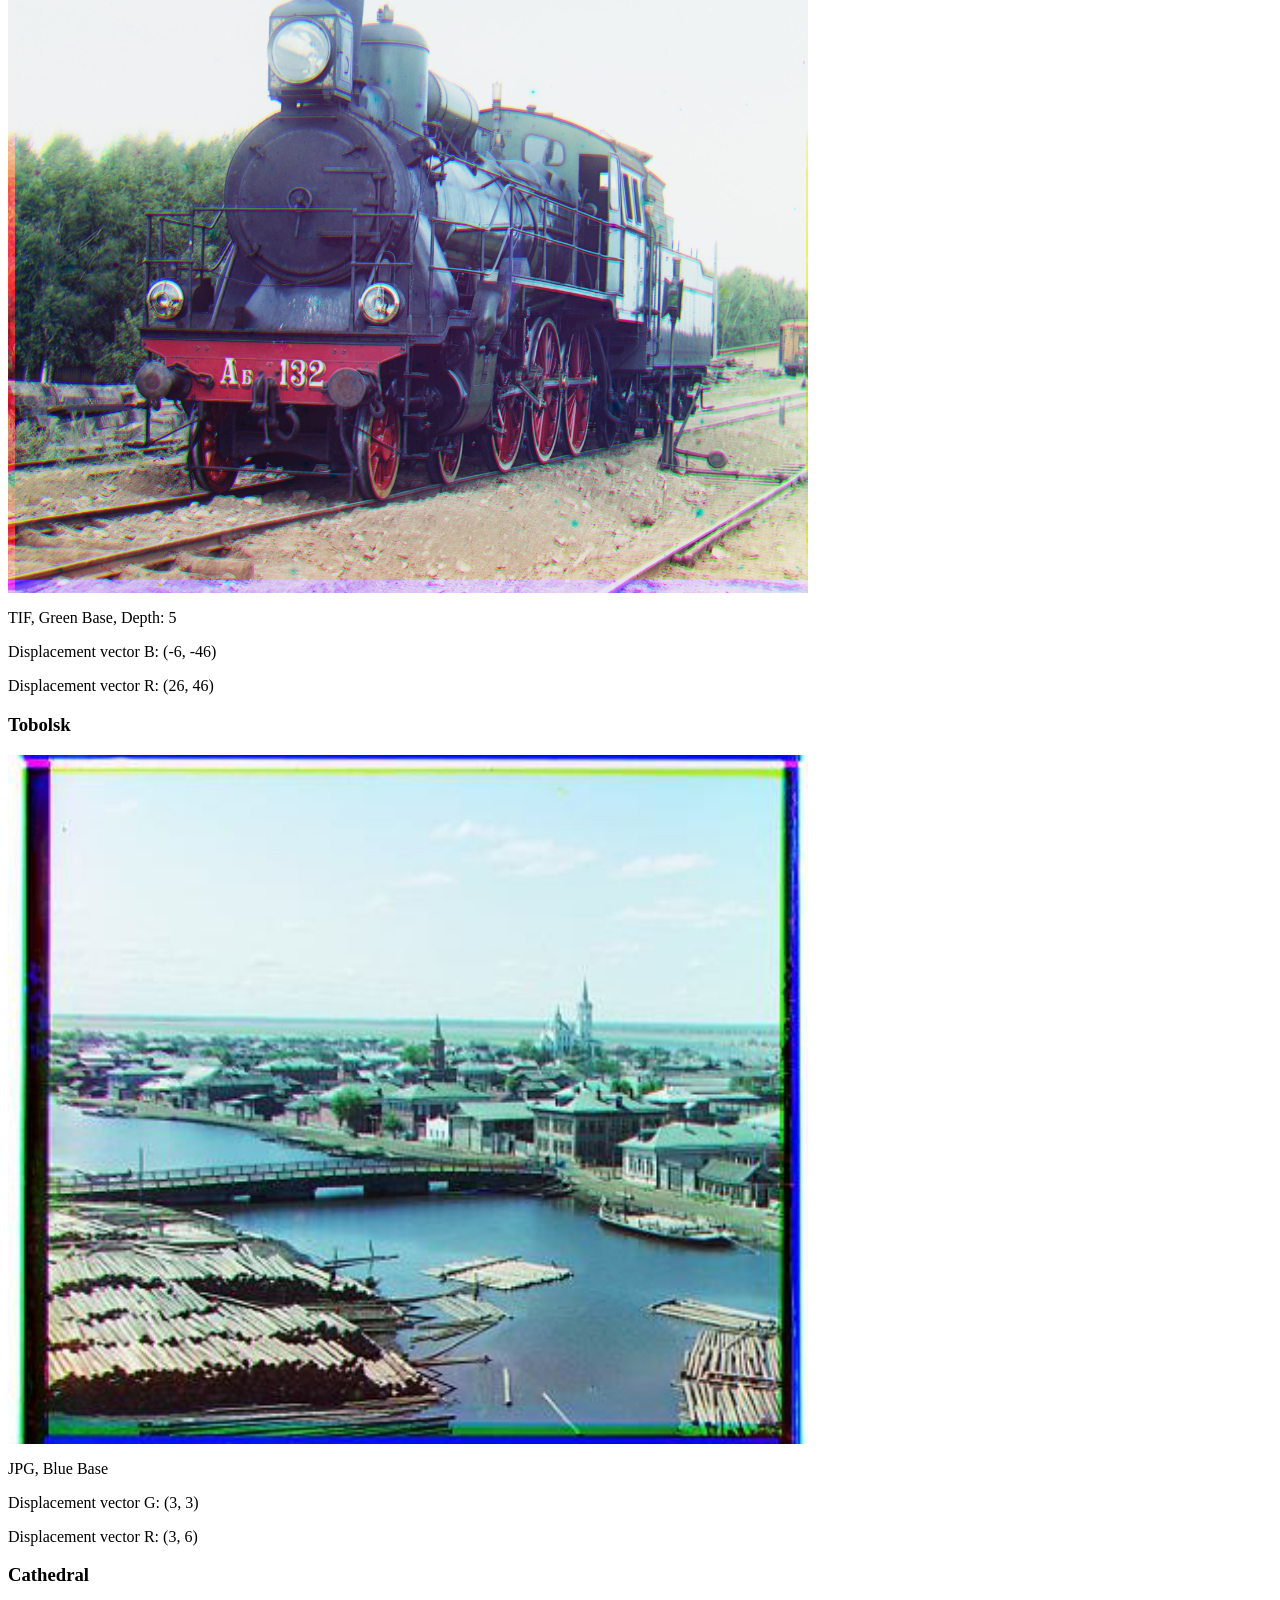
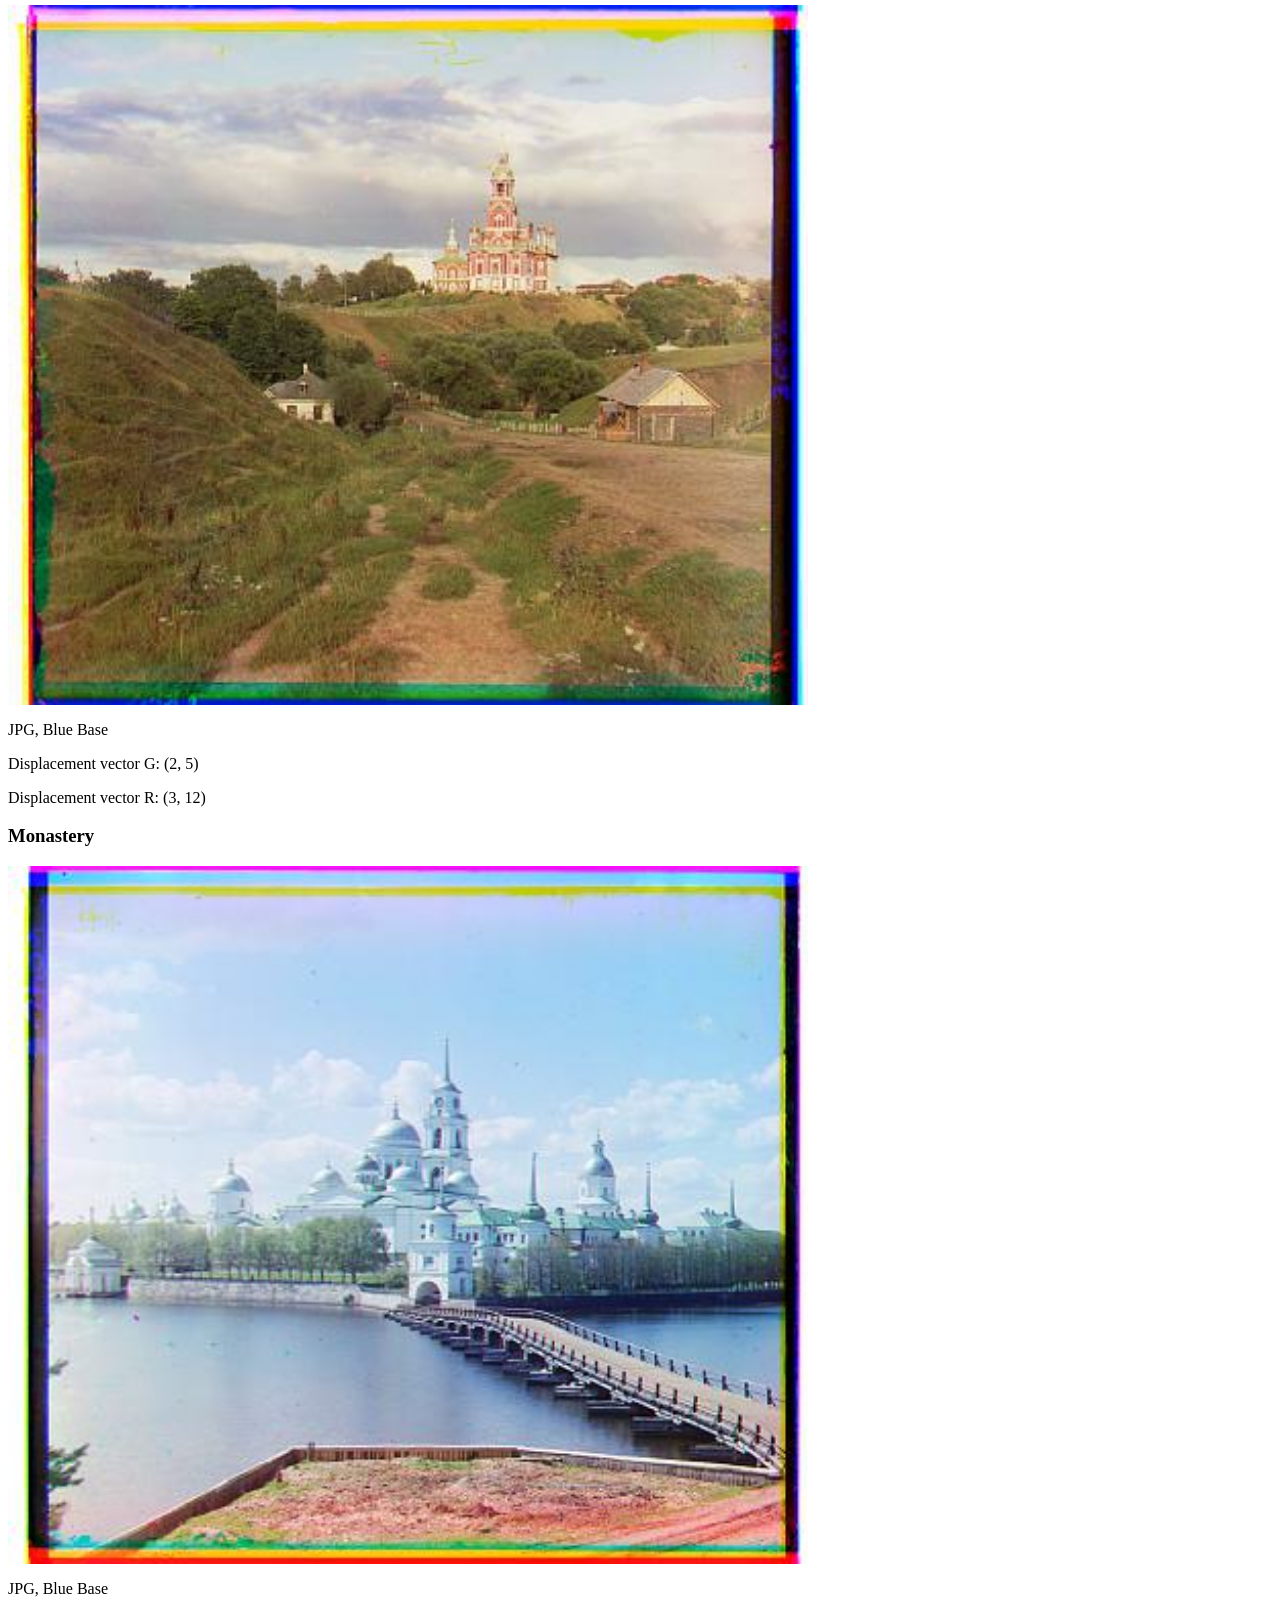
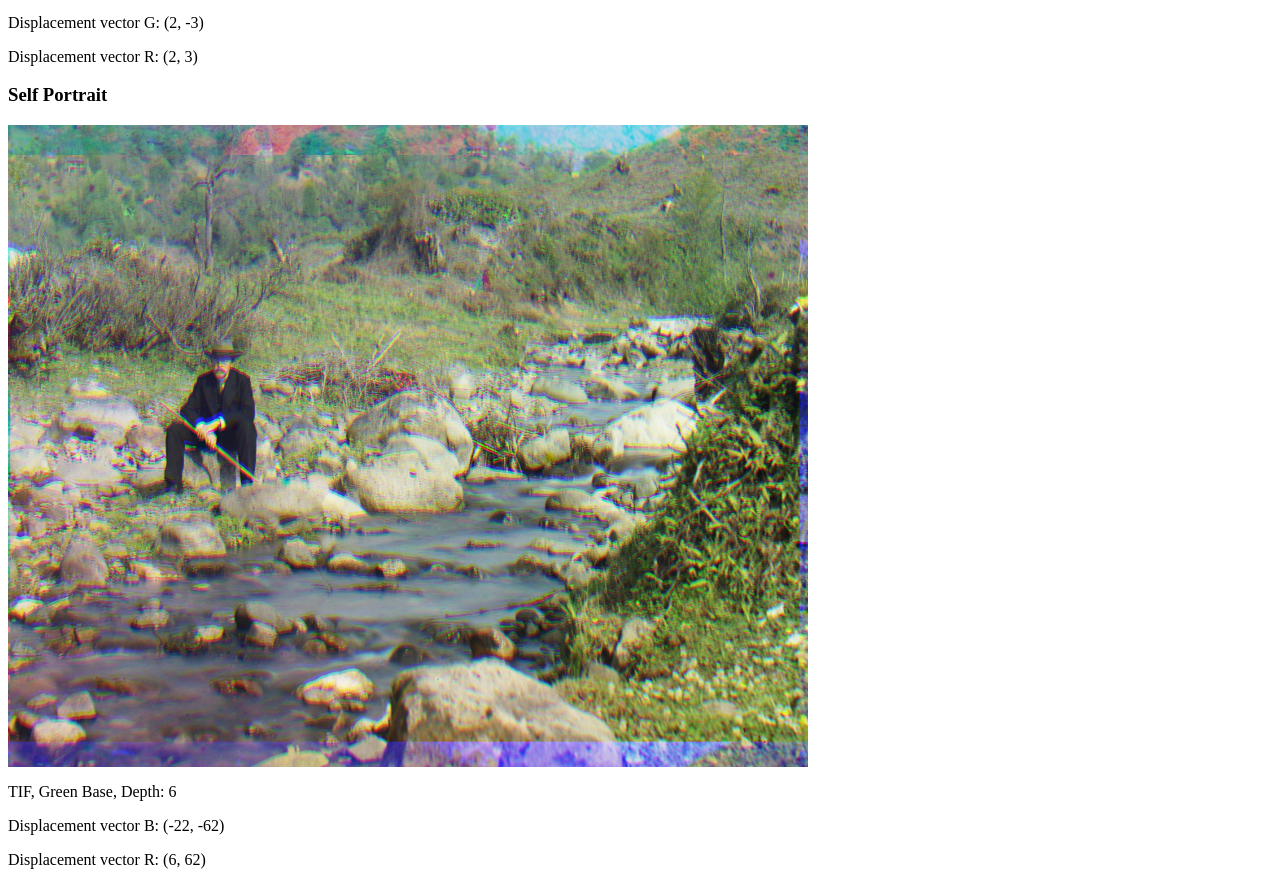
<file: project1.html>
<html lang="en">
<head>
    <title>A Look Into the Past: A Colorful Window Overlooking the Russian Empire</title>
    <h1>A Look Into the Past: 
        A Colorful Window Overlooking the Russian Empire</h1>
        <div>
        </h2> By: Daniela Fajardo </h2>
        </div>
</head>
<body>
    <div>
        <h2>Abstract</h2>
        <p>Sergei Mikhailovich was the man that pioneered color photography. 
            Even though he lived at a time where there was no way to print color photographs, 
            he envisioned a solution and recorded the exposures of different scenes onto a glass plate using three filters; 
            red, green and blue. He traveled across the Russian Empire producing colored pictures and capturing the last years of the Russian Empire, 
            leaving us a way into visualizing the past. Through computer graphics we can aim to achieve the thing that Sergei did with no technology; 
            align the three filters in order to create a colored photograph. 
        </p>
        
        <h2>My approach and challenges encountered:</h2>
        <p>
            For all the images the first thing I did was to crop the black boarders out and a 
            percentage of pixels from each of the sides. For the jpg images I cropped 10% and for
            the tif images I cropped 15%. To score the displacement of the images 
            I implemented Euclidean distance, NCC, and SSIM. SSIM took considerably longer to run 
            and between Euclidean distance and NCC I saw better results with NCC which is why I decided to use this one. 
        </p>
        <p>
            For the smaller jpg images I exhaustively searched over a window 
            of possible displacements and took the displacement with the best 
            score over a range of [-15, 15] pixels. 
            This part of the project was specially easy going. 
        </p>
        <p>
            When looking at the bigger tif images, the project got more complicated. 
            I implemented the pyramid methodology recursively. 
            At the beginning I decreased the size of the window by a factor of 0.7 as 
            I moved from a smaller frame to a bigger frame. Nonetheless, to optimize 
            my solution I decided to only leave a window of [-15, 15] for the base 
            case (smallest frame) and take a [-2, 2] window for the rest of the frames. 
            This approach worked well and sped up my code significantly. 

            One of the trickiest parts was to figure out what depth was needed for each 
            one of the images. For this I tested different depths per image and visually 
            saw what depth was better for each. Additionally, while doing the project 
            I realized that some images align better depending on the color we use for 
            the base. This is why for the images that where mostly green or yellow, 
            I used the green filter as the base. 
            From there, the alignment became much better. 
        </p>
    </div>

    <h2>Images: from Most to Least Favorite</h2>
    <div>
        <h3>Emir</h3>
        <img src="Final Results/emir.jpg" width="800" height="auto">
        <p>TIF, Green Base, Depth: 5</p>
        <p>Displacement vector B: (-22, -50)</p>
        <p>Displacement vector R: (16, 58) </p>

    </div>
    <div>
        <h3>Sculpture</h3>
        <img src="Final Results/sculpture.jpg" width="800" height="auto">
        <p>TIF, Green Base, Depth: 5</p>
        <p> Displacement vector B: (10, -34)</p>
        <p> Displacement vector R: (-14, 62)</p></p>
    </div>
    <div>
        <h3>Icon</h3>
        <img src="Final Results/icon.jpg" width="800" height="auto">
        <p>TIF, Green Base, Depth: 6</p>
        <p> Displacement vector B: (-16, -42)</p>
        <p> Displacement vector R: (5, 50)</p>
    <div>
        <h3>Harvesters</h3>
        <img src="Final Results/harvesters.jpg" width="800" height="auto">
        <p>TIF, Green Base, Depth: 4</p>
        <p> Displacement vector B: (-16, -59) </p>
        <p> Displacement vector R: (-3, 62) </p>
    <div>
        <h3>Melons</h3>
        <img src="Final Results/melons.jpg" width="800" height="auto">
        <p>TIF, Blue Base, Depth: 6</p>
        <p> Displacement vector G: (4, 62)</p>
        <p> Displacement vector R: (12, 62)</p>
    </div>
    <div>
        <h3>Church</h3>
        <img src="Final Results/church.jpg" width="800" height="auto">
        <p>TIF, Blue Base, Depth: 5</p>
        <p> Displacement vector G: (4, 26)</p>
        <p> Displacement vector R: (-4, 58)</p>
    </div>
    <div>
        <h3>Three Generations</h3>
        <img src="Final Results/three_generations.jpg" width="800" height="auto">
        <p>TIF, Blue Base, Depth: 6</p>
        <p> Displacement vector G: (12, 54)</p>
        <p> Displacement vector R: (12, 62)</p>
    </div>
    <div>
        <h3>Lady</h3>
        <img src="Final Results/lady.jpg" width="800" height="auto">
        <p>TIF, Blue Base, Depth: 5</p>
        <p> Displacement vector G: (9, 54)</p>
        <p> Displacement vector R: (0, 62)</p>
    </div>
    <div>
        <h3>Onion Church</h3>
        <img src="Final Results/onion_church.jpg" width="800" height="auto">
        <p>TIF, Blue Base, Depth: 6</p>
        <p> Displacement vector G: (26, 54)</p>
        <p> Displacement vector R: (34, 62)</p>
    </div>
    <div>
        <h3>Train</h3>
        <img src="Final Results/train.jpg" width="800" height="auto">
        <p>TIF, Green Base, Depth: 5</p>
        <p> Displacement vector B: (-6, -46)</p>
        <p> Displacement vector R: (26, 46)</p>
    </div>
    <div>
        <h3>Tobolsk</h3>
        <img src="Final Results/tobolsk.jpg" width="800" height="auto">
        <p>JPG, Blue Base</p>
        <p> Displacement vector G: (3, 3)</p>
        <p> Displacement vector R: (3, 6)</p>
    </div>
    <div>
        <h3>Cathedral</h3>
        <img src="Final Results/cathedral.jpg" width="800" height="auto">
        <p>JPG, Blue Base</p>
        <p> Displacement vector G: (2, 5)</p>
        <p> Displacement vector R: (3, 12)</p>
    </div>
    <div>
        <h3>Monastery</h3>
        <img src="Final Results/monastery.jpg" width="800" height="auto">
        <p>JPG, Blue Base</p>
        <p> Displacement vector G: (2, -3)</p>
        <p> Displacement vector R: (2, 3)</p>

    </div>
    <div>
        <h3>Self Portrait</h3>
        <img src="Final Results/self_portrait.jpg" width="800" height="auto">
        <p>TIF, Green Base, Depth: 6</p>
        <p> Displacement vector B: (-22, -62)</p>
        <p> Displacement vector R: (6, 62)</p>
    </div>
    
    
</body>
</html>
</file>
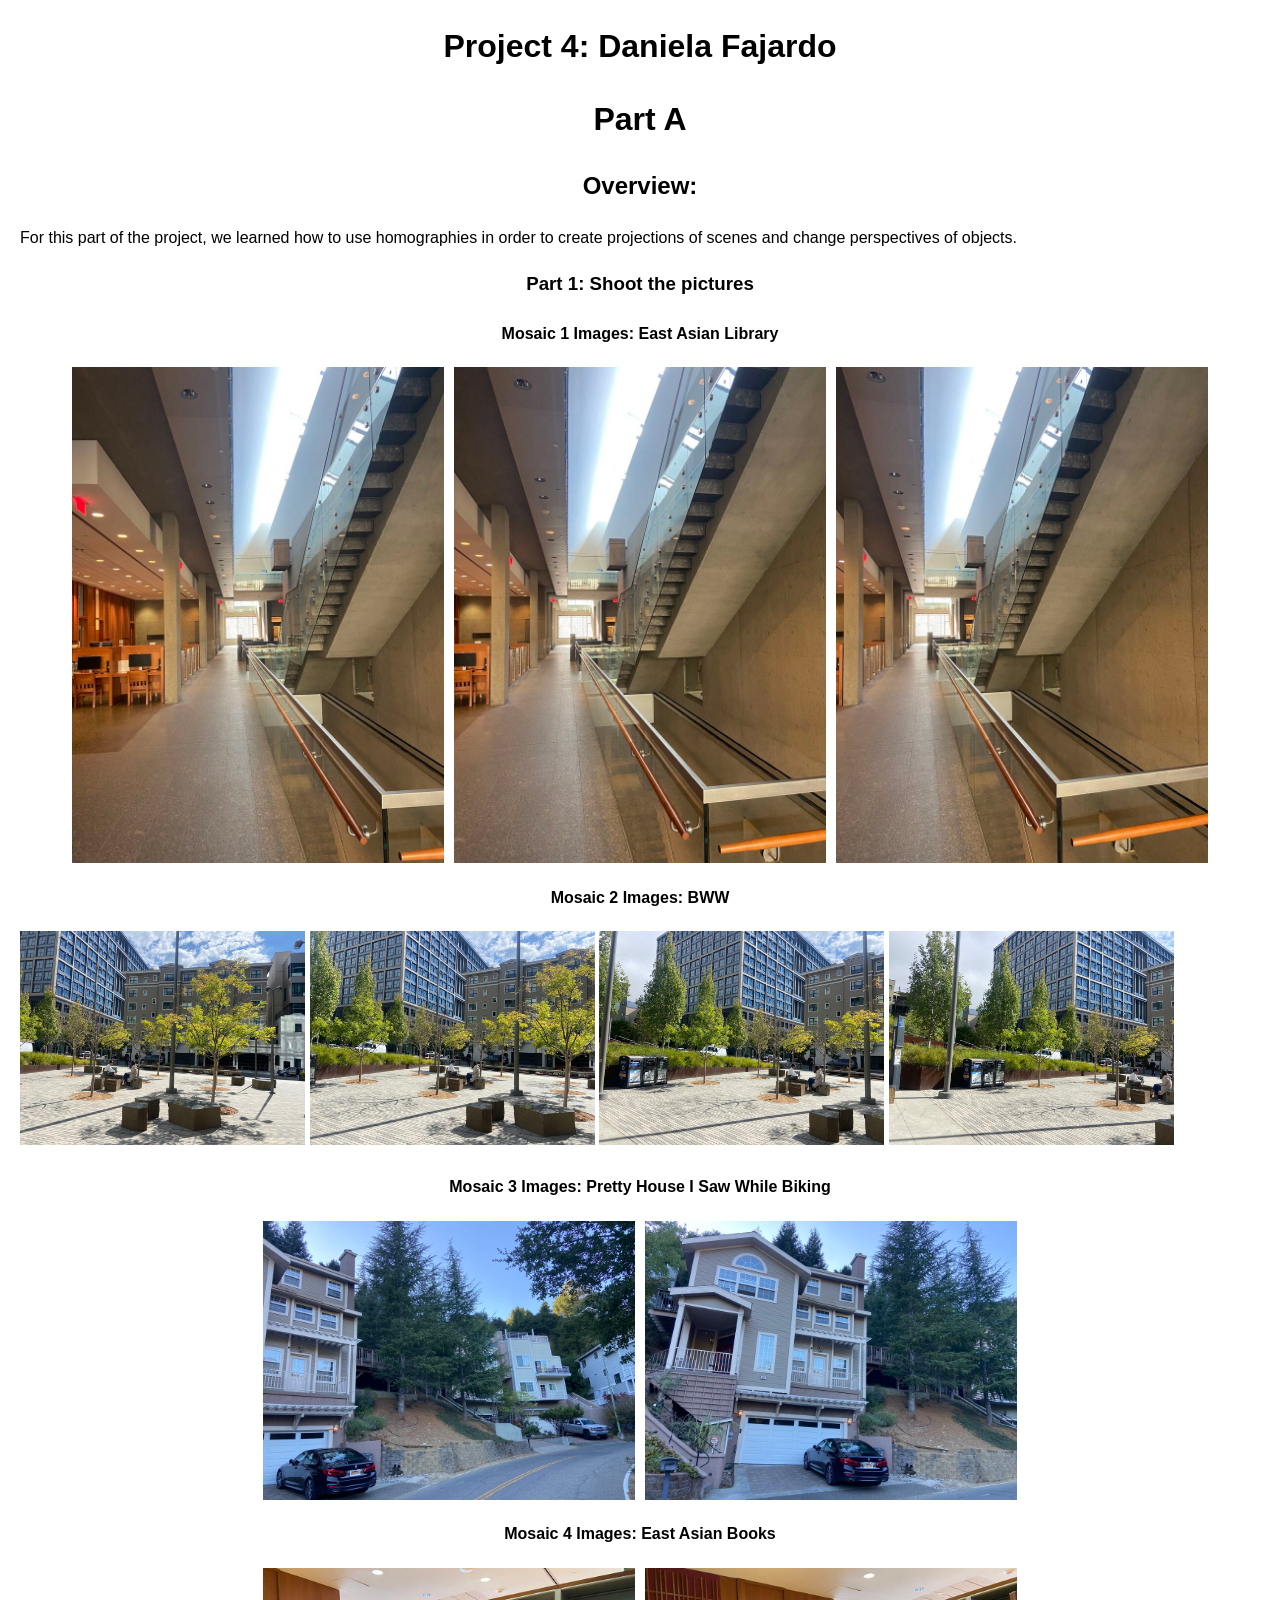
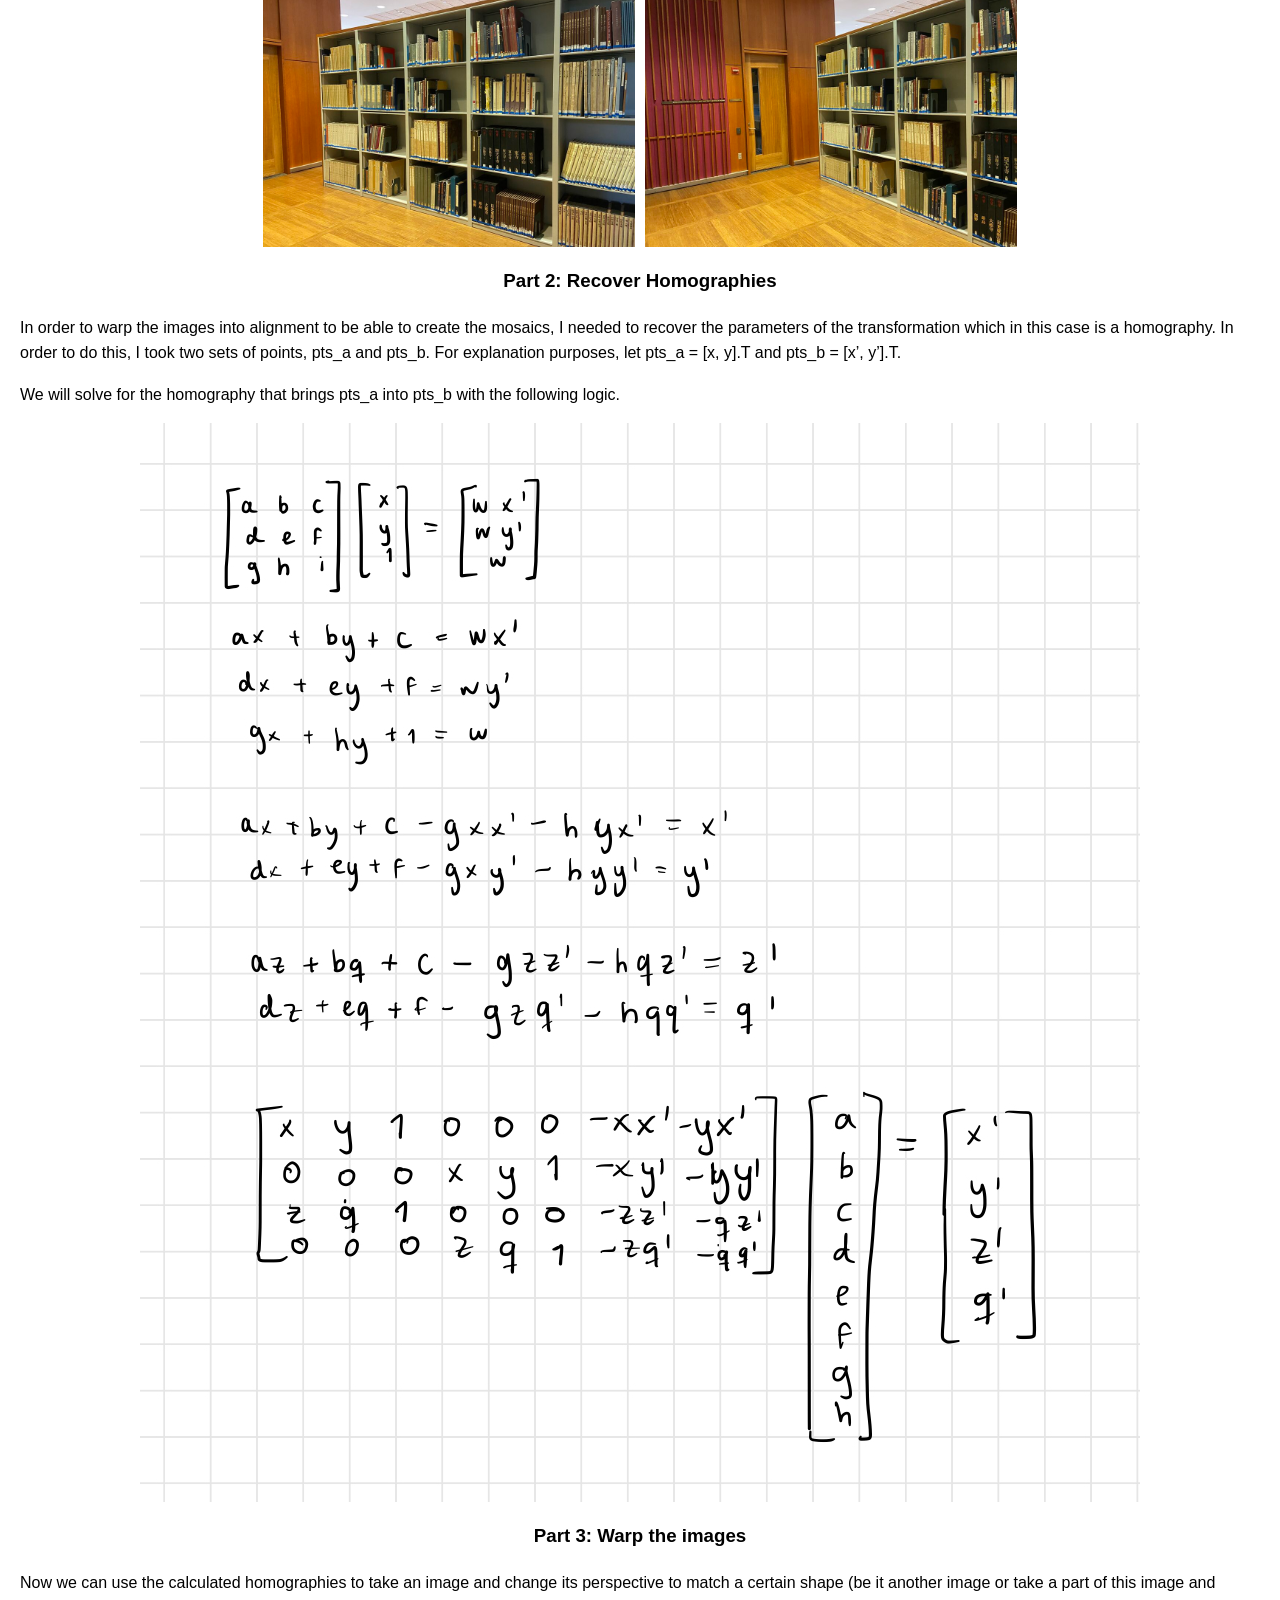
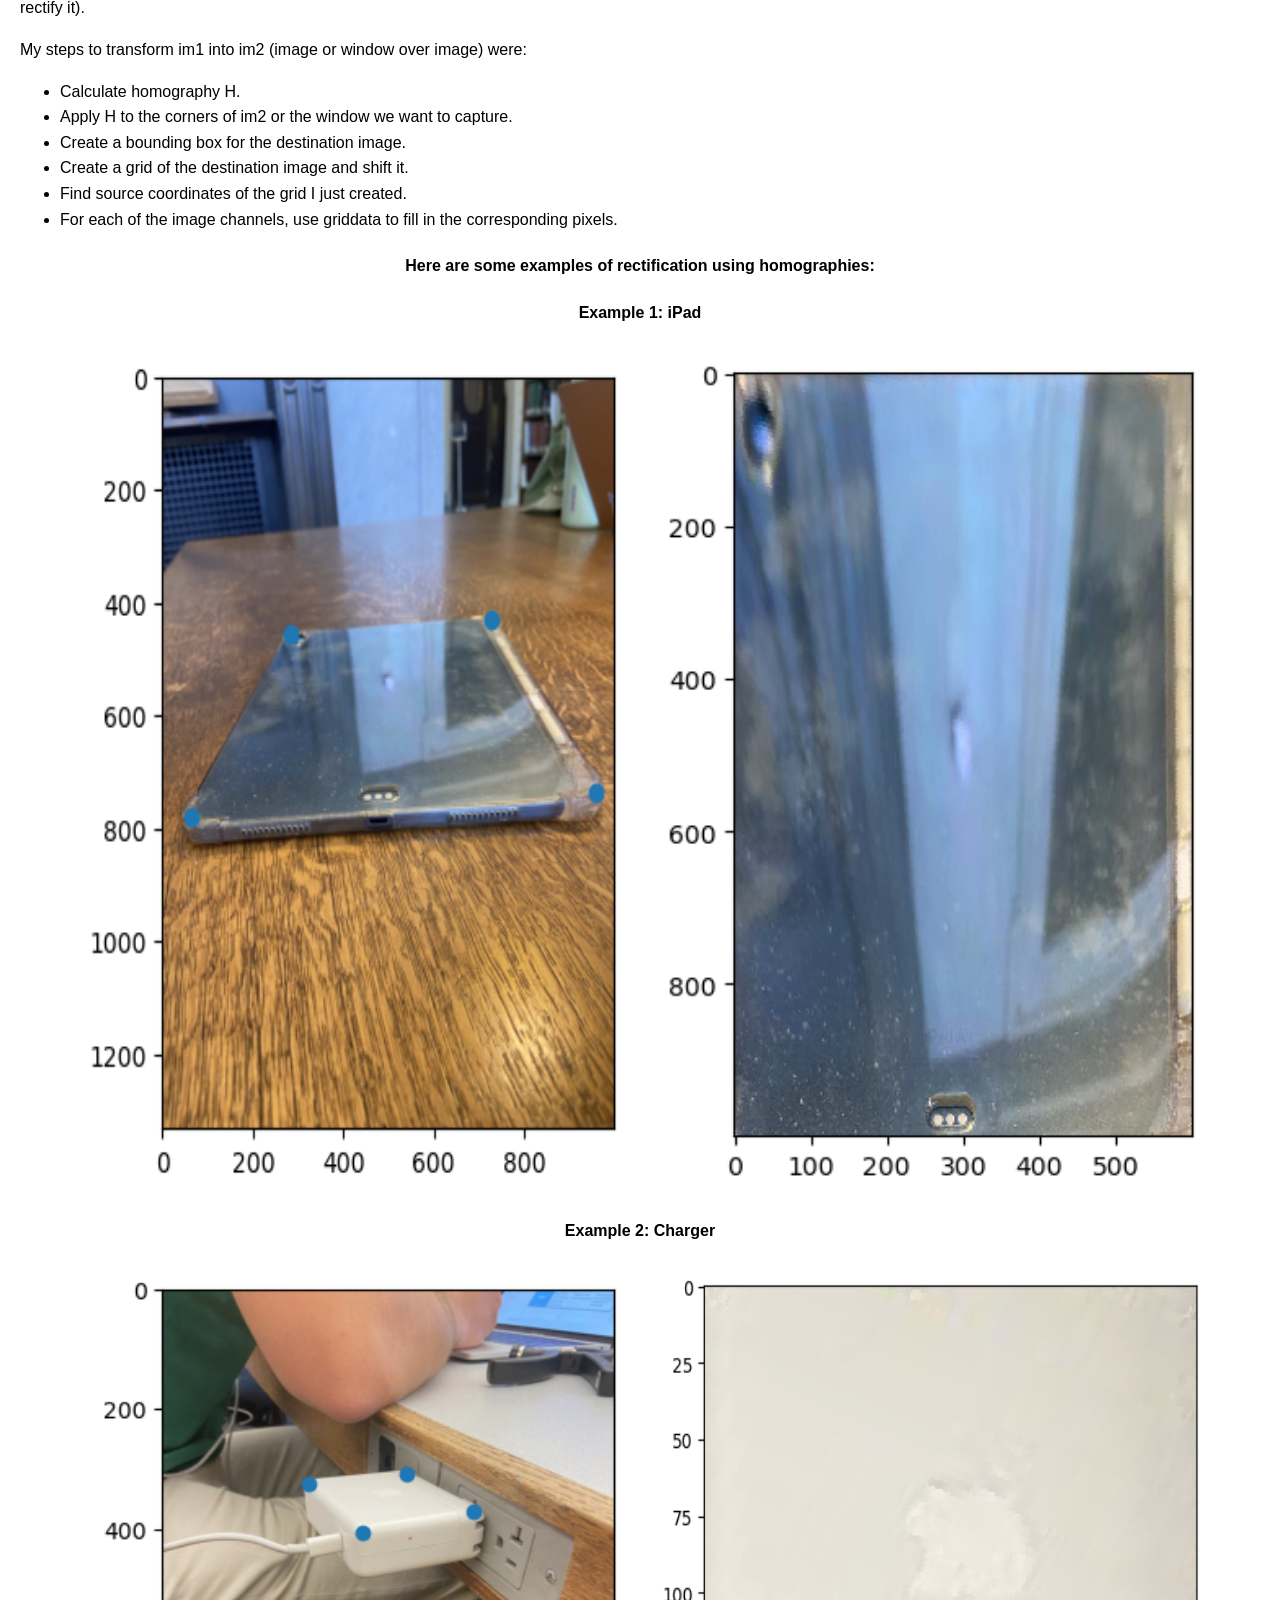
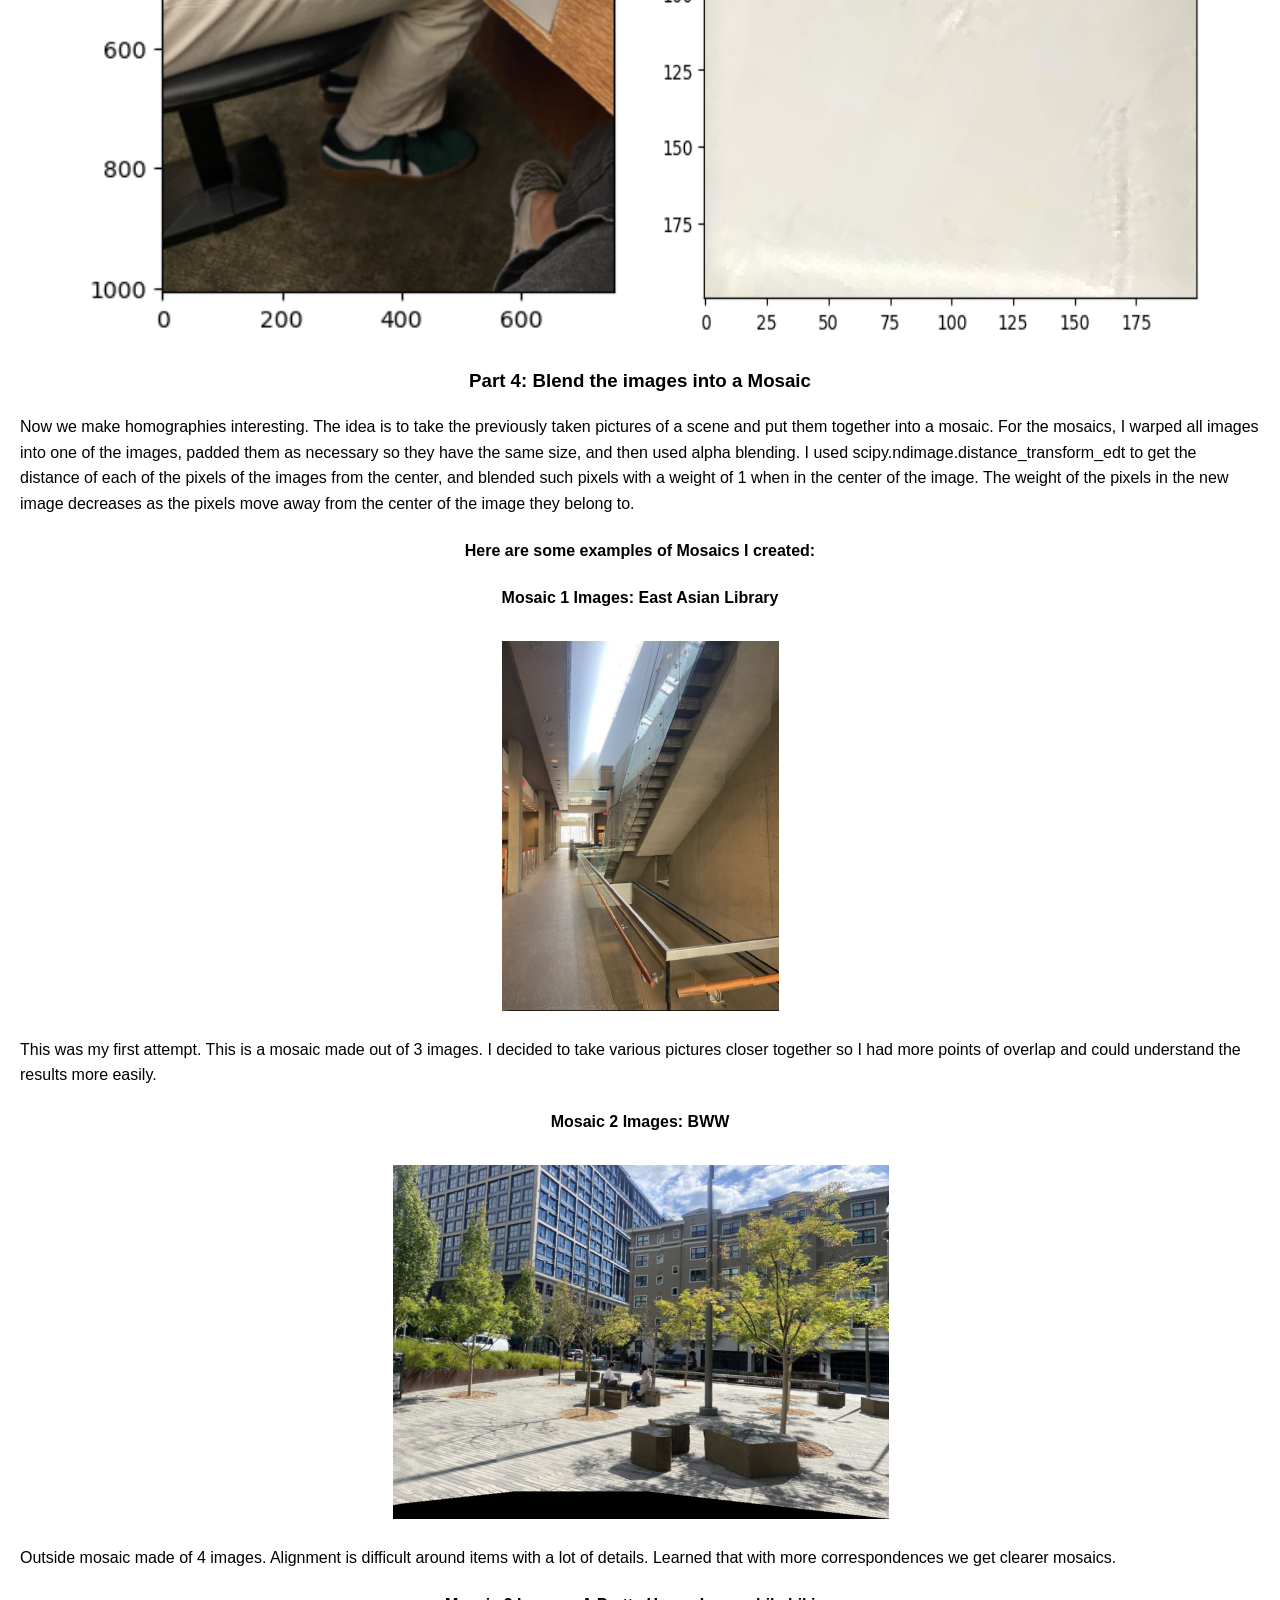
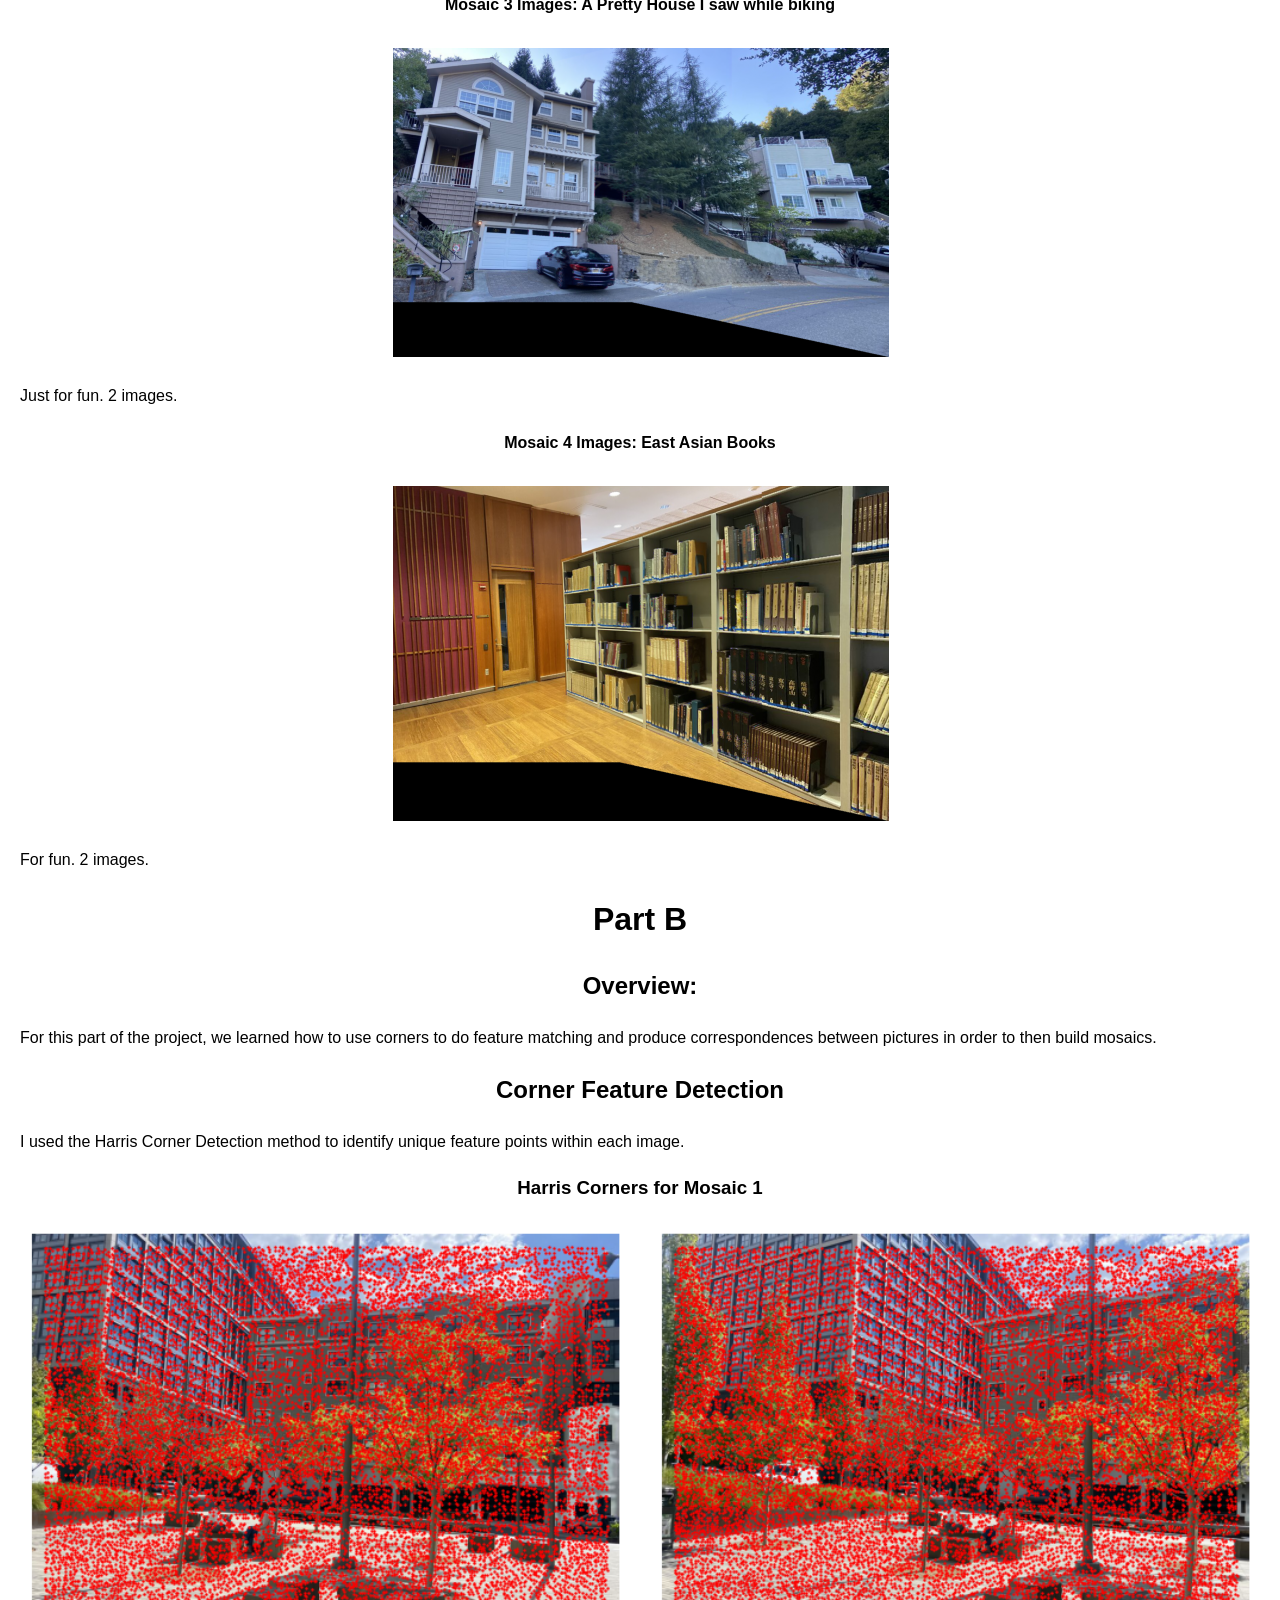
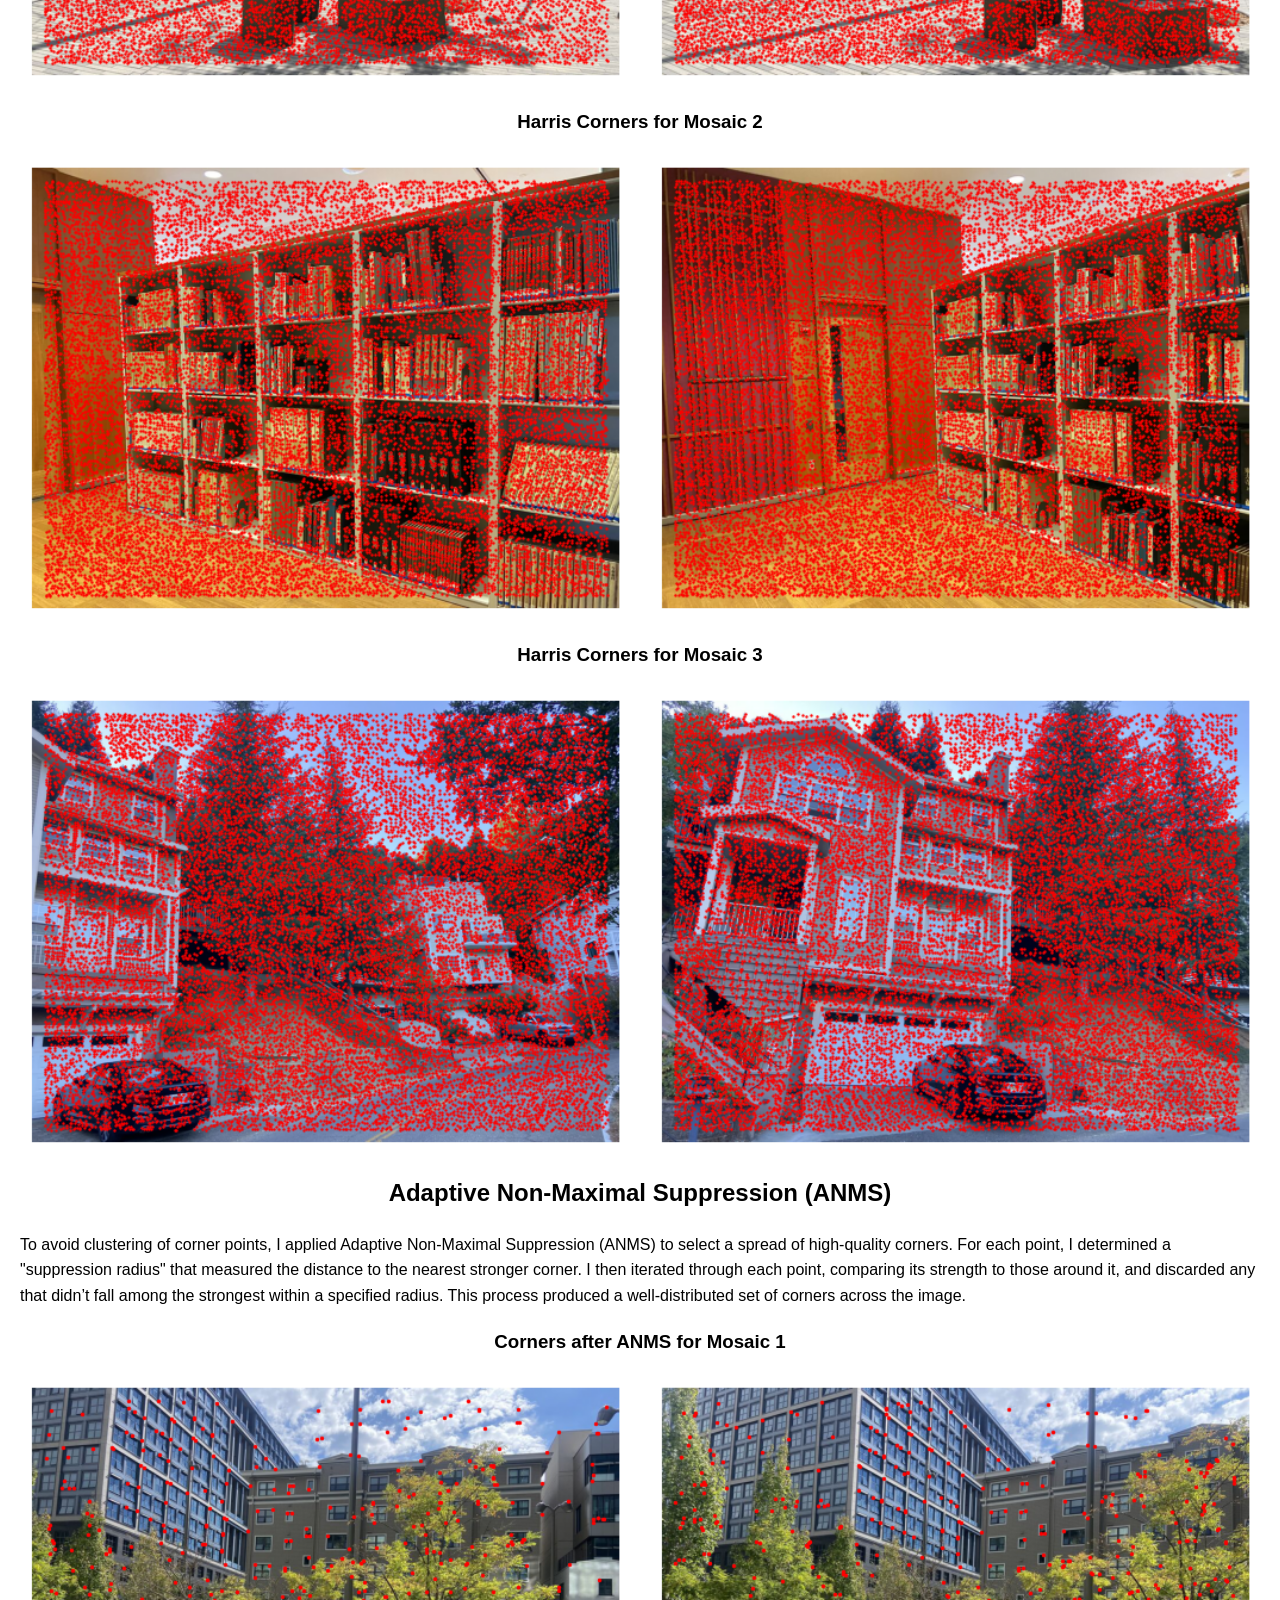
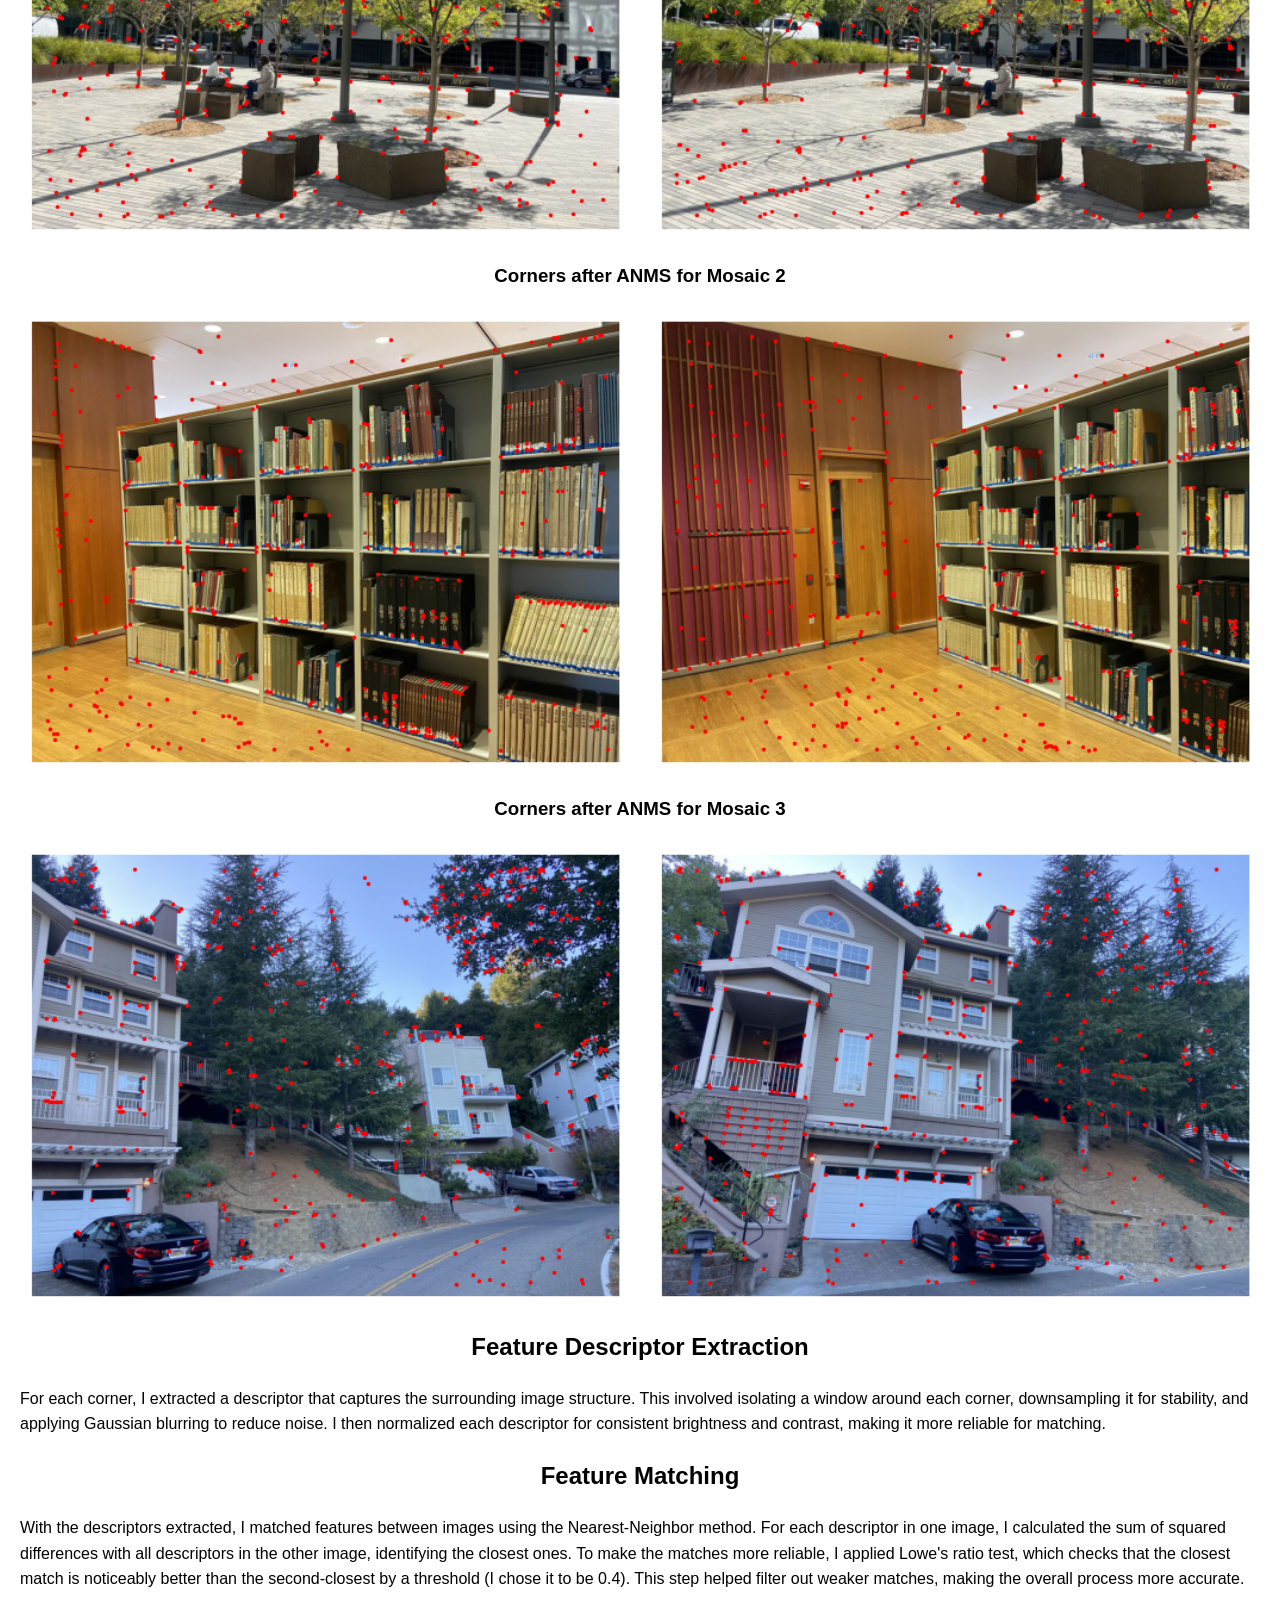
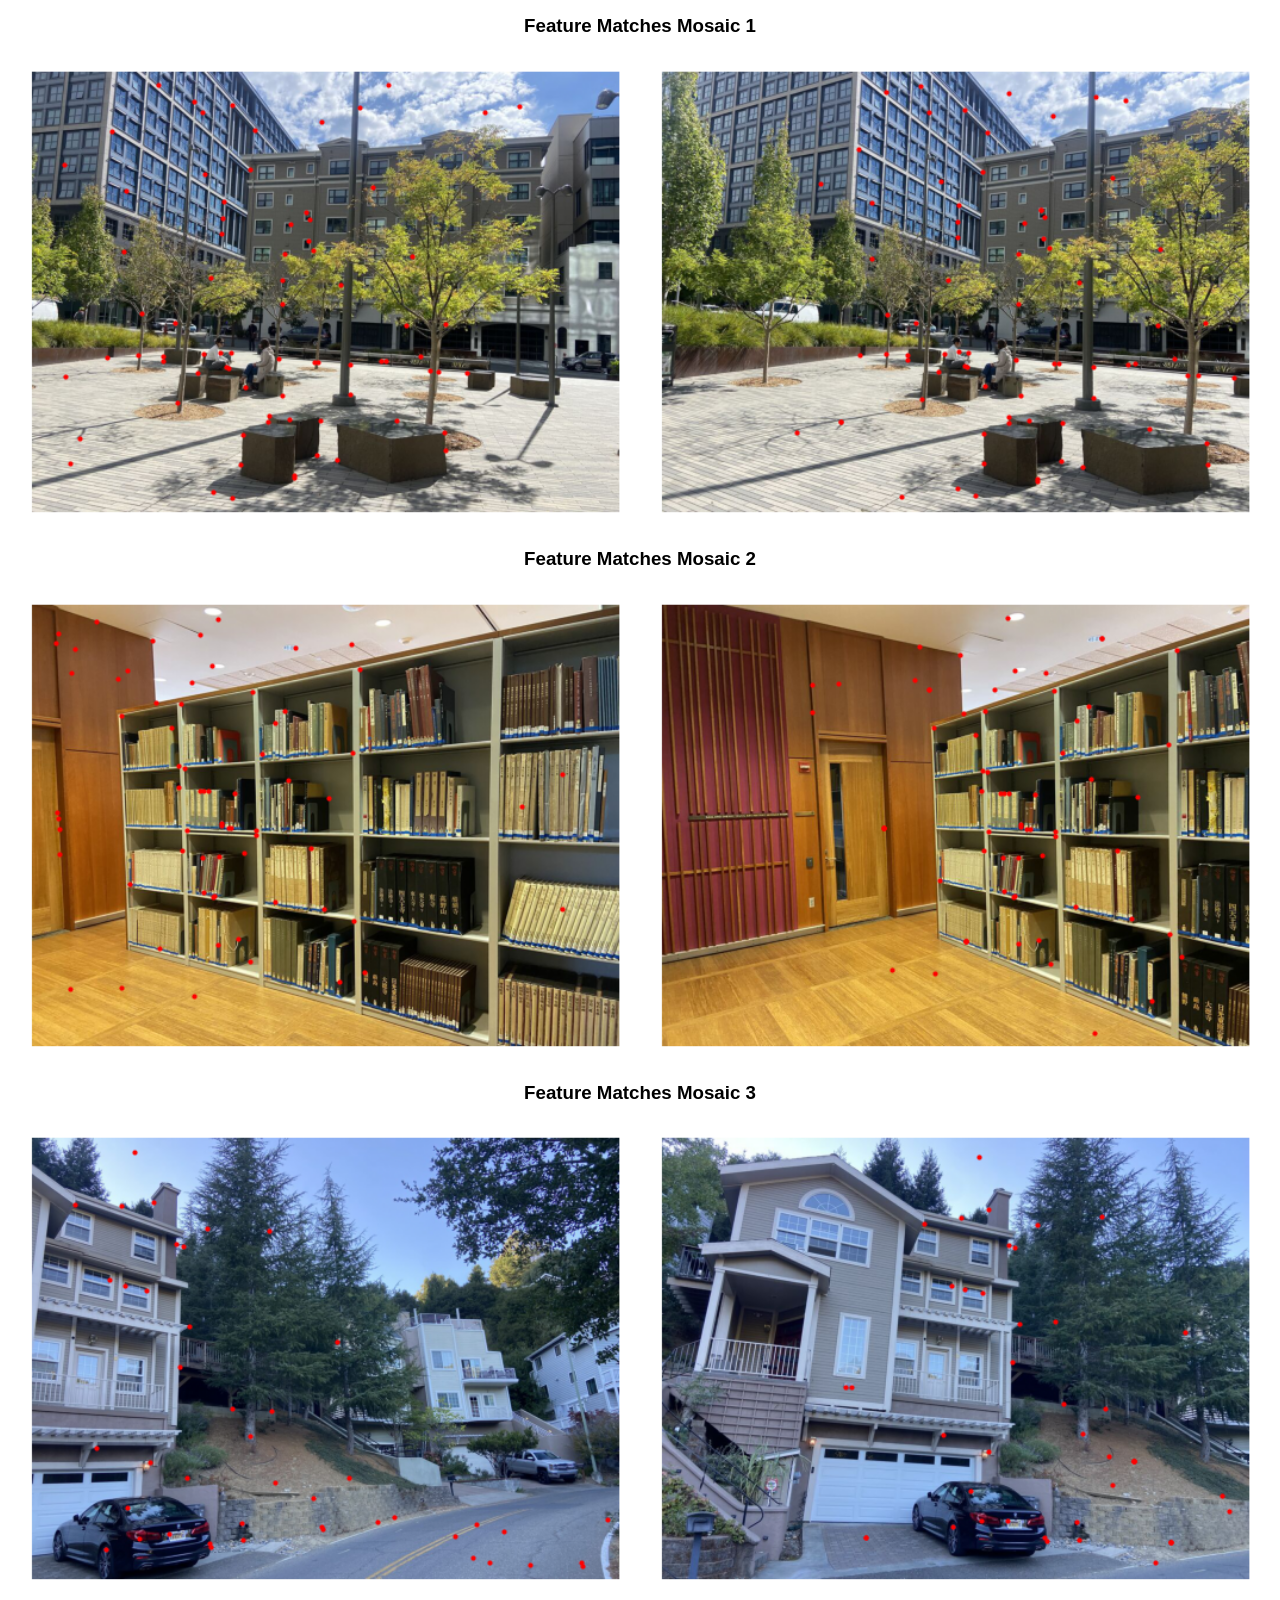
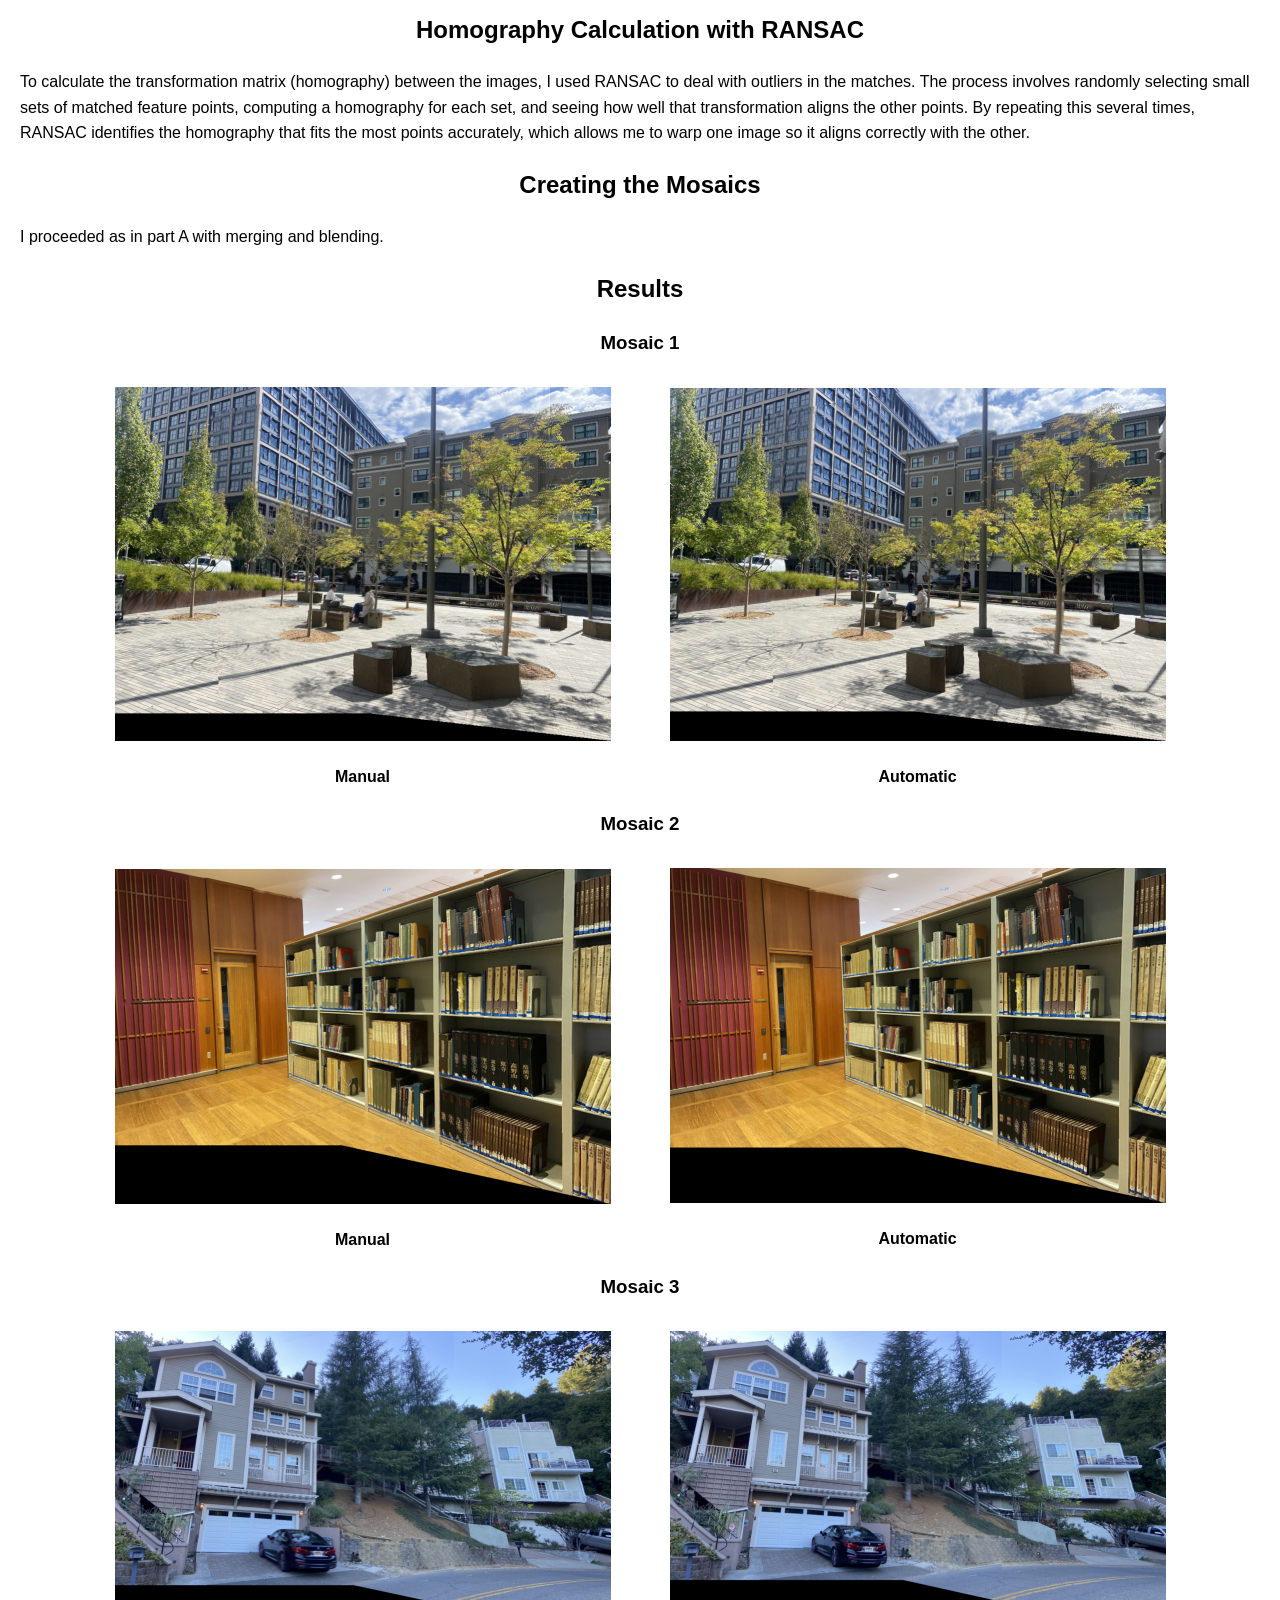
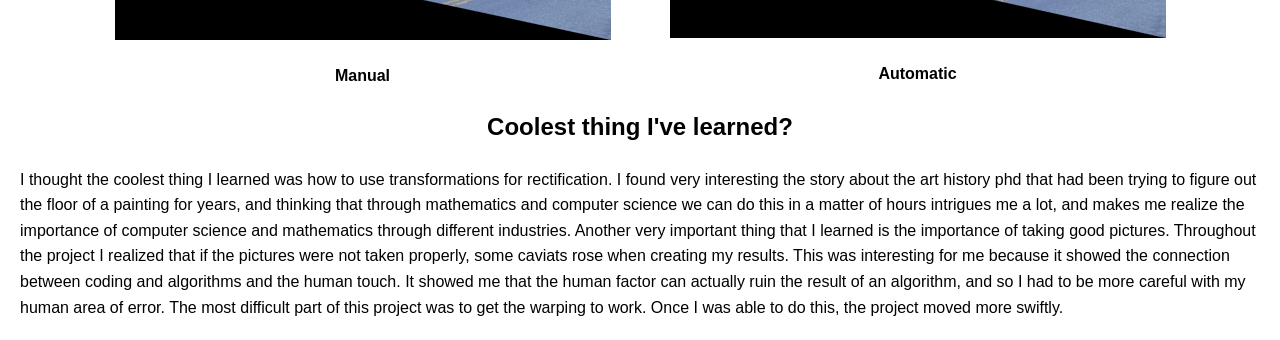
<file: project4.html>
<!DOCTYPE html>
<html lang="en">
<head>
    <meta charset="UTF-8">
    <meta name="viewport" content="width=device-width, initial-scale=1.0">
    <title>Project 4: Daniela Fajardo</title>
    <style>
        body {
            font-family: Arial, sans-serif;
            line-height: 1.6;
            margin: 20px;
        }
        h1, h2 {
            text-align: center;
        }
        .mosaic {
            display: flex;
            justify-content: center;
            gap: 10px;
        }
        .mosaic img {
            width: 30%;
        }
        .mosaic-4 img {
            width: 23%;
        }
        .rectification img {
            width: 45%;
        }
        .rectification {
            display: flex;
            justify-content: center;
            gap: 20px;
        }
        .images-row {
            display: flex;
            justify-content: center;
            gap: 20px;
            margin: 20px 0;
        }
        .images-row img {
            width: 100%;
        }
        .result-label {
            text-align: center;
            margin-top: 5px;
        }
    </style>
</head>
<body>
    <h1>Project 4: Daniela Fajardo</h1>

    <h1>Part A</h1>
    <h2>Overview:</h2>
    <p>
        For this part of the project, we learned how to use homographies in order to create projections of scenes and change perspectives of objects.
    </p>

    <h3 style="text-align:center;">Part 1: Shoot the pictures</h3>

    <h4 style="text-align:center;">Mosaic 1 Images: East Asian Library</h4>
    <div class="mosaic">
        <img src="source_proj4/im1_ea.jpg" alt="Image 1">
        <img src="source_proj4/im2_ea.jpg" alt="Image 2">
        <img src="source_proj4/im3_ea.jpg" alt="Image 3">
    </div>

    <h4 style="text-align:center;">Mosaic 2 Images: BWW</h4>
    <div class="mosaic-4">
        <img src="source_proj4/im2_bww.jpg" alt="Image 4">
        <img src="source_proj4/im3_bww.jpg" alt="Image 5">
        <img src="source_proj4/im4_bww.jpg" alt="Image 6">
        <img src="source_proj4/im5_bww.jpg" alt="Image 7">
    </div>

    <h4 style="text-align:center;">Mosaic 3 Images: Pretty House I Saw While Biking</h4>
    <div class="mosaic">
        <img src="source_proj4/im1_bike.jpg" alt="Image 8">
        <img src="source_proj4/im2_bike.jpg" alt="Image 9">
    </div>

    <h4 style="text-align:center;">Mosaic 4 Images: East Asian Books</h4>
    <div class="mosaic">
        <img src="source_proj4/im1_books.jpg" alt="Image 10">
        <img src="source_proj4/im2_books.jpg" alt="Image 11">
    </div>

    <h3 style="text-align:center;">Part 2: Recover Homographies</h3>
    <p>
        In order to warp the images into alignment to be able to create the mosaics, I needed to recover the parameters of the transformation which in this case is a homography. In order to do this, I took two sets of points, pts_a and pts_b. For explanation purposes, let pts_a = [x, y].T and pts_b = [x’, y’].T.
    </p>
    <p>
        We will solve for the homography that brings pts_a into pts_b with the following logic.
    </p>
    <div>
        <img src="source_proj4/logic.jpeg" alt="Homography Logic" style="display: block; margin: 0 auto;">
    </div>

    <h3 style="text-align:center;">Part 3: Warp the images</h3>
    <p>
        Now we can use the calculated homographies to take an image and change its perspective to match a certain shape (be it another image or take a part of this image and rectify it).
    </p>
    <p>
        My steps to transform im1 into im2 (image or window over image) were:
    </p>
    <ul>
        <li>Calculate homography H.</li>
        <li>Apply H to the corners of im2 or the window we want to capture.</li>
        <li>Create a bounding box for the destination image.</li>
        <li>Create a grid of the destination image and shift it.</li>
        <li>Find source coordinates of the grid I just created.</li>
        <li>For each of the image channels, use griddata to fill in the corresponding pixels.</li>
    </ul>

    <h4 style="text-align:center;">Here are some examples of rectification using homographies:</h4>

    <h4 style="text-align:center;">Example 1: iPad</h4>
    <div class="rectification">
        <img src="results_proj_4/ipad.jpg" alt="Original iPad">
        <img src="results_proj_4/rectified_ipad.jpg" alt="Rectified iPad">
    </div>

    <h4 style="text-align:center;">Example 2: Charger</h4>
    <div class="rectification">
        <img src="results_proj_4/charger.jpg" alt="Original Charger">
        <img src="results_proj_4/rectified_charger.jpg" alt="Rectified Charger">
    </div>

    <h3 style="text-align:center;">Part 4: Blend the images into a Mosaic</h3>
    <p>
        Now we make homographies interesting. The idea is to take the previously taken pictures of a scene and put them together into a mosaic. For the mosaics, I warped all images into one of the images, padded them as necessary so they have the same size, and then used alpha blending. I used scipy.ndimage.distance_transform_edt to get the distance of each of the pixels of the images from the center, and blended such pixels with a weight of 1 when in the center of the image. The weight of the pixels in the new image decreases as the pixels move away from the center of the image they belong to.
    </p>

    <h4 style="text-align:center;">Here are some examples of Mosaics I created:</h4>

    <h4 style="text-align:center;">Mosaic 1 Images: East Asian Library</h4>
    <div>
        <img src="results_proj_4/mosaic_1.jpg" alt="East Asian Library Mosaic" style="display: block; margin: 0 auto;">
    </div>
    <p>
        This was my first attempt. This is a mosaic made out of 3 images. I decided to take various pictures closer together so I had more points of overlap and could understand the results more easily.
    </p>

    <h4 style="text-align:center;">Mosaic 2 Images: BWW</h4>
    <div>
        <img src="results_proj_4/mosaic_2.jpg" alt="BWW Mosaic" style="display: block; margin: 0 auto;">
    </div>
    <p>
        Outside mosaic made of 4 images. Alignment is difficult around items with a lot of details. Learned that with more correspondences we get clearer mosaics.
    </p>

    <h4 style="text-align:center;">Mosaic 3 Images: A Pretty House I saw while biking</h4>
    <div>
        <img src="results_proj_4/mosaic_3.jpg" alt="House I Saw While Biking" style="display: block; margin: 0 auto;">
    </div>
    <p>
        Just for fun. 2 images.
    </p>

    <h4 style="text-align:center;">Mosaic 4 Images: East Asian Books</h4>
    <div>
        <img src="results_proj_4/mosaic_4.jpg" alt="East Asian Books" style="display: block; margin: 0 auto;">
    </div>
    <p>
        For fun. 2 images.
    </p>

    <h1>Part B</h1>

    <h2>Overview:</h2>
    <p>
        For this part of the project, we learned how to use corners to do feature matching and produce correspondences between pictures in order to then build mosaics.
    </p>

    <h2>Corner Feature Detection</h2>
    <p>
        I used the Harris Corner Detection method to identify unique feature points within each image.
    </p>

    <h3 style="text-align:center;">Harris Corners for Mosaic 1</h3>
    <div class="images-row">
        <!-- Replace these with actual image paths -->
        <img src="results_proj_4b/mosaic1/harris_im_1.png" alt="Mosaic 1 Image 1">
        <img src="results_proj_4b/mosaic1/harris_im2.png" alt="Mosaic 1 Image 2">
    </div>

    <h3 style="text-align:center;">Harris Corners for Mosaic 2</h3>
    <div class="images-row">
        <!-- Replace these with actual image paths -->
        <img src="results_proj_4b/mosaic2/harris_im1.png" alt="Mosaic 2 Image 1">
        <img src="results_proj_4b/mosaic2/harris_im2.png" alt="Mosaic 2 Image 2">
    </div>

    <h3 style="text-align:center;">Harris Corners for Mosaic 3</h3>
    <div class="images-row">
        <!-- Replace these with actual image paths -->
        <img src="results_proj_4b/mosaic3/harris_im1.png" alt="Mosaic 3 Image 1">
        <img src="results_proj_4b/mosaic3/harris_im2.png" alt="Mosaic 3 Image 2">
    </div>

    <h2>Adaptive Non-Maximal Suppression (ANMS)</h2>
    <p>
        To avoid clustering of corner points, I applied Adaptive Non-Maximal Suppression (ANMS) to select a spread of high-quality corners. For each point, I determined a "suppression radius" that measured the distance to the nearest stronger corner. I then iterated through each point, comparing its strength to those around it, and discarded any that didn’t fall among the strongest within a specified radius. This process produced a well-distributed set of corners across the image.
    </p>

    <h3 style="text-align:center;">Corners after ANMS for Mosaic 1</h3>
    <div class="images-row">
        <!-- Replace these with actual image paths -->
        <img src="results_proj_4b/mosaic1/anms_im1.png" alt="ANMS Mosaic 1 Image 1">
        <img src="results_proj_4b/mosaic1/anms_im2.png" alt="ANMS Mosaic 1 Image 2">
    </div>

    <h3 style="text-align:center;">Corners after ANMS for Mosaic 2</h3>
    <div class="images-row">
        <!-- Replace these with actual image paths -->
        <img src="results_proj_4b/mosaic2/anms_im1.png" alt="ANMS Mosaic 2 Image 1">
        <img src="results_proj_4b/mosaic2/anms_im2.png" alt="ANMS Mosaic 2 Image 2">
    </div>

    <h3 style="text-align:center;">Corners after ANMS for Mosaic 3</h3>
    <div class="images-row">
        <!-- Replace these with actual image paths -->
        <img src="results_proj_4b/mosaic3/anms_im1.png" alt="ANMS Mosaic 3 Image 1">
        <img src="results_proj_4b/mosaic3/anms_im2.png" alt="ANMS Mosaic 3 Image 2">
    </div>

    <h2>Feature Descriptor Extraction</h2>
    <p>
        For each corner, I extracted a descriptor that captures the surrounding image structure. This involved isolating a window around each corner, downsampling it for stability, and applying Gaussian blurring to reduce noise. I then normalized each descriptor for consistent brightness and contrast, making it more reliable for matching.
    </p>

    <h2>Feature Matching</h2>
    <p>
        With the descriptors extracted, I matched features between images using the Nearest-Neighbor method. For each descriptor in one image, I calculated the sum of squared differences with all descriptors in the other image, identifying the closest ones. To make the matches more reliable, I applied Lowe's ratio test, which checks that the closest match is noticeably better than the second-closest by a threshold (I chose it to be 0.4). This step helped filter out weaker matches, making the overall process more accurate.
    </p>

    <h3 style="text-align:center;">Feature Matches Mosaic 1</h3>
    <div class="images-row">
        <!-- Replace these with actual image paths -->
        <img src="results_proj_4b/mosaic1/corr_im1.png" alt="ANMS Mosaic 1 Image 1">
        <img src="results_proj_4b/mosaic1/corr_im2.png" alt="ANMS Mosaic 1 Image 2">
    </div>

    <h3 style="text-align:center;">Feature Matches Mosaic 2</h3>
    <div class="images-row">
        <!-- Replace these with actual image paths -->
        <img src="results_proj_4b/mosaic2/corr_im1.png" alt="ANMS Mosaic 2 Image 1">
        <img src="results_proj_4b/mosaic2/corr_im2.png" alt="ANMS Mosaic 2 Image 2">
    </div>

    <h3 style="text-align:center;">Feature Matches Mosaic 3</h3>
    <div class="images-row">
        <!-- Replace these with actual image paths -->
        <img src="results_proj_4b/mosaic3/corr_im1.png" alt="ANMS Mosaic 3 Image 1">
        <img src="results_proj_4b/mosaic3/corr_im2.png" alt="ANMS Mosaic 3 Image 2">
    </div>

    <h2>Homography Calculation with RANSAC</h2>
    <p>
        To calculate the transformation matrix (homography) between the images, I used RANSAC to deal with outliers in the matches. The process involves randomly selecting small sets of matched feature points, computing a homography for each set, and seeing how well that transformation aligns the other points. By repeating this several times, RANSAC identifies the homography that fits the most points accurately, which allows me to warp one image so it aligns correctly with the other.
    </p>

    <h2>Creating the Mosaics</h2>
    <p>
        I proceeded as in part A with merging and blending.
    </p>

    <h2>Results</h2>
    <h3 style="text-align:center;">Mosaic 1</h3>

    <div class="images-row">
        <!-- Mosaic 1 Images with labels -->
        <div style="text-align: center; display: inline-block; margin: 0 10px;">
            <img src="results_proj_4b/mosaic1/mosaic_1_manual.png" alt="Mosaic 1 Manual">
            <div class="result-label"><strong>Manual</strong></div>
        </div>
        <div style="text-align: center; display: inline-block; margin: 0 10px;">
            <img src="results_proj_4b/mosaic1/mosaic_1_automatic.png" alt="Mosaic 1 Automatic">
            <div class="result-label"><strong>Automatic</strong></div>
        </div>
    </div>

    <h3 style="text-align:center;">Mosaic 2</h3>
    <div class="images-row">
        <!-- Mosaic 2 Images with labels -->
        <div style="text-align: center; display: inline-block; margin: 0 10px;">
            <img src="results_proj_4b/mosaic2/mosaic_2_manual.png" alt="Mosaic 2 Manual">
            <div class="result-label"><strong>Manual</strong></div>
        </div>
        <div style="text-align: center; display: inline-block; margin: 0 10px;">
            <img src="results_proj_4b/mosaic2/mosaic_2_automatic.png" alt="Mosaic 2 Automatic">
            <div class="result-label"><strong>Automatic</strong></div>
        </div>
    </div>


    <h3 style="text-align:center;">Mosaic 3</h3>
    <div class="images-row">
        <div style="text-align: center; display: inline-block; margin: 0 10px;">
            <img src="results_proj_4b/mosaic3/mosaic_3_manual.png" alt="Mosaic 3 Manual">
            <div class="result-label"><strong>Manual</strong></div>
        </div>
        <div style="text-align: center; display: inline-block; margin: 0 10px;">
            <img src="results_proj_4b/mosaic3/mosaic_3_automatic.png" alt="Mosaic 3 Automatic">
            <div class="result-label"><strong>Automatic</strong></div>
        </div>
    </div>

    <h2>Coolest thing I've learned?</h2>
    <p>
        I thought the coolest thing I learned was how to use transformations for rectification. I found very interesting the story about the 
        art history phd that had been trying to figure out the floor of a painting for years, and thinking that through mathematics and 
        computer science we can do this in a matter of hours intrigues me a lot, and makes me realize the importance of computer science and 
        mathematics through different industries.
        Another very important thing that I learned is the importance of taking good pictures. Throughout the project I realized that if 
        the pictures were not taken properly, some caviats rose when creating my results. This was interesting for me because it showed 
        the connection between coding and algorithms and the human touch. It showed me that the human factor can actually ruin the result 
        of an algorithm, and so I had to be more careful with my human area of error.
        The most difficult part of this project was to get the warping to work. Once I was able to do this, the project moved more swiftly. 
    </p>
</body>
</html>
</file>
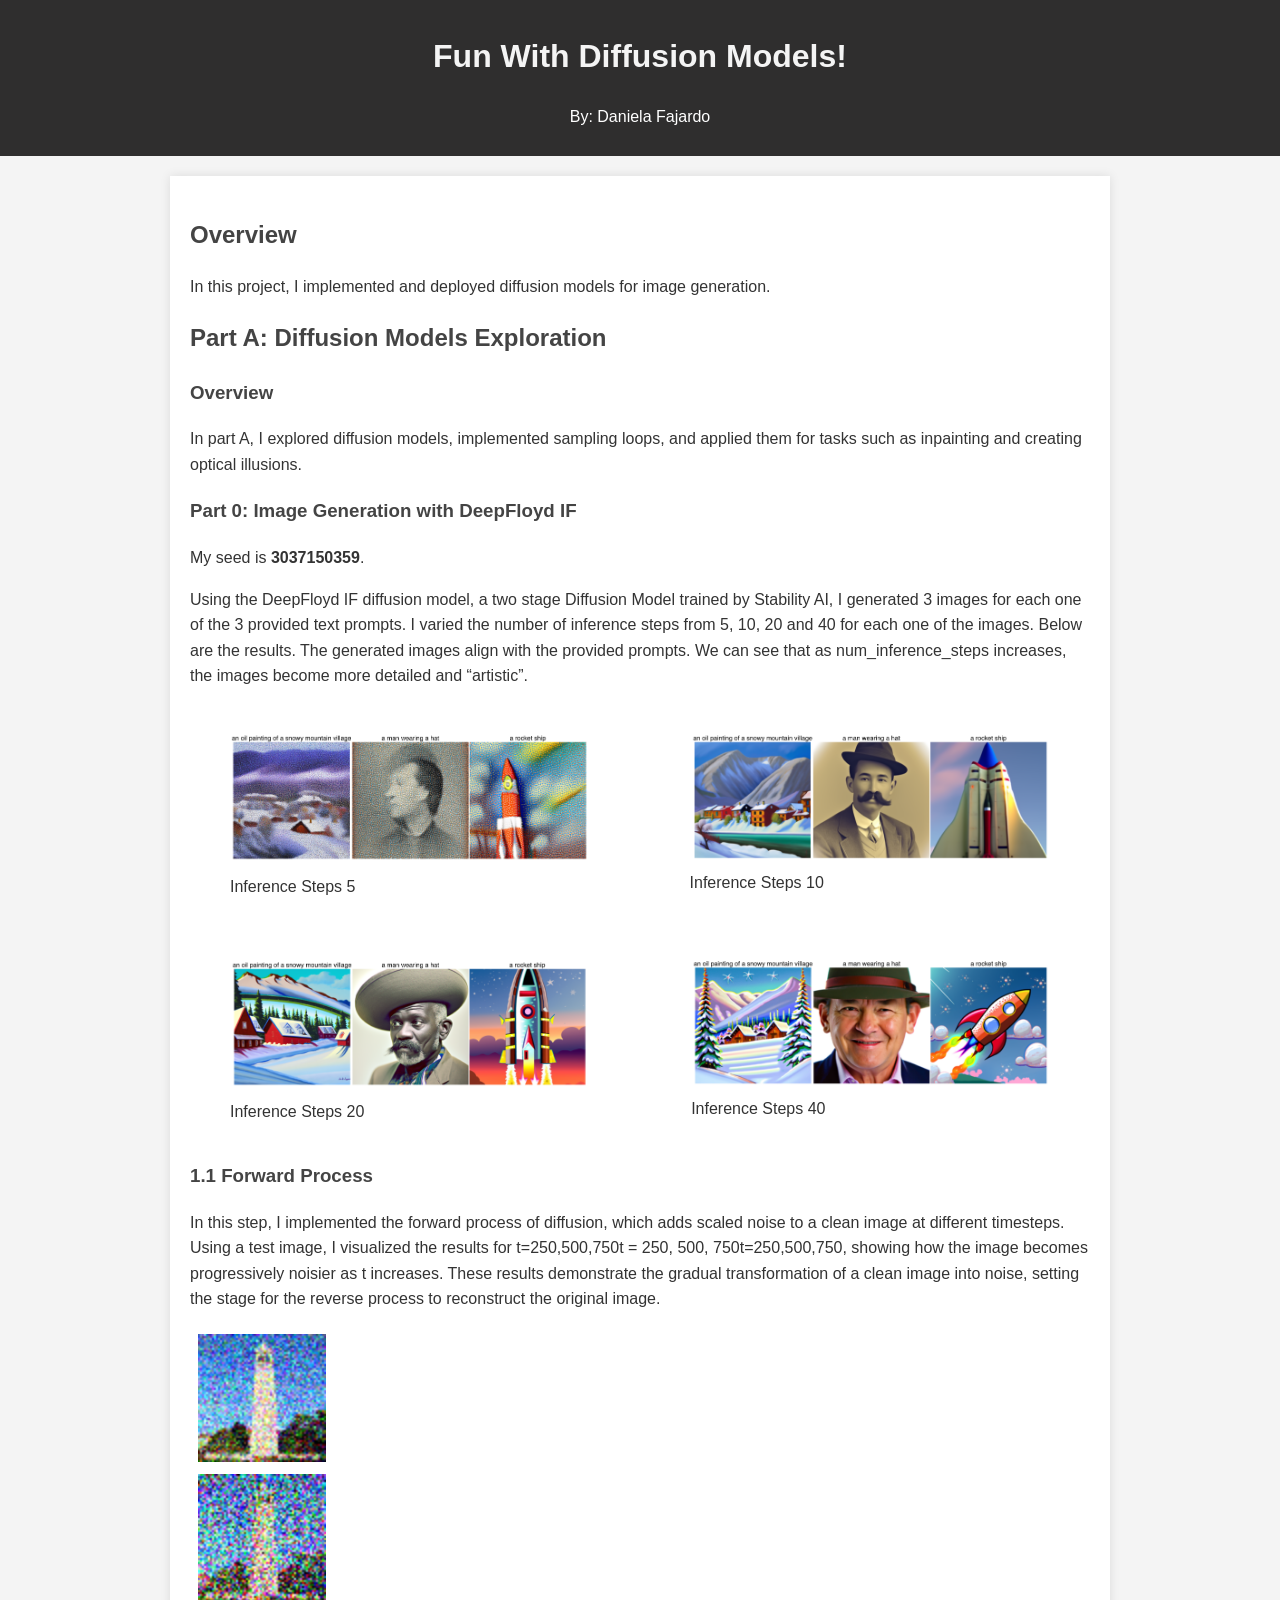
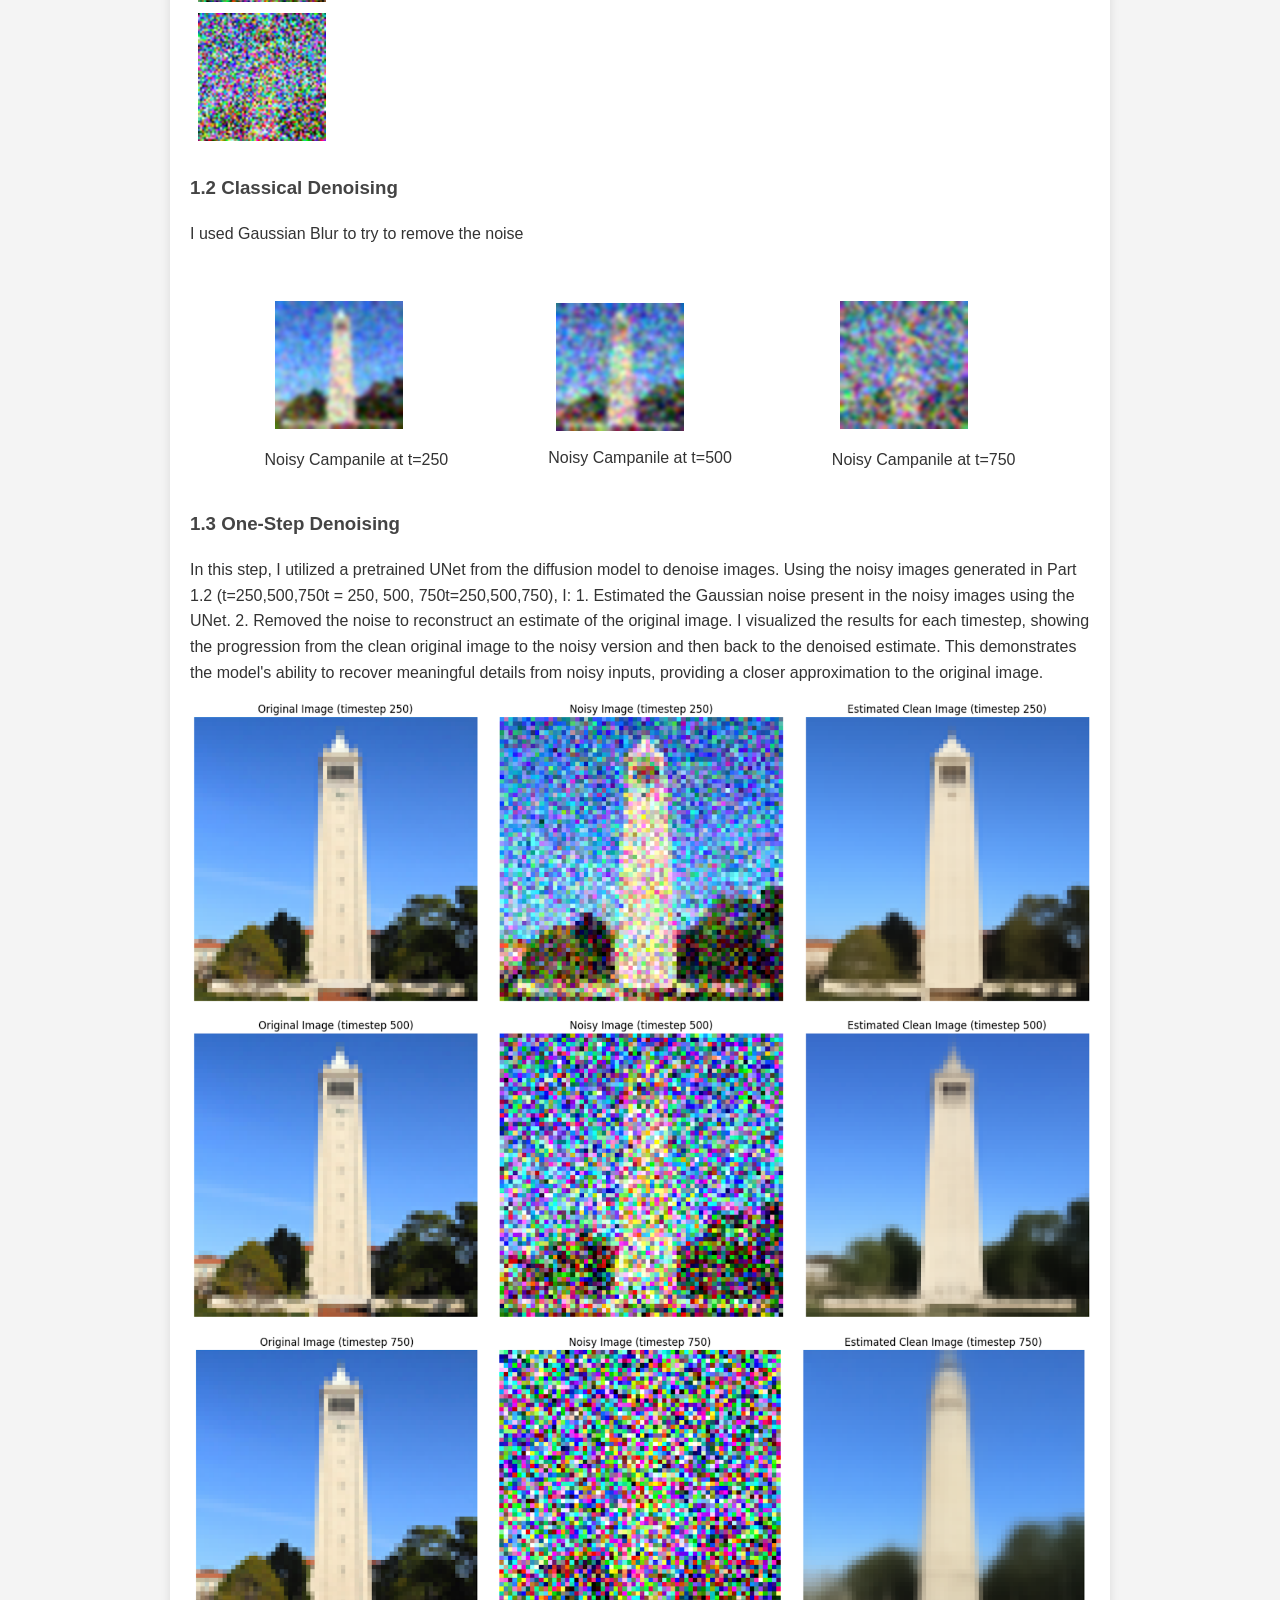
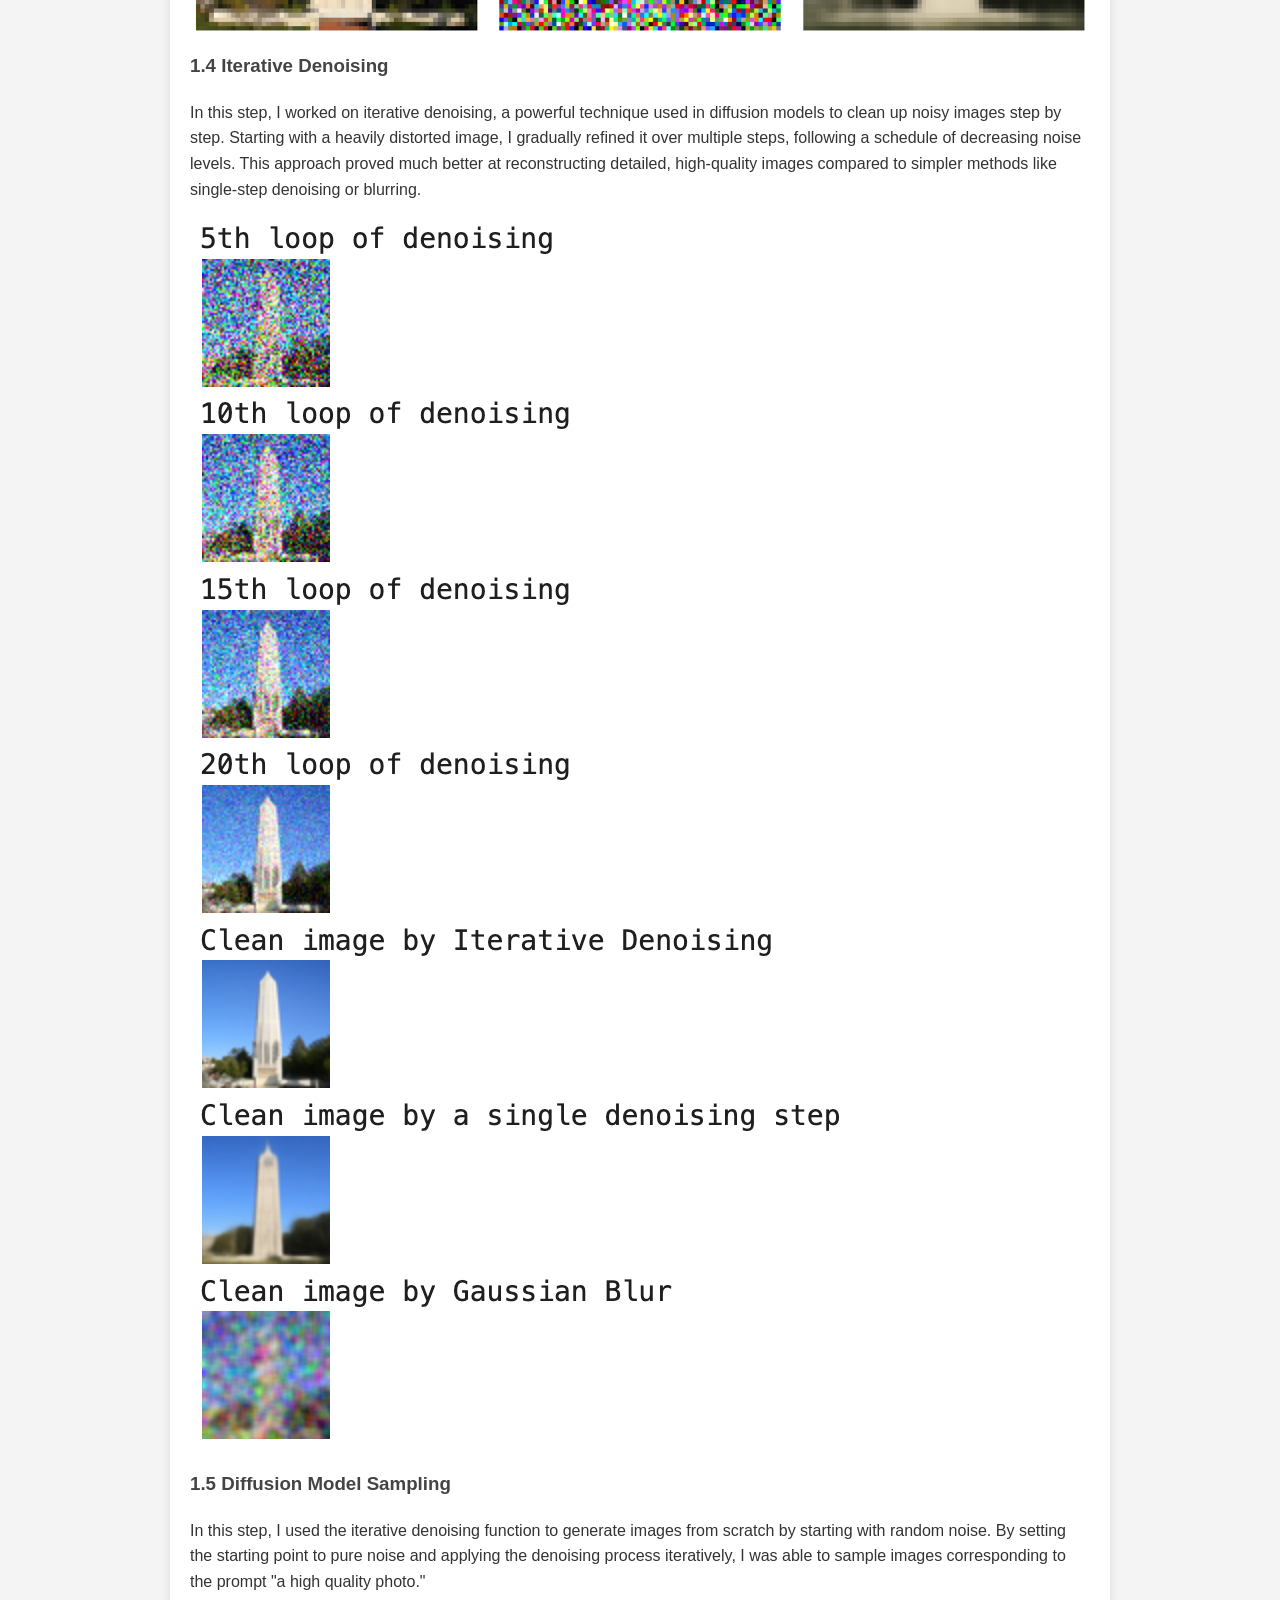
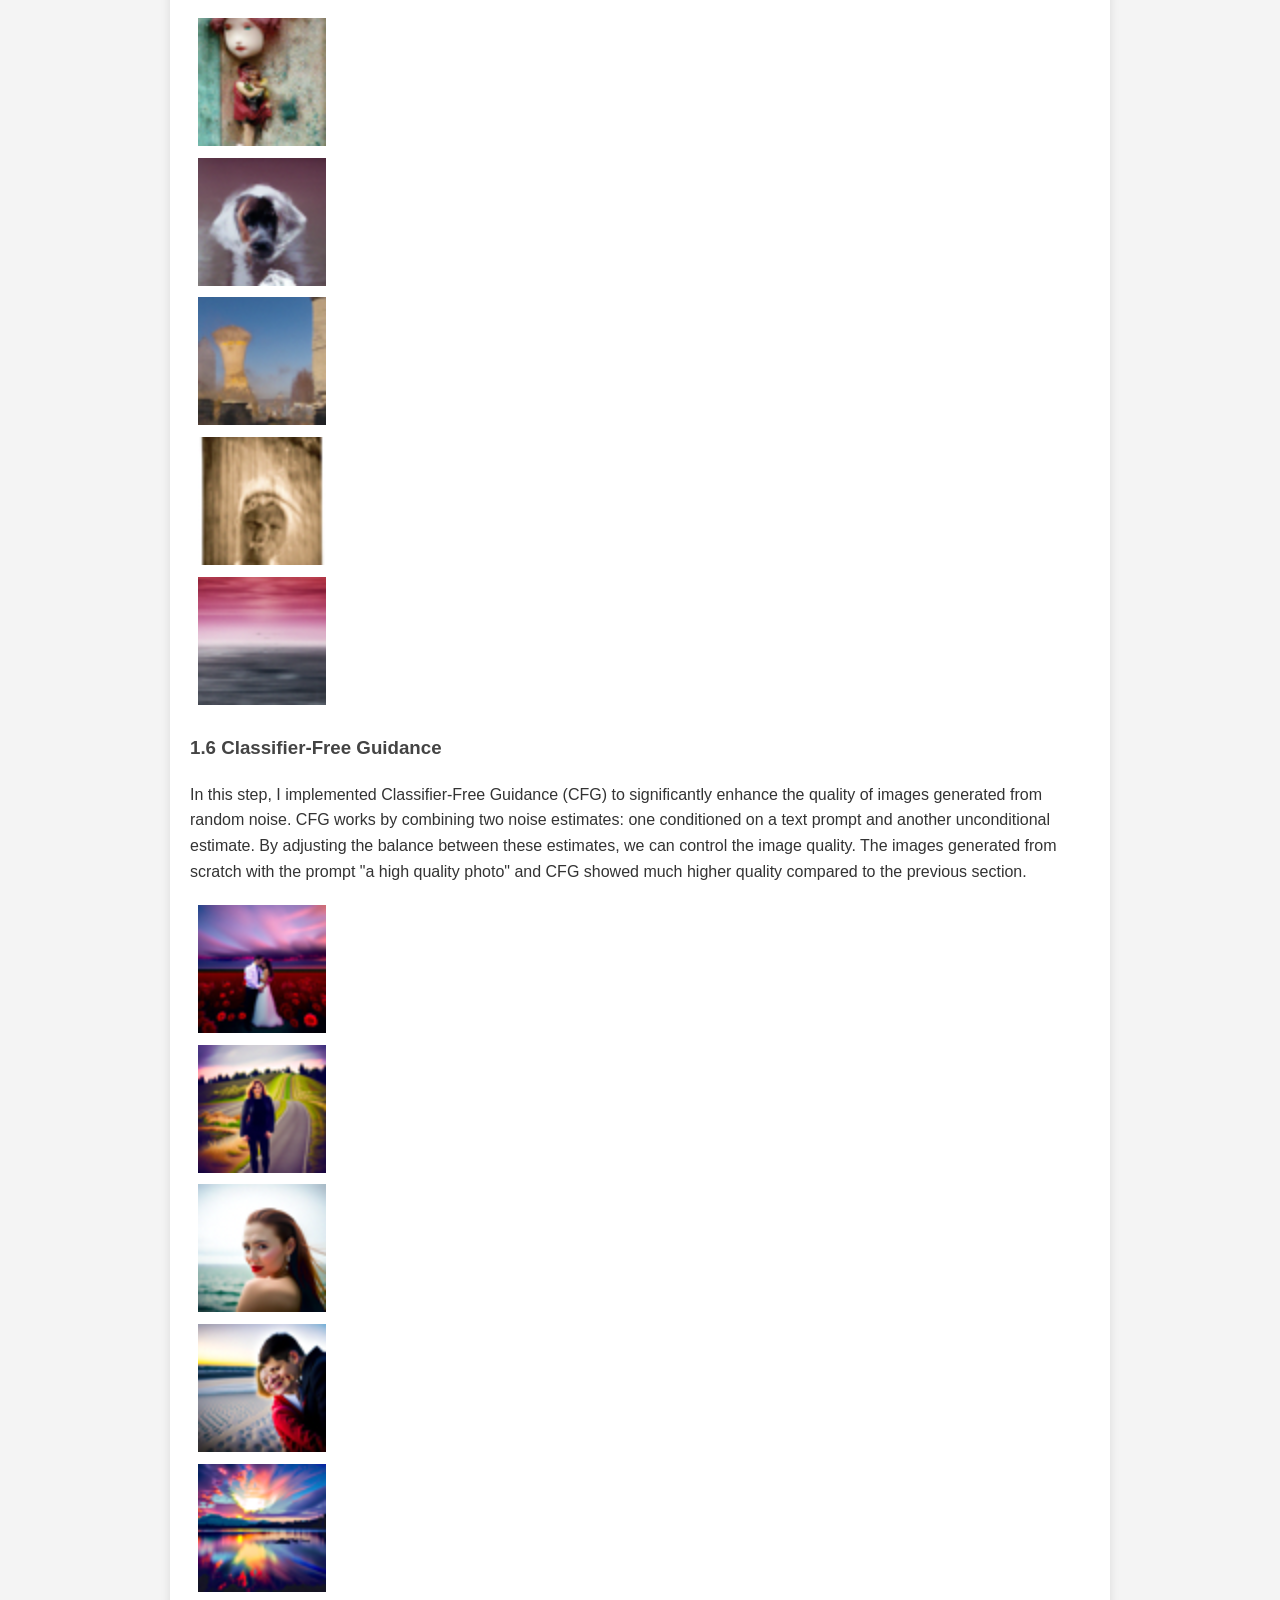
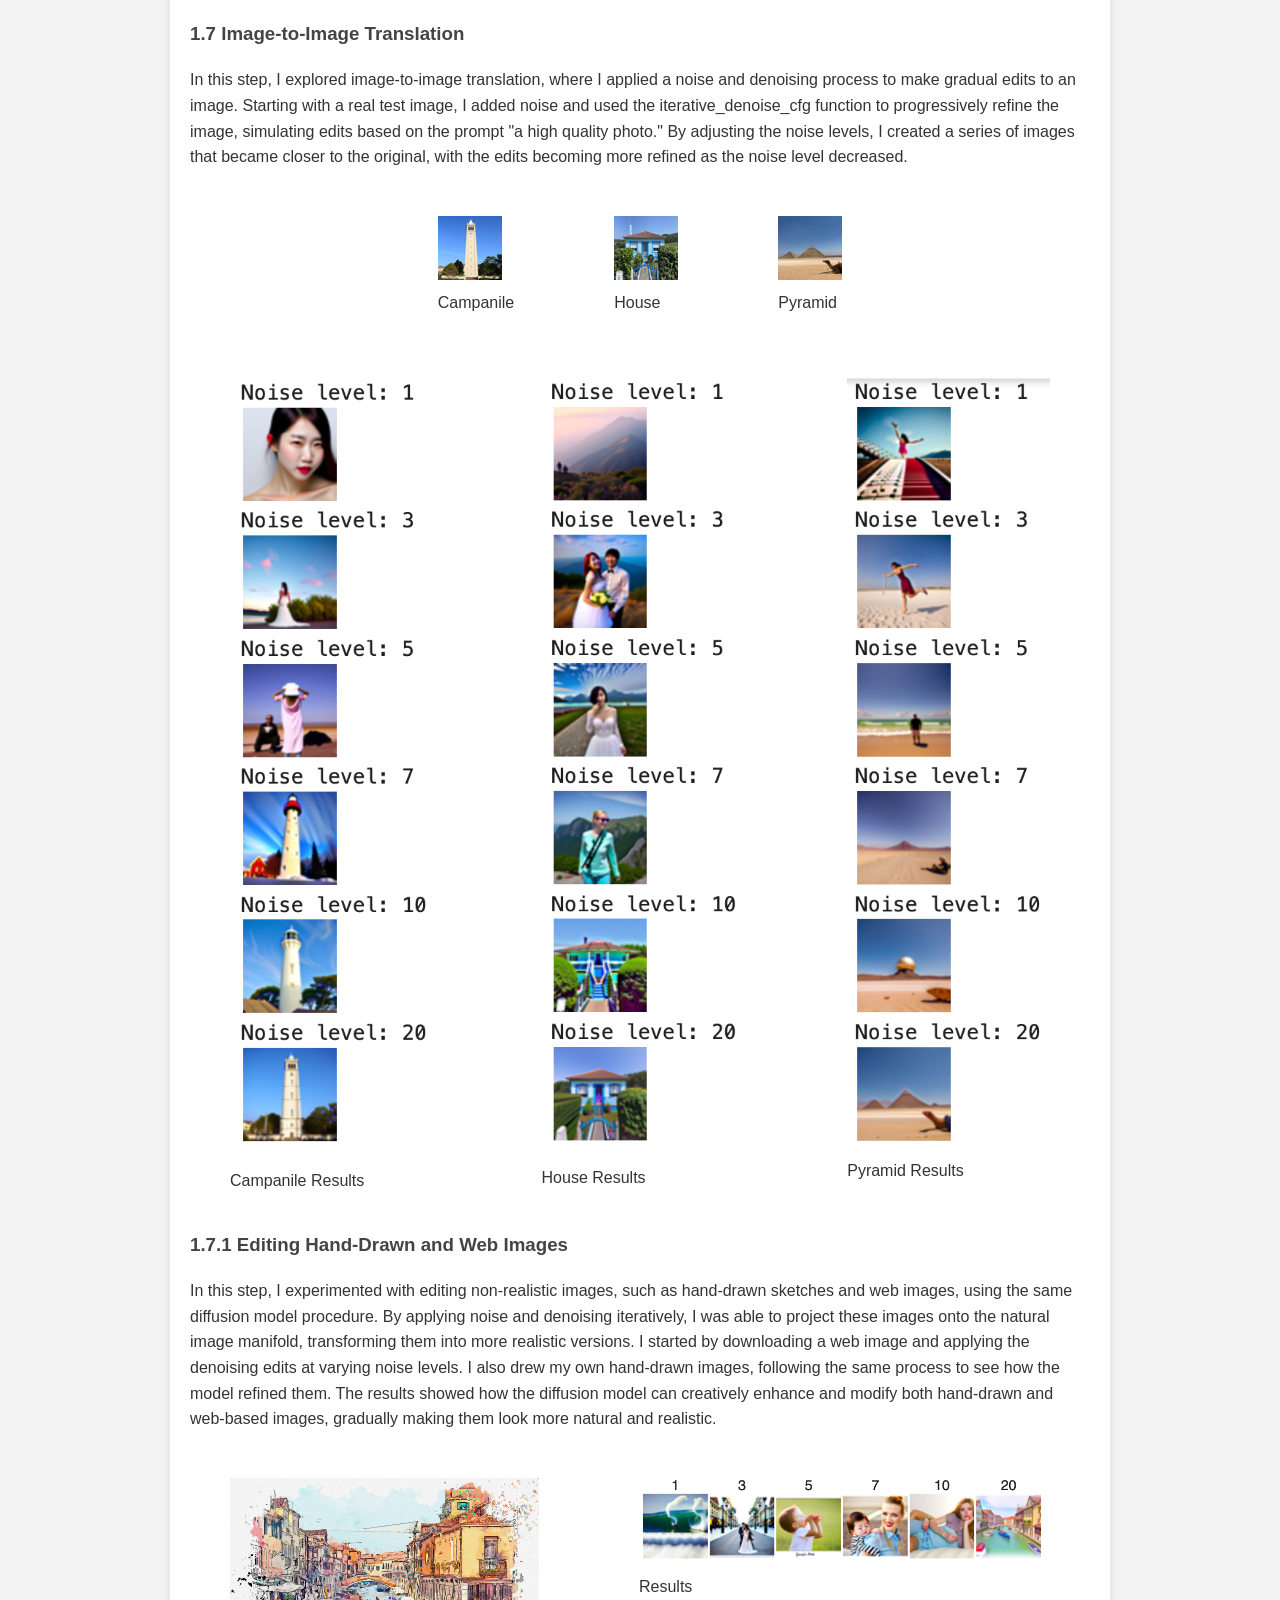
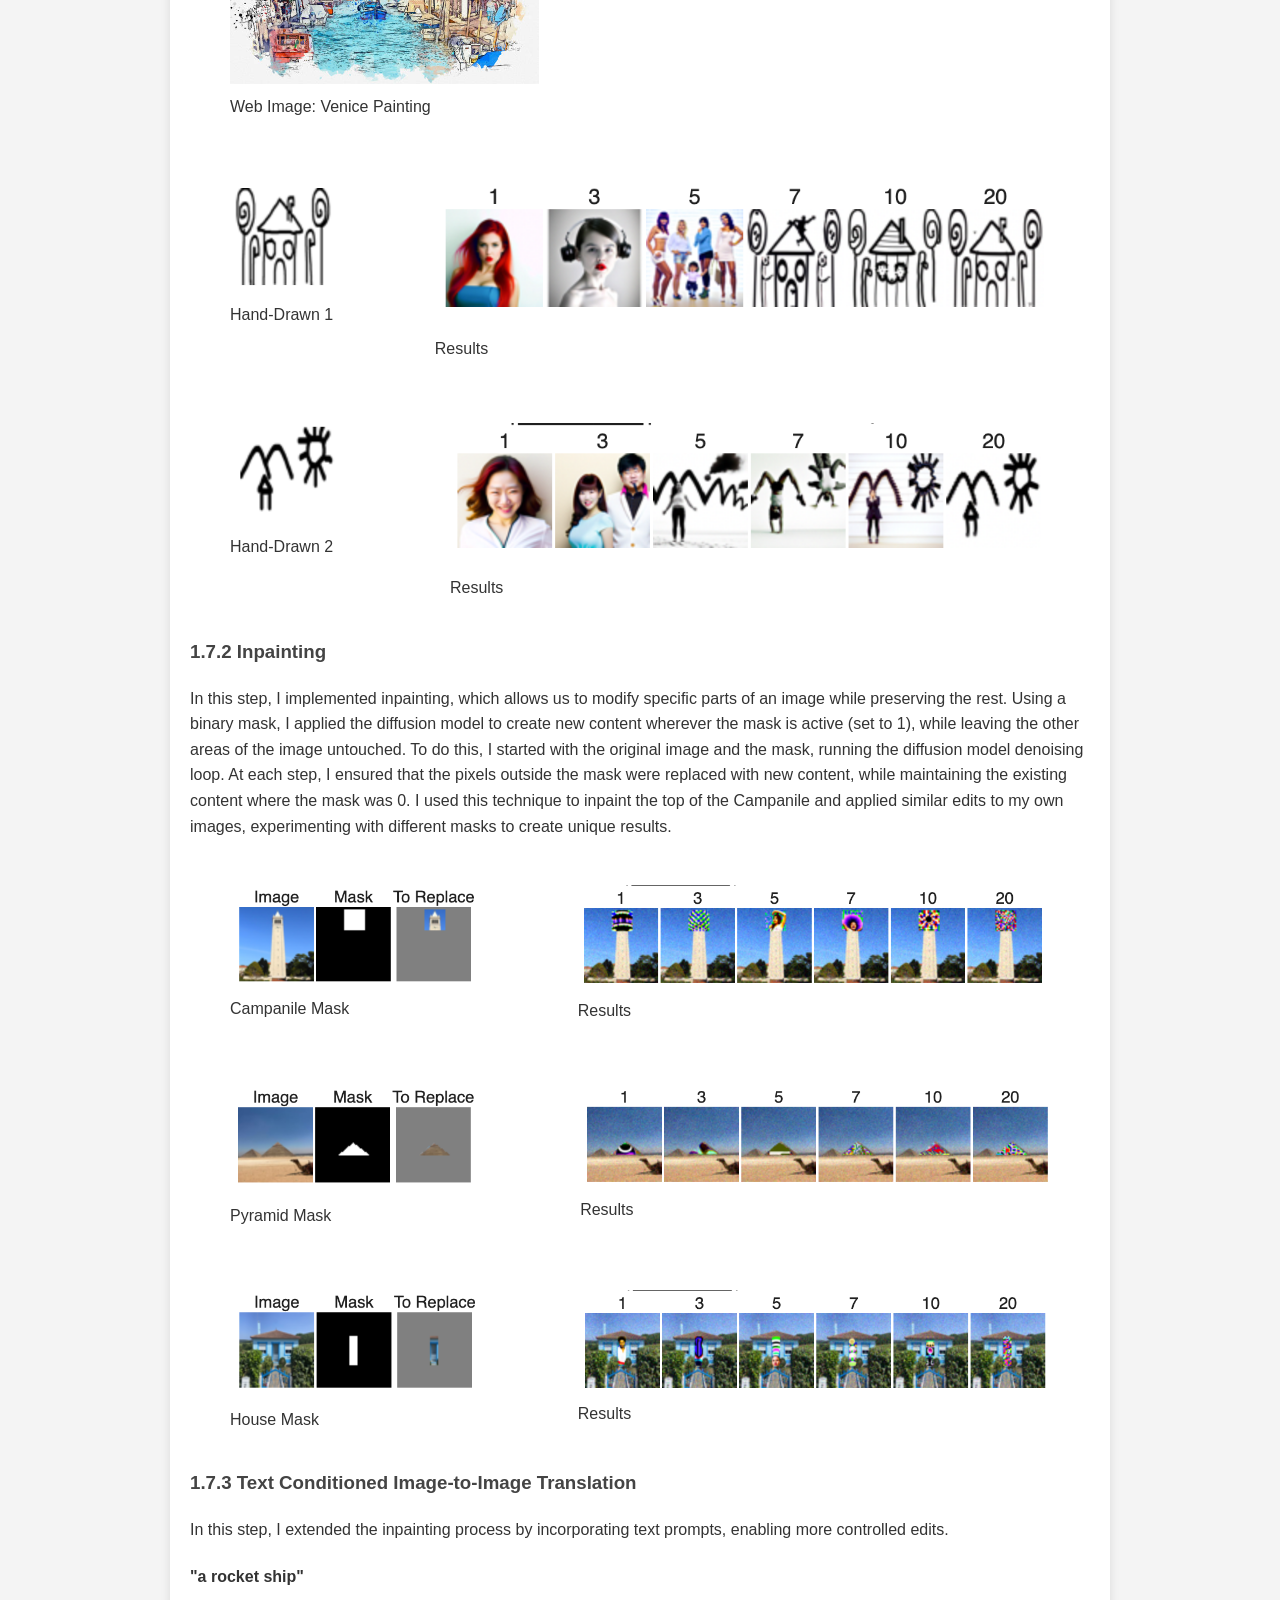
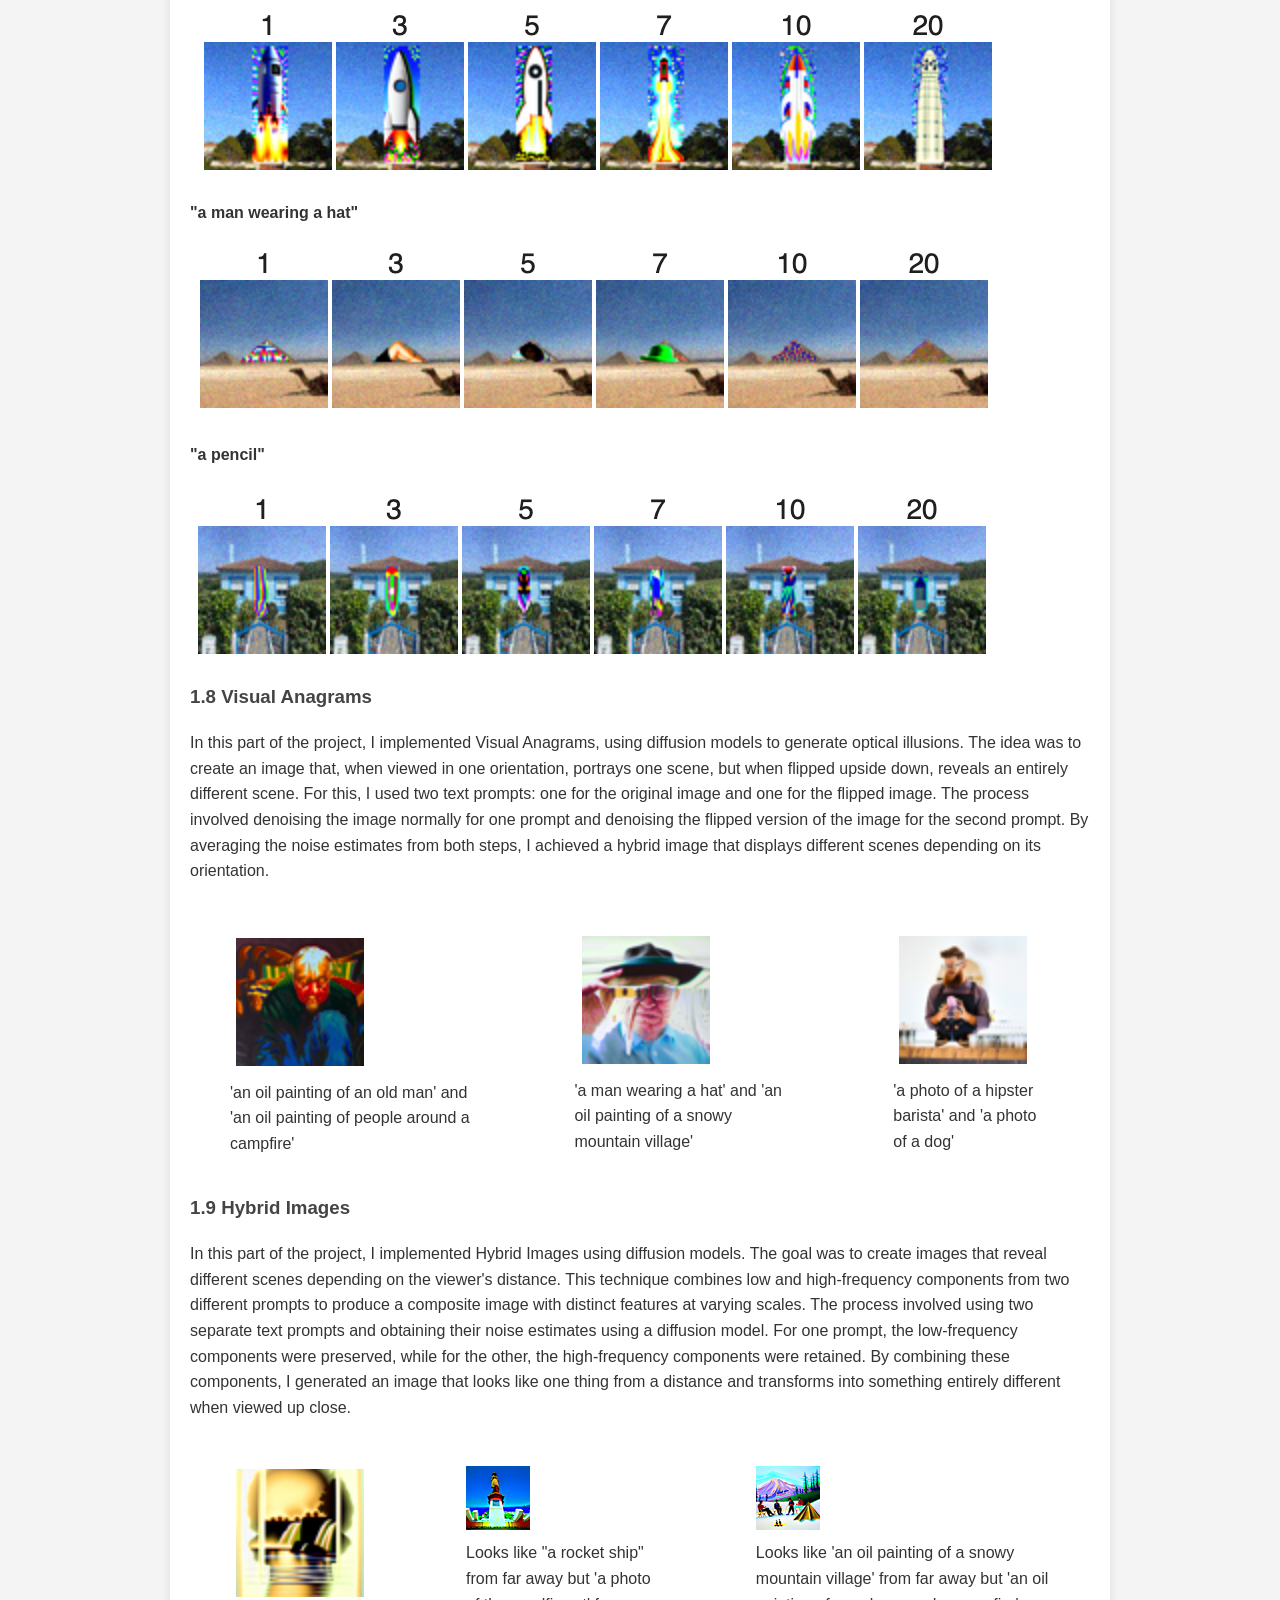
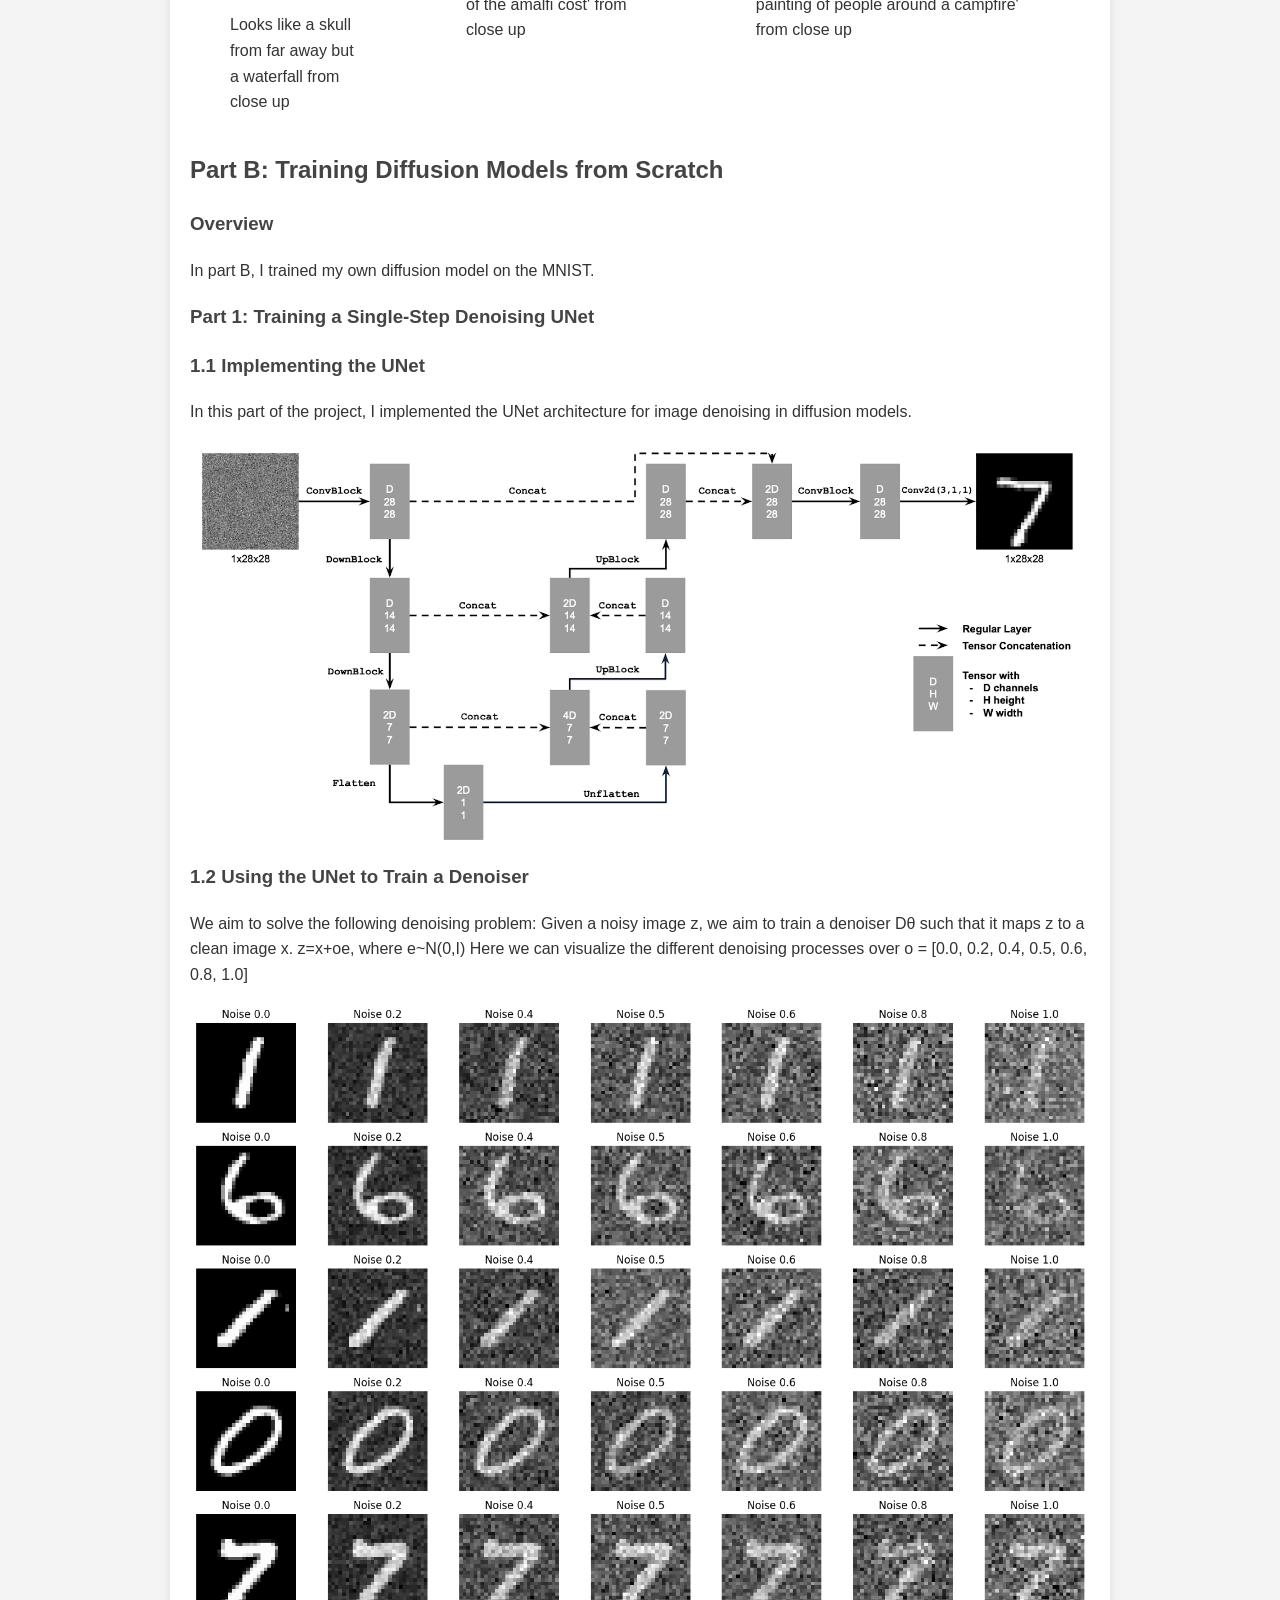
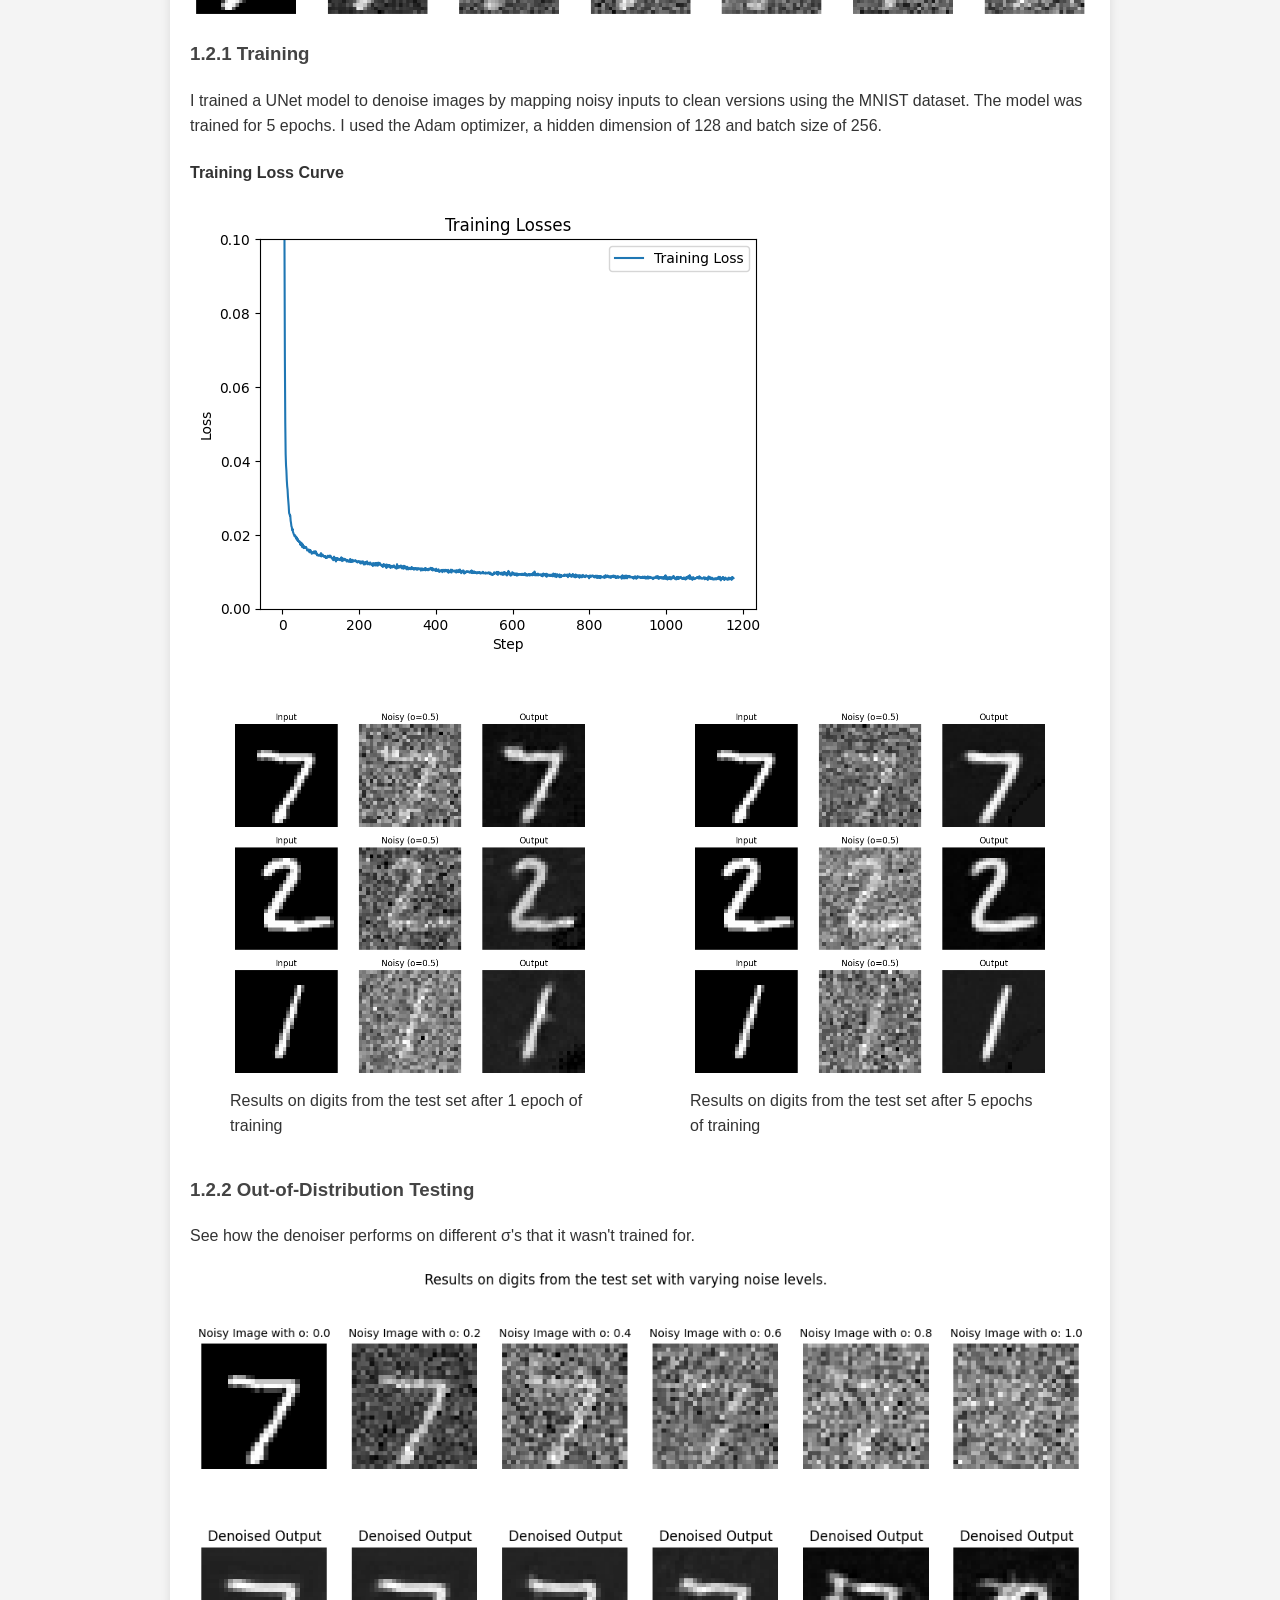
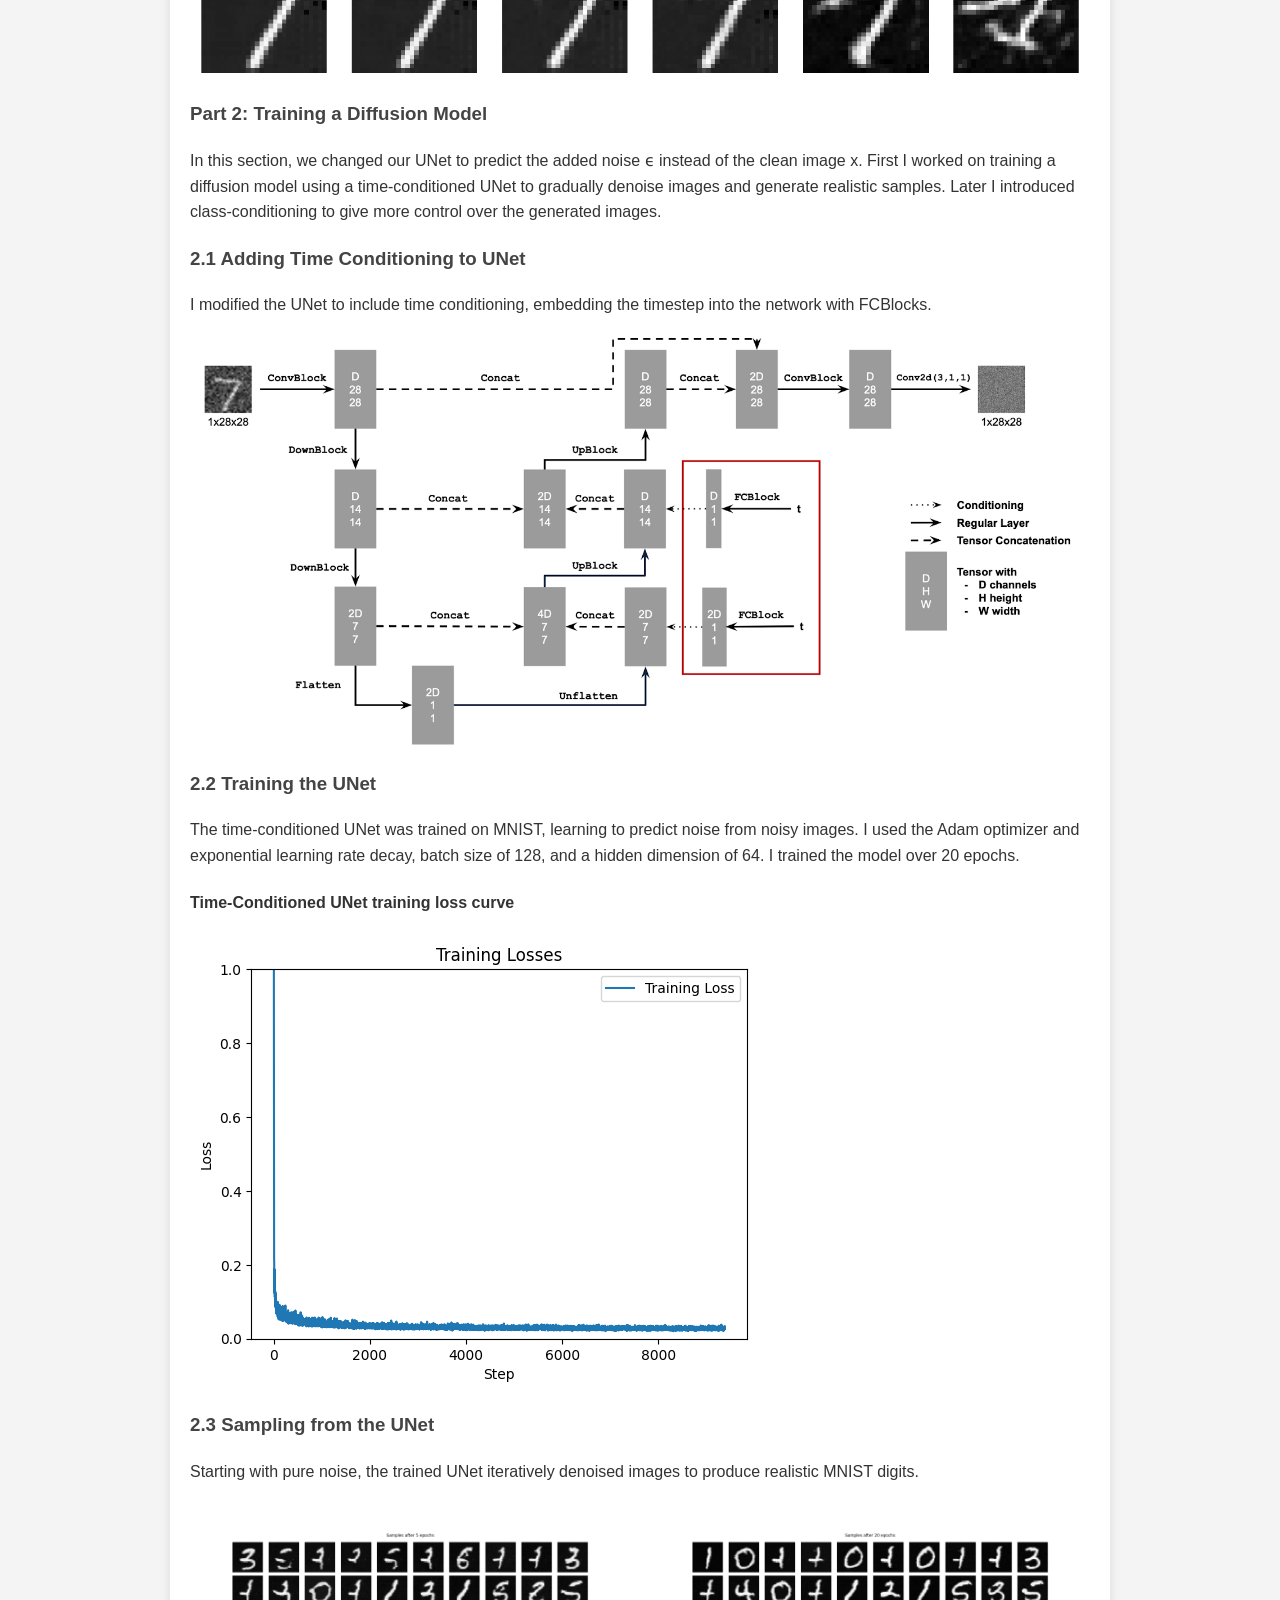
<file: project5.html>
<!DOCTYPE html>
<html lang="en">
<head>
    <meta charset="UTF-8">
    <meta name="viewport" content="width=device-width, initial-scale=1.0">
    <title>Fun With Diffusion Models!</title>
    <style>
        body {
            font-family: Arial, sans-serif;
            line-height: 1.6;
            margin: 0;
            padding: 0;
            background-color: #f4f4f4;
            color: #333;
        }
        header {
            background: #2f2e2e;
            color: #ffffff;
            padding: 10px 20px;
            text-align: center;
        }
        main {
            padding: 20px;
            max-width: 900px;
            margin: 0 auto;
            background: #fff;
            box-shadow: 0 0 10px rgba(0, 0, 0, 0.1);
            margin-top: 20px;
        }
        section {
            margin-bottom: 20px;
        }
        h1 {
            color: #f4f4f4;
        }
        h2, h3 {
            color: #444;
        }
        img {
            display: block;
            max-width: 100%;
            height: auto;
            margin: 10px 0;
        }
        code {
            background: #f4f4f4;
            padding: 2px 4px;
            border-radius: 4px;
            font-family: Consolas, monospace;
        }
        .images-row {
            display: flex;
            justify-content: center;
            gap: 20px;
            margin: 20px 0;
        }
    </style>
</head>
<body>
    <header>
        <h1>Fun With Diffusion Models!</h1>
        <p>By: Daniela Fajardo</p>
    </header>
    <main>
        <section>
            <h2>Overview</h2>
            <p>In this project, I implemented and deployed diffusion models for image generation.</p>
        </section>
        <section>
            <h2>Part A: Diffusion Models Exploration</h2>
            <h3>Overview</h3>
            <p>In part A, I explored diffusion models, implemented sampling loops, and applied them for tasks such as inpainting and creating optical illusions.</p>

            <h3>Part 0: Image Generation with DeepFloyd IF</h3>
            <p>My seed is <strong>3037150359</strong>.</p>
            <p>
                Using the DeepFloyd IF diffusion model, a two stage Diffusion Model trained by Stability AI, 
                I generated 3 images for each one of the 3 provided text prompts. I varied the number of inference  
                steps from 5, 10, 20 and 40 for each one of  the images. Below are the results.

                The generated images align with the provided prompts. 
                We can  see that as num_inference_steps increases, 
                the images become more detailed and “artistic”. 

            </p>
            
            <div class="images-row">
                <figure>
                    <img src="results_proj_5/num_inferences_5.png" alt="Inference Steps 5">
                    <figcaption>Inference Steps 5</figcaption>
                </figure>
                <figure>
                    <img src="results_proj_5/num_inferences_10.png" alt="Inference Steps 10">
                    <figcaption>Inference Steps 10</figcaption>
                </figure>
            </div>
            <div class="images-row">
                <figure>
                    <img src="results_proj_5/num_inferences_20.png" alt="Inference Steps 20">
                    <figcaption>Inference Steps 20</figcaption>
                </figure>
                <figure>
                    <img src="results_proj_5/num_inferences_40.png" alt="Inference Steps 40">
                    <figcaption>Inference Steps 40</figcaption>
                </figure>
            </div>

            <h3>1.1 Forward Process</h3>
            <p>
                In this step, I implemented the forward process of diffusion, which adds scaled noise 
                to a clean image at different timesteps. Using a test image, I visualized the results 
                for t=250,500,750t = 250, 500, 750t=250,500,750, showing how the image becomes progressively 
                noisier as t increases. These results demonstrate the gradual transformation of a clean image 
                into noise, setting the stage for the reverse process to reconstruct the original image.
            </p>
            <img src="results_proj_5/1.1.im.png" alt="Forward Process Visualization">

            <h3>1.2 Classical Denoising</h3>
            <p>I used Gaussian Blur to try to remove the noise</p>
            <div class="images-row">
                <figure>
                    <img src="results_proj_5/1.2.250_im.png" alt="Gaussian Blur 250">
                    <figcaption>Noisy Campanile at t=250</figcaption>
                </figure>
                <figure>
                    <img src="results_proj_5/1.2.500_im.png" alt="Gaussian Blur 500">
                    <figcaption>Noisy Campanile at t=500</figcaption>
                </figure>
                <figure>
                    <img src="results_proj_5/1.2.750_im.png" alt="Gaussian Blur 750">
                    <figcaption>Noisy Campanile at t=750</figcaption>
                </figure>
            </div>

            <h3>1.3 One-Step Denoising</h3>
            <p>In this step, I utilized a pretrained UNet from the diffusion model 
                to denoise images. Using the noisy images generated in Part 1.2 
                (t=250,500,750t = 250, 500, 750t=250,500,750), I:
                1. Estimated the Gaussian noise present in the noisy images using the UNet.
                2. Removed the noise to reconstruct an estimate of the original image.

                I visualized the results for each timestep, showing the progression from the clean 
                original image to the noisy version and then back to the denoised estimate. This 
                demonstrates the model's ability to recover meaningful details from noisy inputs, 
                providing a closer approximation to the original image.
                </p>
            
                <img src="results_proj_5/1.3.im1.png" alt="250">
                <img src="results_proj_5/1.3.im2.png" alt="500">
                <img src="results_proj_5/1.3.im3.png" alt="750">
            </div>

            <h3>1.4 Iterative Denoising</h3>
            <p>
                In this step, I worked on iterative denoising, a powerful technique used in diffusion 
                models to clean up noisy images step by step. Starting with a heavily distorted image,
                 I gradually refined it over multiple steps, following a schedule of decreasing noise 
                 levels. This approach proved much better at reconstructing detailed, high-quality 
                 images compared to simpler methods like single-step denoising or blurring.
            </p>
            <img src="results_proj_5/1.4.im.png" alt="Iterative Denoising Results" max_height=75%>

            <h3>1.5 Diffusion Model Sampling</h3>
            <p>
                In this step, I used the iterative denoising function to generate images from scratch 
                by starting with random noise. By setting the starting point to pure noise and 
                applying the denoising process iteratively, I was able to sample images corresponding 
                to the prompt "a high quality photo."
            </p>
            <img src="results_proj_5/1.5.im.png" alt="Generated Images" max_height=75%>

            <h3>1.6 Classifier-Free Guidance</h3>
            <p>In this step, I implemented Classifier-Free Guidance (CFG) to significantly 
                enhance the quality of images generated from random noise. CFG works by 
                combining two noise estimates: one conditioned on a text prompt and another 
                unconditional estimate. By adjusting the balance between these estimates, 
                we can control the image quality.
                The images generated from scratch with the prompt "a high quality photo" and 
                CFG showed much higher quality compared to the previous section.
                </p>
            <img src="results_proj_5/1.6.im.png" alt="Classifier-Free Guidance Results" max_height=75%>

            <h3>1.7 Image-to-Image Translation</h3>
            <p>
                In this step, I explored image-to-image translation, where I applied a noise and 
                denoising process to make gradual edits to an image. Starting with a real test image, 
                I added noise and used the iterative_denoise_cfg function to progressively refine the 
                image, simulating edits based on the prompt "a high quality photo." By adjusting the 
                noise levels, I created a series of images that became closer to the original, with 
                the edits becoming more refined as the noise level decreased.
            </p>
            <div class="images-row">
                <figure>
                    <img src="results_proj_5/1.7.im1.png" alt="Test Im1">
                    <figcaption>Campanile</figcaption>
                </figure>
                <figure>
                    <img src="results_proj_5/1.7.im2.png" alt="Test Im2">
                    <figcaption>House</figcaption>
                </figure>
                <figure>
                    <img src="results_proj_5/1.7.im3.png" alt="Test Im3">
                    <figcaption>Pyramid</figcaption>
                </figure>
            </div>
            <div class="images-row">
                <figure>
                    <img src="results_proj_5/1.7.im1_results.png" alt="Test Im1 Results">
                    <figcaption>Campanile Results</figcaption>
                </figure>
                <figure>
                    <img src="results_proj_5/1.7.im2_results.png" alt="Test Im2 Results">
                    <figcaption>House Results</figcaption>
                </figure>
                <figure>
                    <img src="results_proj_5/1.7.im3_results.png" alt="Test Im3 Results">
                    <figcaption>Pyramid Results</figcaption>
                </figure>
            </div>

            <h3>1.7.1 Editing Hand-Drawn and Web Images</h3>
            <p>
                In this step, I experimented with editing non-realistic images, such as hand-drawn 
                sketches and web images, using the same diffusion model procedure. By applying noise 
                and denoising iteratively, I was able to project these images onto the natural image
                manifold, transforming them into more realistic versions.
                I started by downloading a web image and applying the denoising 
                edits at varying noise levels. I also drew my own hand-drawn images, 
                following the same process to see how the model refined them. The 
                results showed how the diffusion model can creatively enhance and modify
                both hand-drawn and web-based images, gradually making them look more
                natural and realistic.

            </p>
            <div class="images-row">
                <figure>
                    <img src="results_proj_5/1.7.1.web.png" alt="Web">
                    <figcaption>Web Image: Venice Painting</figcaption>
                </figure>
                <figure>
                    <img src="results_proj_5/1.7.1.web_results.png" alt="Web Results">
                    <figcaption>Results</figcaption>
                </figure>
            </div>
            <div class="images-row">
                <figure>
                    <img src="results_proj_5/1.7.1.hand_im1.png" alt="Painting 1">
                    <figcaption>Hand-Drawn 1</figcaption>
                </figure>
                <figure>
                    <img src="results_proj_5/1.7.1.hand_im1_results.png" alt="Painting 1 Results">
                    <figcaption>Results</figcaption>
                </figure>
            </div>
            <div class="images-row">
                <figure>
                    <img src="results_proj_5/1.7.1.hand_im2.png" alt="Painting 2">
                    <figcaption>Hand-Drawn 2</figcaption>
                </figure>
                <figure>
                    <img src="results_proj_5/1.7.1.hand_im2_results.png" alt="Painting 2 Results">
                    <figcaption>Results</figcaption>
                </figure>
            </div>

            <h3>1.7.2 Inpainting</h3>
            <p>
                In this step, I implemented inpainting, which allows us to modify specific 
                parts of an image while preserving the rest. Using a binary mask, I applied 
                the diffusion model to create new content wherever the mask is active (set to 1), 
                while leaving the other areas of the image untouched.
                To do this, I started with the original image and the mask, running the diffusion model 
                denoising loop. At each step, I ensured that the pixels outside the mask were replaced with
                new content, while maintaining the existing content where the mask was 0. I used this 
                technique to inpaint the top of the Campanile and applied similar edits to my own images, 
                experimenting with different masks to create unique results.


            </p>
            <div class="images-row">
                <figure>
                    <img src="results_proj_5/1.7.2.mask1.png" alt="Mask1">
                    <figcaption>Campanile Mask</figcaption>
                </figure>
                <figure>
                    <img src="results_proj_5/1.7.2.mask1_results.png" alt="Results">
                    <figcaption>Results</figcaption>
                </figure>
            </div>
            <div class="images-row">
                <figure>
                    <img src="results_proj_5/1.7.2.mask2.png" alt="Mask 2">
                    <figcaption>Pyramid Mask</figcaption>
                </figure>
                <figure>
                    <img src="results_proj_5/1.7.2.mask2_results.png" alt="Results">
                    <figcaption>Results</figcaption>
                </figure>
            </div>
            <div class="images-row">
                <figure>
                    <img src="results_proj_5/1.7.2.mask3.png" alt="Mask 3">
                    <figcaption>House Mask</figcaption>
                </figure>
                <figure>
                    <img src="results_proj_5/1.7.2.mask3_results.png" alt="Results">
                    <figcaption>Results</figcaption>
                </figure>
            </div>

            <h3>1.7.3 Text Conditioned Image-to-Image Translation</h3>
            <p>
                In this step, I extended the inpainting process by incorporating text prompts, enabling more controlled edits.
            </p>
            <h4>"a rocket ship"</h2>
            <img src="results_proj_5/1.7.3.im1.png" alt="Rocket">
            <h4>"a man wearing a hat"</h2>
            <img src="results_proj_5/1.7.3.im3.png" alt="Hat">
            <h4>"a pencil"</h2>
            <img src="results_proj_5/1.7.3.im2.png" alt="Pencil">
        
            <h3>1.8 Visual Anagrams</h3>
            <p>
                In this part of the project, I implemented Visual Anagrams, using 
                diffusion models to generate optical illusions. The idea was to create
                an image that, when viewed in one orientation, portrays one scene, but
                when flipped upside down, reveals an entirely different scene.
                For this, I used two text prompts: one for the original image 
                and one for the flipped image. The process involved denoising 
                the image normally for one prompt and denoising the flipped 
                version of the image for the second prompt. By averaging the 
                noise estimates from both steps, I achieved a hybrid image that
                displays different scenes depending on its orientation.

            </p>
            <div class="images-row">
                <figure>
                    <img src="results_proj_5/1.8.im1.png" alt="Im1">
                    <figcaption>'an oil painting of an old man' and 'an oil painting of people around a campfire'</figcaption>
                </figure>
                <figure>
                    <img src="results_proj_5/1.8.im2.png" alt="Im2">
                    <figcaption>'a man wearing a hat' and 'an oil painting of a snowy mountain village'</figcaption>
                </figure>
                <figure>
                    <img src="results_proj_5/1.8.im3.png" alt="Im3">
                    <figcaption>'a photo of a hipster barista' and 'a photo of a dog'</figcaption>
                </figure>
            </div>

            <h3>1.9 Hybrid Images</h3>
            <p>
                In this part of the project, I implemented Hybrid Images using diffusion models. 
                The goal was to create images that reveal different scenes depending on the 
                viewer's distance. This technique combines low and high-frequency components 
                from two different prompts to produce a composite image with distinct features 
                at varying scales.
                The process involved using two separate text prompts and obtaining their 
                noise estimates using a diffusion model. For one prompt, the low-frequency 
                components were preserved, while for the other, the high-frequency components
                 were retained. By combining these components, I generated an image that 
                 looks like one thing from a distance and transforms into something 
                 entirely different when viewed up close.
            </p>
            <div class="images-row">
                <figure>
                    <img src="results_proj_5/1.10.im1.png" alt="Im1">
                    <figcaption>Looks like a skull from far away but a waterfall from close up</figcaption>
                </figure>
                <figure>
                    <img src="results_proj_5/1.10.im2.png" alt="Im2">
                    <figcaption>Looks like "a rocket ship" from far away but 'a photo of the amalfi cost' from close up</figcaption>
                </figure>
                <figure>
                    <img src="results_proj_5/1.10.im3.png" alt="Im3">
                    <figcaption>Looks like 'an oil painting of a snowy mountain village' from far away but 'an oil painting of people around a campfire' from close up</figcaption>
                </figure>
            </div>
        </section>

        <section>
            <h2>Part B: Training Diffusion Models from Scratch</h2>
            <h3>Overview</h3>
            <p>In part B, I trained my own diffusion model on the MNIST.</p>

            <h3>Part 1: Training a Single-Step Denoising UNet</h3>

            <h3>1.1 Implementing the UNet</h3>
            <p>In this part of the project, I implemented the UNet architecture 
                for image denoising in diffusion models.
            </p>
            <img src="results_proj_5/b_1.1.png" alt="UNet Architecture Visualization">

            <h3>1.2 Using the UNet to Train a Denoiser</h3>
            <p>
                We aim to solve the following denoising problem: Given a noisy image z, we aim to train a denoiser 
                Dθ such that it maps z to a clean image x. 
                z=x+oe, where e~N(0,I)
                Here we can visualize the different denoising processes over o = [0.0, 0.2, 0.4, 0.5, 0.6, 0.8, 1.0]
            </p>
            <img src="results_proj_5/b_1.2.png" alt="Different noises">

            <h3>1.2.1 Training</h3>
            <p>
                I trained a UNet model to denoise images by mapping noisy inputs to clean versions using the MNIST dataset. 
                The model was trained for 5 epochs. I used the Adam optimizer, a hidden dimension of 128 and batch size of 256.
            </p>
            <h4>Training Loss Curve</h2>
            <img src="results_proj_5/b_1.2_training_curve.png" alt="Training Loss Curve">
            <div class="images-row">
                <figure>
                    <img src="results_proj_5/b_1.2.1_epoch.png" alt="Epoch 1">
                    <figcaption>Results on digits from the test set after 1 epoch of training</figcaption>
                </figure>
                <figure>
                    <img src="results_proj_5/b_1.2_5epoch.png" alt="Epoch 5">
                    <figcaption>Results on digits from the test set after 5 epochs of training</figcaption>
                </figure>
            </div>
            <h3>1.2.2 Out-of-Distribution Testing</h3>
            <p>
                See how the denoiser performs on different σ's that it wasn't trained for.
            </p>
            <img src="results_proj_5/b_1.2_out_of_bounds.png" alt="Out of Bounds">
            
            <h3>Part 2: Training a Diffusion Model</h3>
            <p>
                In this section, we changed our UNet to predict the added noise ϵ instead of the clean image x.

                First I worked on training a diffusion model using a time-conditioned UNet to gradually 
                denoise images and generate realistic samples. Later I introduced class-conditioning to 
                give more control over the generated images. 

            </p>

            <h3>2.1 Adding Time Conditioning to UNet</h3>
            <p>
                I modified the UNet to include time conditioning, embedding the timestep into the network with FCBlocks. 
            </p>
            <img src="results_proj_5/b_2.1_im.png" alt="Explanation">

            <h3>2.2 Training the UNet</h3>
            <p>
                The time-conditioned UNet was trained on MNIST, learning to predict noise from noisy images. 
                I used the Adam optimizer and exponential learning rate decay, batch size of 128, and a hidden 
                dimension of 64. I trained the model over 20 epochs.
            </p>
            <h4>Time-Conditioned UNet training loss curve</h2>
            <img src="results_proj_5/b_2.2_training_curve.png" alt="Training Curve">

            <h3>2.3 Sampling from the UNet</h3>
            <p>
                Starting with pure noise, the trained UNet iteratively denoised images to produce realistic MNIST digits.
            </p>
            <div class="images-row">
                <figure>
                    <img src="results_proj_5/b_2.3_sample_epoc5.png" alt="Epoch 5">
                    <figcaption>Epoch 5</figcaption>
                </figure>
                <figure>
                    <img src="results_proj_5/b_2.3_sample_epoch20.png" alt="Epoch 20">
                    <figcaption>Epoch 20</figcaption>
                </figure>
            </div>

            <h3>2.4 Adding Class-Conditioning to UNet</h3>
            <p>
                To control which digit was generated, I extended the UNet with class conditioning. 
                This involved adding one-hot encoded class vectors (0-9) into the network, with dropout 
                for occasional unconditional generation.
            </p>
            <h4>Class-conditioned UNet training loss curve</h2>
            <img src="results_proj_5/b_2.4_training_curve.png" alt="Training Curve">

            <h3>2.5 Sampling from the Class-Conditioned UNet</h3>
            <p>
                The class-conditioned UNet generated specific digits with improved accuracy using classifier-free guidance.
            </p>
            <div class="images-row">
                <figure>
                    <img src="results_proj_5/b_2.5_sample_epoch5.png" alt="Epoch 5">
                    <figcaption>Epoch 5</figcaption>
                </figure>
                <figure>
                    <img src="results_proj_5/b_2.5_sample_epoch20.png" alt="Epoch 20">
                    <figcaption>Epoch 20</figcaption>
                </figure>
            </div>
        </section>
    </main>
</body>
</html>
</file>
